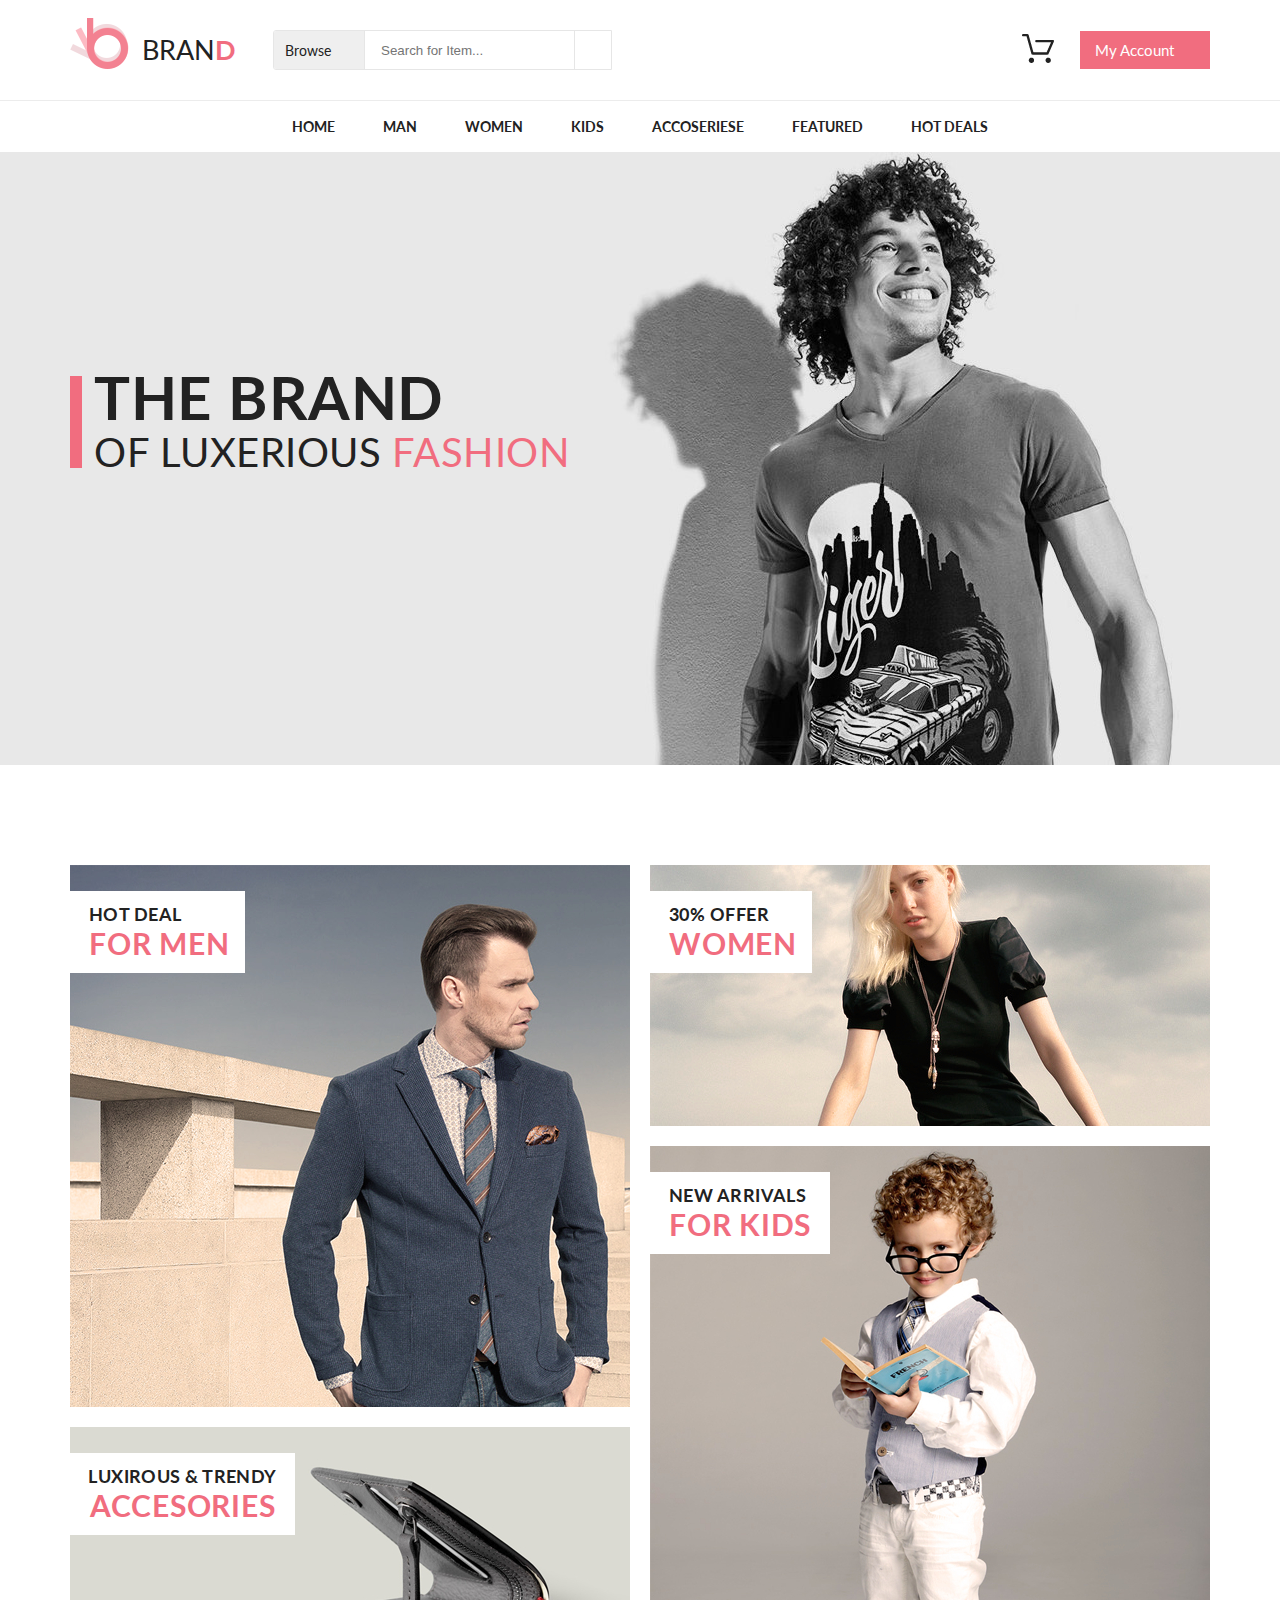
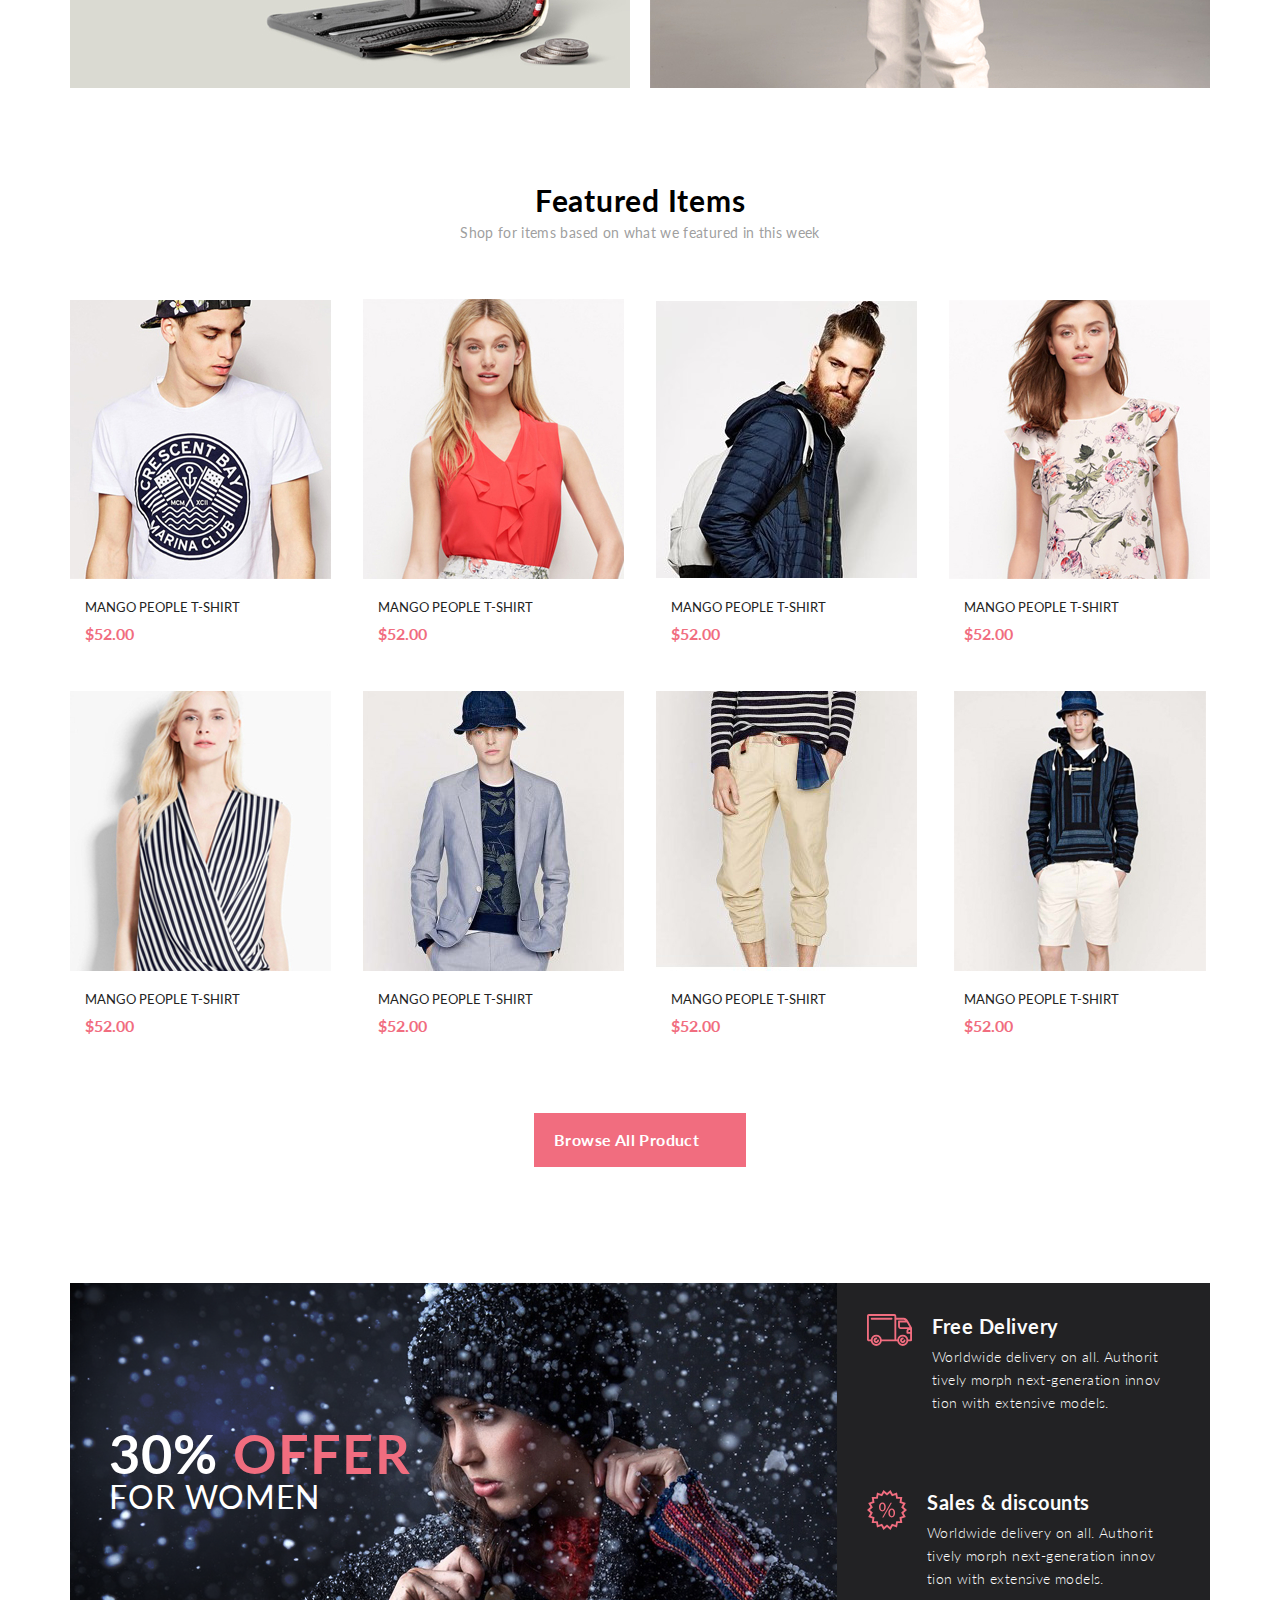
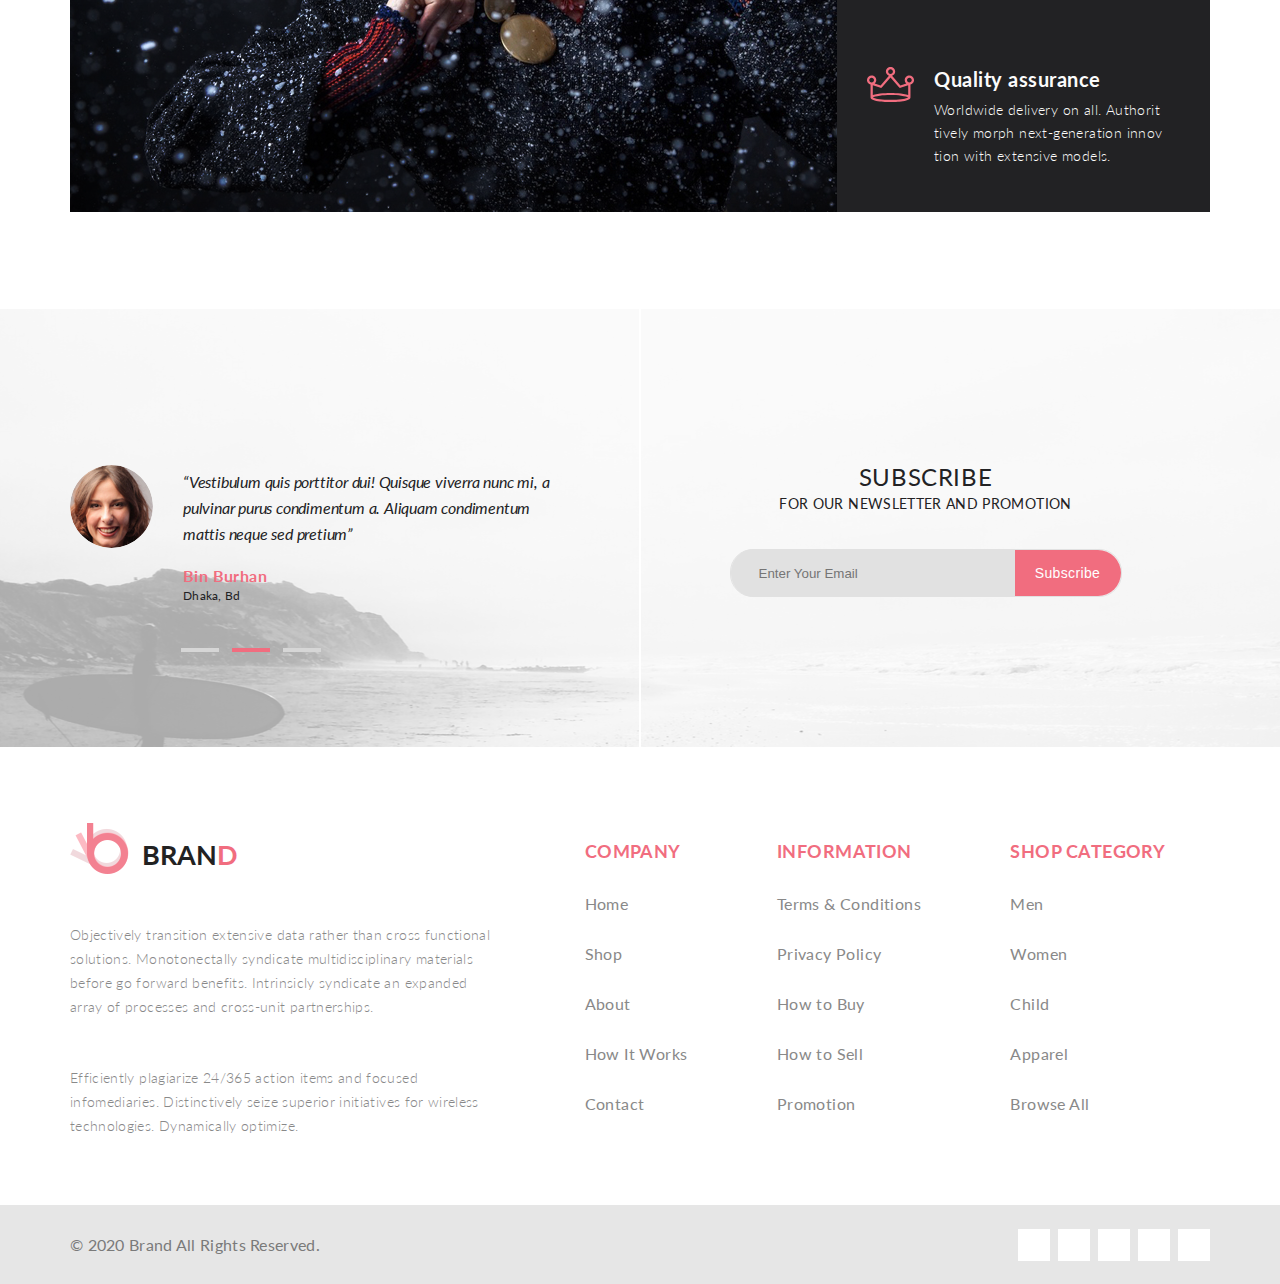
<file: Online_Store/index.html>
<!DOCTYPE html>
<html lang="en">
<head>
    <meta charset="UTF-8">
    <title>Главная</title>
    <link rel="stylesheet" href="styles/css/style.css">
    <link rel="stylesheet" href="https://use.fontawesome.com/releases/v5.14.0/css/all.css"
          integrity="sha384-HzLeBuhoNPvSl5KYnjx0BT+WB0QEEqLprO+NBkkk5gbc67FTaL7XIGa2w1L0Xbgc" crossorigin="anonymous">
</head>
<body>
    <header class="header container">
        <div class="header__left">
            <a href="index.html" class="header__logo"><img src="img/logo.png" alt="logo"> Bran<span>d</span></a>
            <form action="#" class="header__search" method="get">
                <input type="checkbox" id="browse-checkbox">
                <label for="browse-checkbox" class="browse">Browse <i class="fas fa-caret-down"></i></label>
                <label for="browse-checkbox" class="browse-active">Browse <i class="fas fa-caret-up"></i></label>
                <div class="drop-down">
                    <div>Women</div>
                    <a href="#">Dresses</a>
                    <a href="#">Tops</a>
                    <a href="#">Sweaters/Knits</a>
                    <a href="#">Jackets/Coats</a>
                    <a href="#">Blazers</a>
                    <a href="#">Denim</a>
                    <a href="#">Leggings/Pants</a>
                    <a href="#">Skirts/Shorts</a>
                    <a href="#">Accessories</a>
                    <div>Men</div>
                    <a href="#">Tees/Tank tops</a>
                    <a href="#">Shirts/Polos</a>
                    <a href="#">Sweaters</a>
                    <a href="#">Sweatshirts/Hoodies</a>
                    <a href="#">Blazers</a>
                    <a href="#">Jackets/vests</a>
                </div>
                <input name="search" type="text" placeholder="Search for Item...">
                <button><i class="fas fa-search"></i></button>
            </form>
        </div>
        <div class="header__right">
            <a class="header__cart" href="shopping-cart.html"><img src="img/cart.png" alt="cart"></a>
            <a class="header__account-bar" href="#">My Account <i class="fas fa-caret-down"></i></a>
        </div>
    </header>
    <div class="header__line"></div>
    <nav class="topNav">
        <a href="index.html">Home</a>
        <!--<div class="drop-menu">
            <div class="drop-menu__block">
                <h3>Women</h3>
                <a href="#">Dresses</a>
                <a href="#">Tops</a>
                <a href="#">Sweaters/Knits</a>
                <a href="#">Jackets/Coats</a>
                <a href="#">Blazers</a>
                <a href="#">Denim</a>
                <a href="#">Leggings/Pants</a>
                <a href="#">Skirts/Shorts</a>
                <a href="#">Accessories</a>
            </div>
            <div class="drop-menu__block">
                <h3>Women</h3>
                <a href="#">Dresses</a>
                <a href="#">Tops</a>
                <a href="#">Sweaters/Knits</a>
                <a href="#">Jackets/Coats</a>
                <h3>Women</h3>
                <a href="#">Dresses</a>
                <a href="#">Tops</a>
                <a href="#">Sweaters/Knits</a>
            </div>
            <div class="drop-menu__block">
                <h3>Women</h3>
                <a href="#">Dresses</a>
                <a href="#">Tops</a>
                <a href="#">Sweaters/Knits</a>
                <a href="#">Jackets/Coats</a>
                <img src="img/drop-menu-pic.jpg" alt="drop-menu-pic">
            </div>
        </div>-->
        <a href="product.html">Man</a>
        <!--<div class="drop-menu">
            <div class="drop-menu__block">
                <h3>Women</h3>
                <a href="#">Dresses</a>
                <a href="#">Tops</a>
                <a href="#">Sweaters/Knits</a>
                <a href="#">Jackets/Coats</a>
                <a href="#">Blazers</a>
                <a href="#">Denim</a>
                <a href="#">Leggings/Pants</a>
                <a href="#">Skirts/Shorts</a>
                <a href="#">Accessories</a>
            </div>
            <div class="drop-menu__block">
                <h3>Women</h3>
                <a href="#">Dresses</a>
                <a href="#">Tops</a>
                <a href="#">Sweaters/Knits</a>
                <a href="#">Jackets/Coats</a>
                <h3>Women</h3>
                <a href="#">Dresses</a>
                <a href="#">Tops</a>
                <a href="#">Sweaters/Knits</a>
            </div>
            <div class="drop-menu__block">
                <h3>Women</h3>
                <a href="#">Dresses</a>
                <a href="#">Tops</a>
                <a href="#">Sweaters/Knits</a>
                <a href="#">Jackets/Coats</a>
                <img src="img/drop-menu-pic.jpg" alt="drop-menu-pic">
            </div>
        </div>-->
        <a href="single-page.html">Women</a>
        <!--<div class="drop-menu">
            <div class="drop-menu__block">
                <h3>Women</h3>
                <a href="#">Dresses</a>
                <a href="#">Tops</a>
                <a href="#">Sweaters/Knits</a>
                <a href="#">Jackets/Coats</a>
                <a href="#">Blazers</a>
                <a href="#">Denim</a>
                <a href="#">Leggings/Pants</a>
                <a href="#">Skirts/Shorts</a>
                <a href="#">Accessories</a>
            </div>
            <div class="drop-menu__block">
                <h3>Women</h3>
                <a href="#">Dresses</a>
                <a href="#">Tops</a>
                <a href="#">Sweaters/Knits</a>
                <a href="#">Jackets/Coats</a>
                <h3>Women</h3>
                <a href="#">Dresses</a>
                <a href="#">Tops</a>
                <a href="#">Sweaters/Knits</a>
            </div>
            <div class="drop-menu__block">
                <h3>Women</h3>
                <a href="#">Dresses</a>
                <a href="#">Tops</a>
                <a href="#">Sweaters/Knits</a>
                <a href="#">Jackets/Coats</a>
                <img src="img/drop-menu-pic.jpg" alt="drop-menu-pic">
            </div>
        </div>-->
        <a href="#">Kids</a>
        <!--<div class="drop-menu">
            <div class="drop-menu__block">
                <h3>Women</h3>
                <a href="#">Dresses</a>
                <a href="#">Tops</a>
                <a href="#">Sweaters/Knits</a>
                <a href="#">Jackets/Coats</a>
                <a href="#">Blazers</a>
                <a href="#">Denim</a>
                <a href="#">Leggings/Pants</a>
                <a href="#">Skirts/Shorts</a>
                <a href="#">Accessories</a>
            </div>
            <div class="drop-menu__block">
                <h3>Women</h3>
                <a href="#">Dresses</a>
                <a href="#">Tops</a>
                <a href="#">Sweaters/Knits</a>
                <a href="#">Jackets/Coats</a>
                <h3>Women</h3>
                <a href="#">Dresses</a>
                <a href="#">Tops</a>
                <a href="#">Sweaters/Knits</a>
            </div>
            <div class="drop-menu__block">
                <h3>Women</h3>
                <a href="#">Dresses</a>
                <a href="#">Tops</a>
                <a href="#">Sweaters/Knits</a>
                <a href="#">Jackets/Coats</a>
                <img src="img/drop-menu-pic.jpg" alt="drop-menu-pic">
            </div>
        </div>-->
        <a href="#">Accoseriese</a>
        <!--<div class="drop-menu">
            <div class="drop-menu__block">
                <h3>Women</h3>
                <a href="#">Dresses</a>
                <a href="#">Tops</a>
                <a href="#">Sweaters/Knits</a>
                <a href="#">Jackets/Coats</a>
                <a href="#">Blazers</a>
                <a href="#">Denim</a>
                <a href="#">Leggings/Pants</a>
                <a href="#">Skirts/Shorts</a>
                <a href="#">Accessories</a>
            </div>
            <div class="drop-menu__block">
                <h3>Women</h3>
                <a href="#">Dresses</a>
                <a href="#">Tops</a>
                <a href="#">Sweaters/Knits</a>
                <a href="#">Jackets/Coats</a>
                <h3>Women</h3>
                <a href="#">Dresses</a>
                <a href="#">Tops</a>
                <a href="#">Sweaters/Knits</a>
            </div>
            <div class="drop-menu__block">
                <h3>Women</h3>
                <a href="#">Dresses</a>
                <a href="#">Tops</a>
                <a href="#">Sweaters/Knits</a>
                <a href="#">Jackets/Coats</a>
                <img src="img/drop-menu-pic.jpg" alt="drop-menu-pic">
            </div>
        </div>-->
        <a href="#">Featured</a>
        <!--<div class="drop-menu">
            <div class="drop-menu__block">
                <h3>Women</h3>
                <a href="#">Dresses</a>
                <a href="#">Tops</a>
                <a href="#">Sweaters/Knits</a>
                <a href="#">Jackets/Coats</a>
                <a href="#">Blazers</a>
                <a href="#">Denim</a>
                <a href="#">Leggings/Pants</a>
                <a href="#">Skirts/Shorts</a>
                <a href="#">Accessories</a>
            </div>
            <div class="drop-menu__block">
                <h3>Women</h3>
                <a href="#">Dresses</a>
                <a href="#">Tops</a>
                <a href="#">Sweaters/Knits</a>
                <a href="#">Jackets/Coats</a>
                <h3>Women</h3>
                <a href="#">Dresses</a>
                <a href="#">Tops</a>
                <a href="#">Sweaters/Knits</a>
            </div>
            <div class="drop-menu__block">
                <h3>Women</h3>
                <a href="#">Dresses</a>
                <a href="#">Tops</a>
                <a href="#">Sweaters/Knits</a>
                <a href="#">Jackets/Coats</a>
                <img src="img/drop-menu-pic.jpg" alt="drop-menu-pic">
            </div>
        </div>-->
        <a href="#">Hot Deals</a>
        <!--<div class="drop-menu">
            <div class="drop-menu__block">
                <h3>Women</h3>
                <a href="#">Dresses</a>
                <a href="#">Tops</a>
                <a href="#">Sweaters/Knits</a>
                <a href="#">Jackets/Coats</a>
                <a href="#">Blazers</a>
                <a href="#">Denim</a>
                <a href="#">Leggings/Pants</a>
                <a href="#">Skirts/Shorts</a>
                <a href="#">Accessories</a>
            </div>
            <div class="drop-menu__block">
                <h3>Women</h3>
                <a href="#">Dresses</a>
                <a href="#">Tops</a>
                <a href="#">Sweaters/Knits</a>
                <a href="#">Jackets/Coats</a>
                <h3>Women</h3>
                <a href="#">Dresses</a>
                <a href="#">Tops</a>
                <a href="#">Sweaters/Knits</a>
            </div>
            <div class="drop-menu__block">
                <h3>Women</h3>
                <a href="#">Dresses</a>
                <a href="#">Tops</a>
                <a href="#">Sweaters/Knits</a>
                <a href="#">Jackets/Coats</a>
                <img src="img/drop-menu-pic.jpg" alt="drop-menu-pic">
            </div>
        </div>-->
    </nav>
    <div class="brand-top__background">
        <div class="brand-top container">
            <div class="brand-top__header">
                <div class="brand-top__header-part1">The Brand</div>
                <div class="brand-top__header-part2">of luxerious <span>fashion</span></div>
            </div>
        </div>
    </div>
    <div class="news-and-offers container">
        <div class="news-and-offers__list1">
            <div class="news-and-offers__list1-content">
                <div class="news-and-offers__declaration-top">hot deal</div>
                <div class="news-and-offers__declaration-bottom">for men</div>
            </div>
        </div>
        <div class="news-and-offers__list2">
            <div class="news-and-offers__list2-content">
                <div class="news-and-offers__declaration-top">luxirous &amp; trendy</div>
                <div class="news-and-offers__declaration-bottom">accesories</div>
            </div>
        </div>
        <div class="news-and-offers__list3">
            <div class="news-and-offers__list3-content">
                <div class="news-and-offers__declaration-top">30% offer</div>
                <div class="news-and-offers__declaration-bottom">women</div>
            </div>
        </div>
        <div class="news-and-offers__list4">
            <div class="news-and-offers__list4-content">
                <div class="news-and-offers__declaration-top">new arrivals</div>
                <div class="news-and-offers__declaration-bottom">for kids</div>
            </div>
        </div>
    </div>
    <div class="featured-items container">
        <div class="featured-items__header">
            <div class="featured-items__header-top">Featured Items</div>
            <div class="featured-items__header-bottom">Shop for items based on what we featured in this week</div>
        </div>
        <div class="featured-items__list">
            <div class="featured-items__item">
                <div class="featured-items__item-top"><img src="img/featured-items-1.jpg" alt="featured-items-1">
                    <div class="add-hover-div">
                        <div>
                            <a href="#"><img src="img/cart_small.png" alt="cart_small">Add to Cart</a>
                            <a href="#"><i class="fas fa-retweet"></i></a>
                            <a href="#"><i class="far fa-heart"></i></a>
                        </div>
                    </div>
                </div>
                <div class="featured-items__item-bottom">
                    <div>Mango People T-shirt</div>
                    <div>$52.00</div>
                </div>
            </div>
            <div class="featured-items__item">
                <div class="featured-items__item-top"><img src="img/featured-items-2.jpg" alt="featured-items-2">
                    <div class="add-hover-div">
                        <div>
                            <a href="#"><img src="img/cart_small.png" alt="cart_small">Add to Cart</a>
                            <a href="#"><i class="fas fa-retweet"></i></a>
                            <a href="#"><i class="far fa-heart"></i></a>
                        </div>
                    </div>
                </div>
                <div class="featured-items__item-bottom">
                    <div>Mango People T-shirt</div>
                    <div>$52.00</div>
                </div>
            </div>
            <div class="featured-items__item">
                <div class="featured-items__item-top"><img src="img/featured-items-3.jpg" alt="featured-items-3">
                    <div class="add-hover-div">
                        <div>
                            <a href="#"><img src="img/cart_small.png" alt="cart_small">Add to Cart</a>
                            <a href="#"><i class="fas fa-retweet"></i></a>
                            <a href="#"><i class="far fa-heart"></i></a>
                        </div>
                    </div>
                </div>
                <div class="featured-items__item-bottom">
                    <div>Mango People T-shirt</div>
                    <div>$52.00</div>
                </div>
            </div>
            <div class="featured-items__item">
                <div class="featured-items__item-top"><img src="img/featured-items-4.jpg" alt="featured-items-4">
                    <div class="add-hover-div">
                        <div>
                            <a href="#"><img src="img/cart_small.png" alt="cart_small">Add to Cart</a>
                            <a href="#"><i class="fas fa-retweet"></i></a>
                            <a href="#"><i class="far fa-heart"></i></a>
                        </div>
                    </div>
                </div>
                <div class="featured-items__item-bottom">
                    <div>Mango People T-shirt</div>
                    <div>$52.00</div>
                </div>
            </div>
            <div class="featured-items__item">
                <div class="featured-items__item-top"><img src="img/featured-items-5.jpg" alt="featured-items-5">
                    <div class="add-hover-div">
                        <div>
                            <a href="#"><img src="img/cart_small.png" alt="cart_small">Add to Cart</a>
                            <a href="#"><i class="fas fa-retweet"></i></a>
                            <a href="#"><i class="far fa-heart"></i></a>
                        </div>
                    </div>
                </div>
                <div class="featured-items__item-bottom">
                    <div>Mango People T-shirt</div>
                    <div>$52.00</div>
                </div>
            </div>
            <div class="featured-items__item">
                <div class="featured-items__item-top"><img src="img/featured-items-6.jpg" alt="featured-items-6">
                    <div class="add-hover-div">
                        <div>
                            <a href="#"><img src="img/cart_small.png" alt="cart_small">Add to Cart</a>
                            <a href="#"><i class="fas fa-retweet"></i></a>
                            <a href="#"><i class="far fa-heart"></i></a>
                        </div>
                    </div>
                </div>
                <div class="featured-items__item-bottom">
                    <div>Mango People T-shirt</div>
                    <div>$52.00</div>
                </div>
            </div>
            <div class="featured-items__item">
                <div class="featured-items__item-top"><img src="img/featured-items-7.jpg" alt="featured-items-7">
                    <div class="add-hover-div">
                        <div>
                            <a href="#"><img src="img/cart_small.png" alt="cart_small">Add to Cart</a>
                            <a href="#"><i class="fas fa-retweet"></i></a>
                            <a href="#"><i class="far fa-heart"></i></a>
                        </div>
                    </div>
                </div>
                <div class="featured-items__item-bottom">
                    <div>Mango People T-shirt</div>
                    <div>$52.00</div>
                </div>
            </div>
            <div class="featured-items__item">
                <div class="featured-items__item-top"><img src="img/featured-items-8.jpg" alt="featured-items-8">
                    <div class="add-hover-div">
                        <div>
                            <a href="#"><img src="img/cart_small.png" alt="cart_small">Add to Cart</a>
                            <a href="#"><i class="fas fa-retweet"></i></a>
                            <a href="#"><i class="far fa-heart"></i></a>
                        </div>
                    </div>
                </div>
                <div class="featured-items__item-bottom">
                    <div>Mango People T-shirt</div>
                    <div>$52.00</div>
                </div>
            </div>
        </div>
        <div class="featured-items__button">
            <a href="#">Browse All Product <i class="fas fa-long-arrow-alt-right"></i></a>
        </div>
    </div>
    <div class="special-offer container">
        <div class="special-offer__info">
            <div class="special-offer__info-declaration">
                <div>30% <span>offer</span></div>
                <div>for women</div>
            </div>
        </div>
        <div class="special-offer__general-info">
            <div class="special-offer__general-info__div">
                <img src="img/truck.svg" alt="truck">
                <div class="special-offer__general-info__div-text">
                    <h3>Free Delivery</h3>
                    <p>Worldwide delivery on all. Authorit tively morph next-generation innov tion with extensive
                        models.</p>
                </div>
            </div>
            <div class="special-offer__general-info__div">
                <img src="img/percentage.svg" alt="percentage">
                <div class="special-offer__general-info__div-text">
                    <h3>Sales & discounts</h3>
                    <p>Worldwide delivery on all. Authorit tively morph next-generation innov tion with extensive
                        models.</p>
                </div>
            </div>
            <div class="special-offer__general-info__div">
                <img src="img/crown.svg" alt="crown">
                <div class="special-offer__general-info__div-text">
                    <h3>Quality assurance</h3>
                    <p>Worldwide delivery on all. Authorit tively morph next-generation innov tion with extensive
                        models.</p>
                </div>
            </div>
        </div>
    </div>
    <div class="subscribe-parent">
        <div class="subscribe container">
            <div class="subscribe-left">
                <div class="subscribe-left__content">
                    <div class="subscribe-left__content-photo"><img src="img/subscribe-woman-photo.jpg"
                                                                    alt="subscribe-woman-photo"></div>
                    <div class="subscribe-left__text">
                        <p class="subscribe-left__text-main">“Vestibulum quis porttitor dui! Quisque viverra nunc mi,
                            a pulvinar purus condimentum a. Aliquam condimentum mattis neque sed pretium”</p>
                        <div class="subscribe-left__text-main-author1">Bin Burhan</div>
                        <div class="subscribe-left__text-main-author2">Dhaka, Bd</div>
                    </div>
                    <div class="pagination-rectangle">
                        <a href="#"></a><a href="#"></a><a href="#"></a>
                    </div>
                </div>
            </div>
            <div class="subscribe-right">
                <div class="subscribe-right__header">
                    <div class="subscribe-right__header-top">Subscribe</div>
                    <div class="subscribe-right__header-bottom">for our newsletter and promotion</div>
                </div>
                <form action="#" class="subscribe-right__form" method="get">
                    <input name="search" type="text" placeholder="Enter Your Email">
                    <button>Subscribe</button>
                </form>
            </div>
        </div>
    </div>
    <div class="various-info container">
        <div class="brand__about">
            <h2 class="header__logo"><img src="img/logo.png" alt="logo"> Bran<span>d</span></h2>
            <p>Objectively transition extensive data rather than cross functional solutions. Monotonectally syndicate
                multidisciplinary materials before go forward benefits. Intrinsicly syndicate an expanded array of processes
                and cross-unit partnerships. </p><br>
            <p>Efficiently plagiarize 24/365 action items and focused infomediaries. Distinctively seize superior
                initiatives for wireless technologies. Dynamically optimize.</p>
        </div>
        <div class="brand__various-links">
            <div class="brand__various-links__list">
                <h2>company</h2>
                <a href="index.html">Home</a>
                <a href="#">Shop</a>
                <a href="#">About</a>
                <a href="#">How It Works</a>
                <a href="#">Contact</a>
            </div>
            <div class="brand__various-links__list">
                <h2>information</h2>
                <a href="#">Terms &amp; Conditions</a>
                <a href="#">Privacy Policy</a>
                <a href="#">How to Buy</a>
                <a href="#">How to Sell</a>
                <a href="#">Promotion</a>
            </div>
            <div class="brand__various-links__list">
                <h2>shop category</h2>
                <a href="product.html">Men</a>
                <a href="single-page.html">Women</a>
                <a href="#">Child</a>
                <a href="#">Apparel</a>
                <a href="#">Browse All</a>
            </div>
        </div>
    </div>
    <div class="footer-main">
        <div class="footer container">
            <div class="copyright">&copy; 2020 Brand All Rights Reserved.</div>
            <div class="socials"><a href="#"><i class="fab fa-facebook-f"></i></a><a href="#"><i class="fab fa-twitter"></i></a><a
                    href="#"><i class="fab fa-linkedin-in"></i></a><a href="#"><i class="fab fa-pinterest-p"></i></a><a
                    href="#"><i class="fab fa-google-plus-g"></i></a></div>
        </div>
    </div>
</body>
</html>
</file>
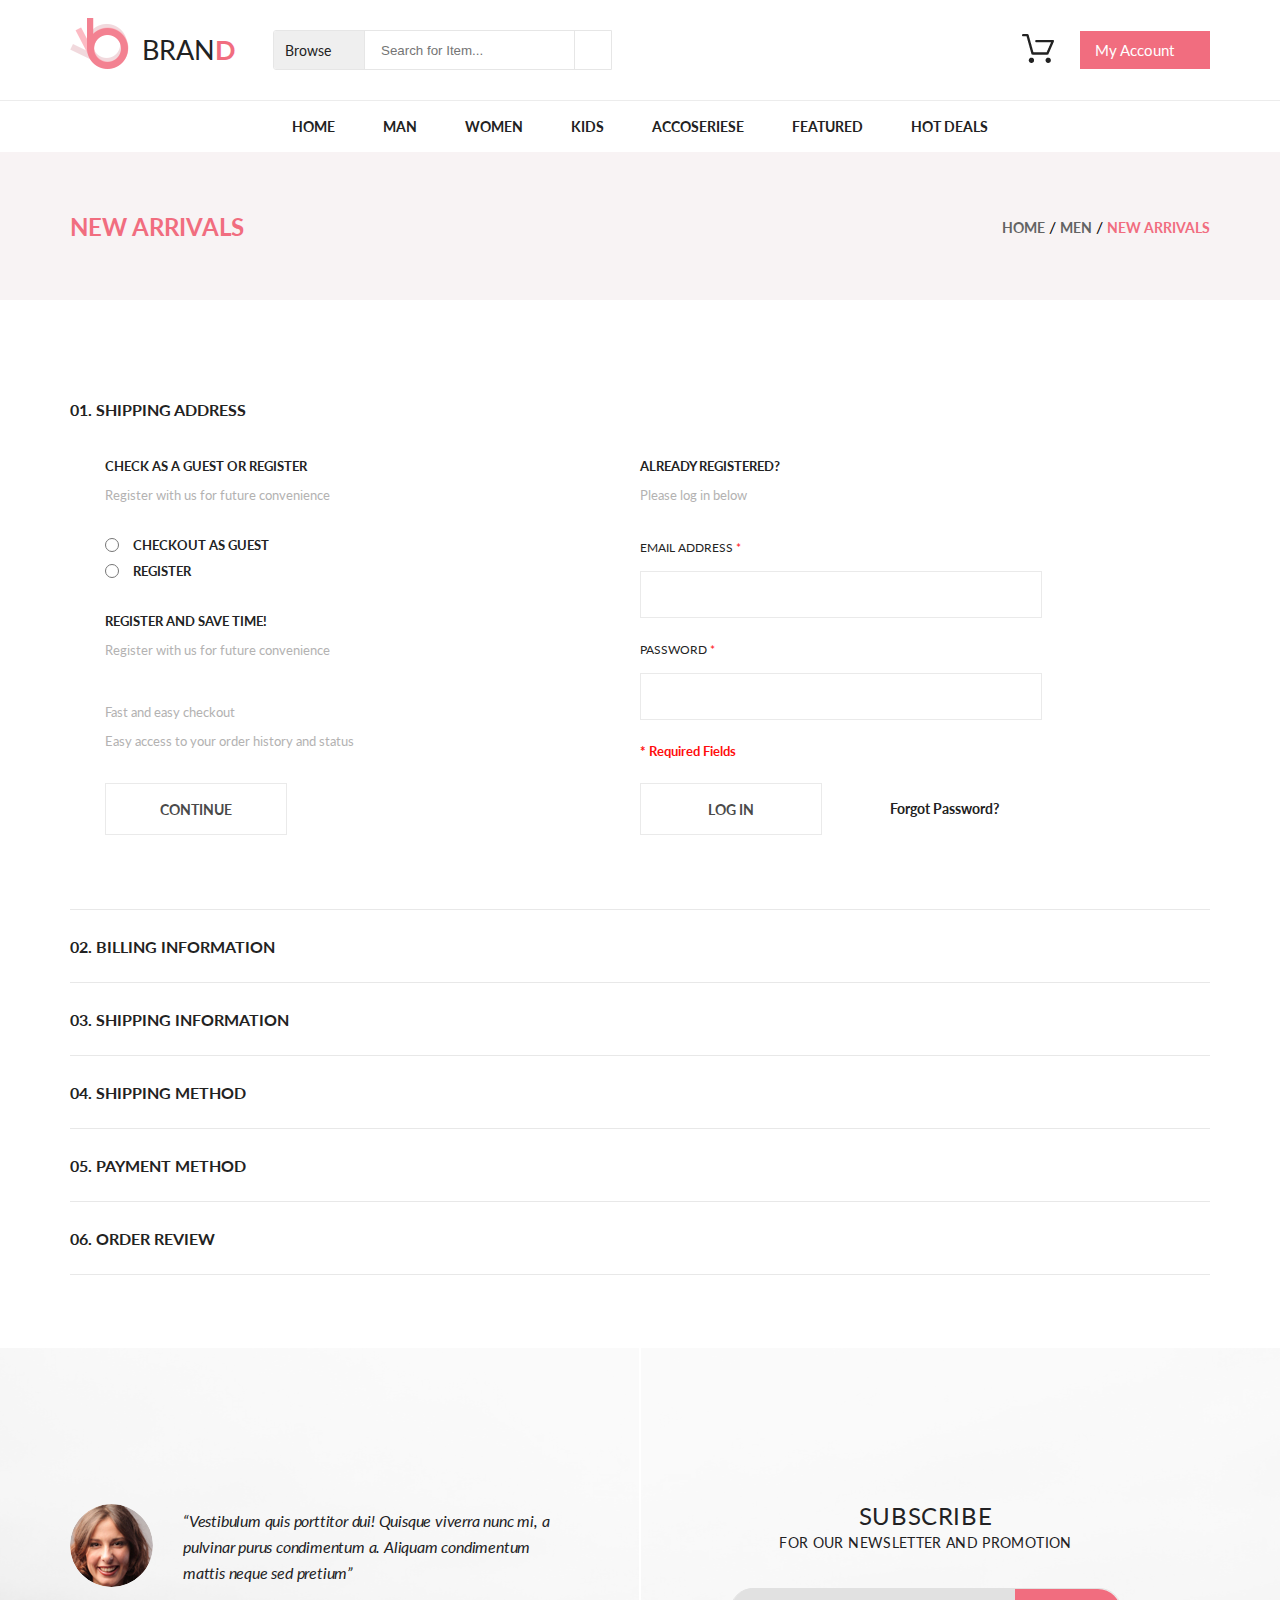
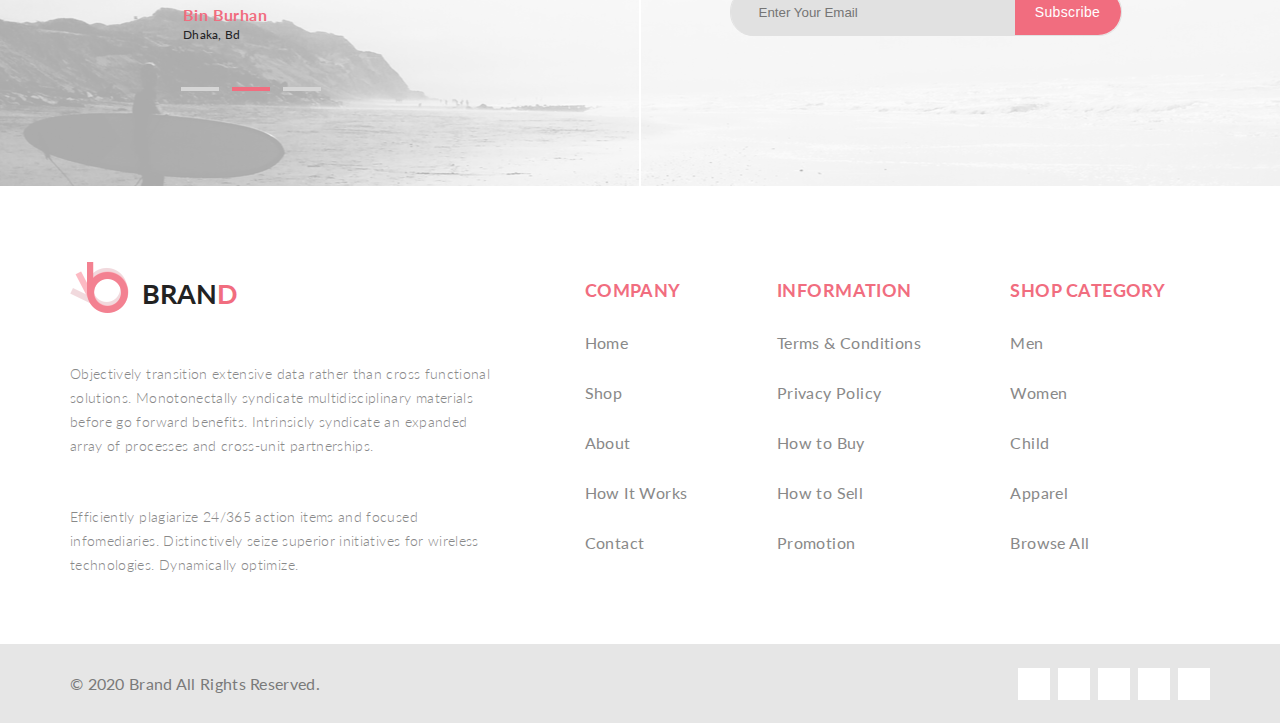
<file: Online_Store/checkout.html>
<!DOCTYPE html>
<html lang="en">
<head>
    <meta charset="UTF-8">
    <title>Checkout</title>
    <link rel="stylesheet" href="styles/css/style.css">
    <link rel="stylesheet" href="https://use.fontawesome.com/releases/v5.14.0/css/all.css" integrity="sha384-HzLeBuhoNPvSl5KYnjx0BT+WB0QEEqLprO+NBkkk5gbc67FTaL7XIGa2w1L0Xbgc" crossorigin="anonymous">
</head>
<body>
    <header class="header container">
        <div class="header__left">
            <a href="index.html" class="header__logo"><img src="img/logo.png" alt="logo"> Bran<span>d</span></a>
            <form action="#" class="header__search" method="get">
                <input type="checkbox" id="browse-checkbox">
                <label for="browse-checkbox" class="browse">Browse <i class="fas fa-caret-down"></i></label>
                <label for="browse-checkbox" class="browse-active">Browse <i class="fas fa-caret-up"></i></label>
                <div class="drop-down">
                    <div>Women</div>
                    <a href="#">Dresses</a>
                    <a href="#">Tops</a>
                    <a href="#">Sweaters/Knits</a>
                    <a href="#">Jackets/Coats</a>
                    <a href="#">Blazers</a>
                    <a href="#">Denim</a>
                    <a href="#">Leggings/Pants</a>
                    <a href="#">Skirts/Shorts</a>
                    <a href="#">Accessories</a>
                    <div>Men</div>
                    <a href="#">Tees/Tank tops</a>
                    <a href="#">Shirts/Polos</a>
                    <a href="#">Sweaters</a>
                    <a href="#">Sweatshirts/Hoodies</a>
                    <a href="#">Blazers</a>
                    <a href="#">Jackets/vests</a>
                </div>
                <input name="search" type="text" placeholder="Search for Item...">
                <button><i class="fas fa-search"></i></button>
            </form>
        </div>
        <div class="header__right">
            <a class="header__cart" href="shopping-cart.html"><img src="img/cart.png" alt="cart"></a>
            <a class="header__account-bar" href="#">My Account <i class="fas fa-caret-down"></i></a>
        </div>
    </header>
    <div class="header__line"></div>
    <nav class="topNav">
        <a href="index.html">Home</a>
        <!--<div class="drop-menu">
            <div class="drop-menu__block">
                <h3>Women</h3>
                <a href="#">Dresses</a>
                <a href="#">Tops</a>
                <a href="#">Sweaters/Knits</a>
                <a href="#">Jackets/Coats</a>
                <a href="#">Blazers</a>
                <a href="#">Denim</a>
                <a href="#">Leggings/Pants</a>
                <a href="#">Skirts/Shorts</a>
                <a href="#">Accessories</a>
            </div>
            <div class="drop-menu__block">
                <h3>Women</h3>
                <a href="#">Dresses</a>
                <a href="#">Tops</a>
                <a href="#">Sweaters/Knits</a>
                <a href="#">Jackets/Coats</a>
                <h3>Women</h3>
                <a href="#">Dresses</a>
                <a href="#">Tops</a>
                <a href="#">Sweaters/Knits</a>
            </div>
            <div class="drop-menu__block">
                <h3>Women</h3>
                <a href="#">Dresses</a>
                <a href="#">Tops</a>
                <a href="#">Sweaters/Knits</a>
                <a href="#">Jackets/Coats</a>
                <img src="img/drop-menu-pic.jpg" alt="drop-menu-pic">
            </div>
        </div>-->
        <a href="product.html">Man</a>
        <!--<div class="drop-menu">
            <div class="drop-menu__block">
                <h3>Women</h3>
                <a href="#">Dresses</a>
                <a href="#">Tops</a>
                <a href="#">Sweaters/Knits</a>
                <a href="#">Jackets/Coats</a>
                <a href="#">Blazers</a>
                <a href="#">Denim</a>
                <a href="#">Leggings/Pants</a>
                <a href="#">Skirts/Shorts</a>
                <a href="#">Accessories</a>
            </div>
            <div class="drop-menu__block">
                <h3>Women</h3>
                <a href="#">Dresses</a>
                <a href="#">Tops</a>
                <a href="#">Sweaters/Knits</a>
                <a href="#">Jackets/Coats</a>
                <h3>Women</h3>
                <a href="#">Dresses</a>
                <a href="#">Tops</a>
                <a href="#">Sweaters/Knits</a>
            </div>
            <div class="drop-menu__block">
                <h3>Women</h3>
                <a href="#">Dresses</a>
                <a href="#">Tops</a>
                <a href="#">Sweaters/Knits</a>
                <a href="#">Jackets/Coats</a>
                <img src="img/drop-menu-pic.jpg" alt="drop-menu-pic">
            </div>
        </div>-->
        <a href="single-page.html">Women</a>
        <!--<div class="drop-menu">
            <div class="drop-menu__block">
                <h3>Women</h3>
                <a href="#">Dresses</a>
                <a href="#">Tops</a>
                <a href="#">Sweaters/Knits</a>
                <a href="#">Jackets/Coats</a>
                <a href="#">Blazers</a>
                <a href="#">Denim</a>
                <a href="#">Leggings/Pants</a>
                <a href="#">Skirts/Shorts</a>
                <a href="#">Accessories</a>
            </div>
            <div class="drop-menu__block">
                <h3>Women</h3>
                <a href="#">Dresses</a>
                <a href="#">Tops</a>
                <a href="#">Sweaters/Knits</a>
                <a href="#">Jackets/Coats</a>
                <h3>Women</h3>
                <a href="#">Dresses</a>
                <a href="#">Tops</a>
                <a href="#">Sweaters/Knits</a>
            </div>
            <div class="drop-menu__block">
                <h3>Women</h3>
                <a href="#">Dresses</a>
                <a href="#">Tops</a>
                <a href="#">Sweaters/Knits</a>
                <a href="#">Jackets/Coats</a>
                <img src="img/drop-menu-pic.jpg" alt="drop-menu-pic">
            </div>
        </div>-->
        <a href="#">Kids</a>
        <!--<div class="drop-menu">
            <div class="drop-menu__block">
                <h3>Women</h3>
                <a href="#">Dresses</a>
                <a href="#">Tops</a>
                <a href="#">Sweaters/Knits</a>
                <a href="#">Jackets/Coats</a>
                <a href="#">Blazers</a>
                <a href="#">Denim</a>
                <a href="#">Leggings/Pants</a>
                <a href="#">Skirts/Shorts</a>
                <a href="#">Accessories</a>
            </div>
            <div class="drop-menu__block">
                <h3>Women</h3>
                <a href="#">Dresses</a>
                <a href="#">Tops</a>
                <a href="#">Sweaters/Knits</a>
                <a href="#">Jackets/Coats</a>
                <h3>Women</h3>
                <a href="#">Dresses</a>
                <a href="#">Tops</a>
                <a href="#">Sweaters/Knits</a>
            </div>
            <div class="drop-menu__block">
                <h3>Women</h3>
                <a href="#">Dresses</a>
                <a href="#">Tops</a>
                <a href="#">Sweaters/Knits</a>
                <a href="#">Jackets/Coats</a>
                <img src="img/drop-menu-pic.jpg" alt="drop-menu-pic">
            </div>
        </div>-->
        <a href="#">Accoseriese</a>
        <!--<div class="drop-menu">
            <div class="drop-menu__block">
                <h3>Women</h3>
                <a href="#">Dresses</a>
                <a href="#">Tops</a>
                <a href="#">Sweaters/Knits</a>
                <a href="#">Jackets/Coats</a>
                <a href="#">Blazers</a>
                <a href="#">Denim</a>
                <a href="#">Leggings/Pants</a>
                <a href="#">Skirts/Shorts</a>
                <a href="#">Accessories</a>
            </div>
            <div class="drop-menu__block">
                <h3>Women</h3>
                <a href="#">Dresses</a>
                <a href="#">Tops</a>
                <a href="#">Sweaters/Knits</a>
                <a href="#">Jackets/Coats</a>
                <h3>Women</h3>
                <a href="#">Dresses</a>
                <a href="#">Tops</a>
                <a href="#">Sweaters/Knits</a>
            </div>
            <div class="drop-menu__block">
                <h3>Women</h3>
                <a href="#">Dresses</a>
                <a href="#">Tops</a>
                <a href="#">Sweaters/Knits</a>
                <a href="#">Jackets/Coats</a>
                <img src="img/drop-menu-pic.jpg" alt="drop-menu-pic">
            </div>
        </div>-->
        <a href="#">Featured</a>
        <!--<div class="drop-menu">
            <div class="drop-menu__block">
                <h3>Women</h3>
                <a href="#">Dresses</a>
                <a href="#">Tops</a>
                <a href="#">Sweaters/Knits</a>
                <a href="#">Jackets/Coats</a>
                <a href="#">Blazers</a>
                <a href="#">Denim</a>
                <a href="#">Leggings/Pants</a>
                <a href="#">Skirts/Shorts</a>
                <a href="#">Accessories</a>
            </div>
            <div class="drop-menu__block">
                <h3>Women</h3>
                <a href="#">Dresses</a>
                <a href="#">Tops</a>
                <a href="#">Sweaters/Knits</a>
                <a href="#">Jackets/Coats</a>
                <h3>Women</h3>
                <a href="#">Dresses</a>
                <a href="#">Tops</a>
                <a href="#">Sweaters/Knits</a>
            </div>
            <div class="drop-menu__block">
                <h3>Women</h3>
                <a href="#">Dresses</a>
                <a href="#">Tops</a>
                <a href="#">Sweaters/Knits</a>
                <a href="#">Jackets/Coats</a>
                <img src="img/drop-menu-pic.jpg" alt="drop-menu-pic">
            </div>
        </div>-->
        <a href="#">Hot Deals</a>
        <!--<div class="drop-menu">
            <div class="drop-menu__block">
                <h3>Women</h3>
                <a href="#">Dresses</a>
                <a href="#">Tops</a>
                <a href="#">Sweaters/Knits</a>
                <a href="#">Jackets/Coats</a>
                <a href="#">Blazers</a>
                <a href="#">Denim</a>
                <a href="#">Leggings/Pants</a>
                <a href="#">Skirts/Shorts</a>
                <a href="#">Accessories</a>
            </div>
            <div class="drop-menu__block">
                <h3>Women</h3>
                <a href="#">Dresses</a>
                <a href="#">Tops</a>
                <a href="#">Sweaters/Knits</a>
                <a href="#">Jackets/Coats</a>
                <h3>Women</h3>
                <a href="#">Dresses</a>
                <a href="#">Tops</a>
                <a href="#">Sweaters/Knits</a>
            </div>
            <div class="drop-menu__block">
                <h3>Women</h3>
                <a href="#">Dresses</a>
                <a href="#">Tops</a>
                <a href="#">Sweaters/Knits</a>
                <a href="#">Jackets/Coats</a>
                <img src="img/drop-menu-pic.jpg" alt="drop-menu-pic">
            </div>
        </div>-->
    </nav>
    <div class="new-arrivals-main">
        <div class="new-arrivals container">
            <h2>New Arrivals</h2>
            <div class="new-arrivals__breadcrumbs"><a href="index.html">Home</a> / <a href="#">Men</a> / <a href="#">New Arrivals</a></div>
        </div>
    </div>
    <div class="checkout-details container">
        <div class="checkout-details__contents">
            <label for="checkout-checkbox-1">01. shipping address</label>
            <input type="checkbox" id="checkout-checkbox-1" checked>
            <div class="checkout-details__forms">
                <form action="#">
                    <div>
                        <h3>Check as a guest or register</h3>
                        <p>Register with us for future convenience</p>
                    </div>
                    <div>
                        <label for="checkout-radio"><input type="radio" name="checkout" id="checkout-radio">checkout as guest</label>
                        <label for="checkout-radio"><input type="radio" name="checkout" id="checkout-radio">register</label>
                    </div>
                    <div>
                        <h3>register and save time!</h3>
                        <p>Register with us for future convenience</p>
                    </div>
                    <div>
                        <p><i class="fas fa-angle-double-right"></i> Fast and easy checkout</p>
                        <p><i class="fas fa-angle-double-right"></i> Easy access to your order history and status</p>
                    </div>
                    <a href="#">Continue</a>
                </form>
                <form action="#">
                    <div>
                        <h3>Already registered?</h3>
                        <p>Please log in below</p>
                    </div>
                    <div>
                        <h4>email address <span>&#42;</span></h4>
                        <input type="text">
                    </div>
                    <div>
                        <h4>password <span>&#42;</span></h4>
                        <input type="password">
                    </div>
                    <div>&#42; Required Fields</div>
                    <div>
                        <a href="#">Log in</a>
                        <a href="#">Forgot Password?</a>
                    </div>
                </form>
            </div>
        </div>
        <div class="checkout-details__contents">
            <label for="checkout-checkbox-2">02. billing information</label>
            <input type="checkbox" id="checkout-checkbox-2">
            <div class="checkout-details__forms">
                <form action="#">
                    <div>
                        <h3>Check as a guest or register</h3>
                        <p>Register with us for future convenience</p>
                    </div>
                    <div>
                        <label for="checkout-radio"><input type="radio" name="checkout" id="checkout-radio">checkout as guest</label>
                        <label for="checkout-radio"><input type="radio" name="checkout" id="checkout-radio">register</label>
                    </div>
                    <div>
                        <h3>register and save time!</h3>
                        <p>Register with us for future convenience</p>
                    </div>
                    <div>
                        <p><i class="fas fa-angle-double-right"></i> Fast and easy checkout</p>
                        <p><i class="fas fa-angle-double-right"></i> Easy access to your order history and status</p>
                    </div>
                    <a href="#">Continue</a>
                </form>
                <form action="#">
                    <div>
                        <h3>Already registered?</h3>
                        <p>Please log in below</p>
                    </div>
                    <div>
                        <h4>email address <span>&#42;</span></h4>
                        <input type="text">
                    </div>
                    <div>
                        <h4>password <span>&#42;</span></h4>
                        <input type="text">
                    </div>
                    <div>&#42; Required Fields</div>
                    <div>
                        <a href="#">Log in</a>
                        <a href="#">Forgot Password?</a>
                    </div>
                </form>
            </div>
        </div>
        <div class="checkout-details__contents">
            <label for="checkout-checkbox-3">03. shipping information</label>
            <input type="checkbox" id="checkout-checkbox-3">
            <div class="checkout-details__forms">
                <form action="#">
                    <div>
                        <h3>Check as a guest or register</h3>
                        <p>Register with us for future convenience</p>
                    </div>
                    <div>
                        <label for="checkout-radio"><input type="radio" name="checkout" id="checkout-radio">checkout as guest</label>
                        <label for="checkout-radio"><input type="radio" name="checkout" id="checkout-radio">register</label>
                    </div>
                    <div>
                        <h3>register and save time!</h3>
                        <p>Register with us for future convenience</p>
                    </div>
                    <div>
                        <p><i class="fas fa-angle-double-right"></i> Fast and easy checkout</p>
                        <p><i class="fas fa-angle-double-right"></i> Easy access to your order history and status</p>
                    </div>
                    <a href="#">Continue</a>
                </form>
                <form action="#">
                    <div>
                        <h3>Already registered?</h3>
                        <p>Please log in below</p>
                    </div>
                    <div>
                        <h4>email address <span>&#42;</span></h4>
                        <input type="text">
                    </div>
                    <div>
                        <h4>password <span>&#42;</span></h4>
                        <input type="text">
                    </div>
                    <div>&#42; Required Fields</div>
                    <div>
                        <a href="#">Log in</a>
                        <a href="#">Forgot Password?</a>
                    </div>
                </form>
            </div>
        </div>
        <div class="checkout-details__contents">
            <label for="checkout-checkbox-4">04. shipping method</label>
            <input type="checkbox" id="checkout-checkbox-4">
            <div class="checkout-details__forms">
                <form action="#">
                    <div>
                        <h3>Check as a guest or register</h3>
                        <p>Register with us for future convenience</p>
                    </div>
                    <div>
                        <label for="checkout-radio"><input type="radio" name="checkout" id="checkout-radio">checkout as guest</label>
                        <label for="checkout-radio"><input type="radio" name="checkout" id="checkout-radio">register</label>
                    </div>
                    <div>
                        <h3>register and save time!</h3>
                        <p>Register with us for future convenience</p>
                    </div>
                    <div>
                        <p><i class="fas fa-angle-double-right"></i> Fast and easy checkout</p>
                        <p><i class="fas fa-angle-double-right"></i> Easy access to your order history and status</p>
                    </div>
                    <a href="#">Continue</a>
                </form>
                <form action="#">
                    <div>
                        <h3>Already registered?</h3>
                        <p>Please log in below</p>
                    </div>
                    <div>
                        <h4>email address <span>&#42;</span></h4>
                        <input type="text">
                    </div>
                    <div>
                        <h4>password <span>&#42;</span></h4>
                        <input type="text">
                    </div>
                    <div>&#42; Required Fields</div>
                    <div>
                        <a href="#">Log in</a>
                        <a href="#">Forgot Password?</a>
                    </div>
                </form>
            </div>
        </div>
        <div class="checkout-details__contents">
            <label for="checkout-checkbox-5">05. payment method</label>
            <input type="checkbox" id="checkout-checkbox-5">
            <div class="checkout-details__forms">
                <form action="#">
                    <div>
                        <h3>Check as a guest or register</h3>
                        <p>Register with us for future convenience</p>
                    </div>
                    <div>
                        <label for="checkout-radio"><input type="radio" name="checkout" id="checkout-radio">checkout as guest</label>
                        <label for="checkout-radio"><input type="radio" name="checkout" id="checkout-radio">register</label>
                    </div>
                    <div>
                        <h3>register and save time!</h3>
                        <p>Register with us for future convenience</p>
                    </div>
                    <div>
                        <p><i class="fas fa-angle-double-right"></i> Fast and easy checkout</p>
                        <p><i class="fas fa-angle-double-right"></i> Easy access to your order history and status</p>
                    </div>
                    <a href="#">Continue</a>
                </form>
                <form action="#">
                    <div>
                        <h3>Already registered?</h3>
                        <p>Please log in below</p>
                    </div>
                    <div>
                        <h4>email address <span>&#42;</span></h4>
                        <input type="text">
                    </div>
                    <div>
                        <h4>password <span>&#42;</span></h4>
                        <input type="text">
                    </div>
                    <div>&#42; Required Fields</div>
                    <div>
                        <a href="#">Log in</a>
                        <a href="#">Forgot Password?</a>
                    </div>
                </form>
            </div>
        </div>
        <div class="checkout-details__contents">
            <label for="checkout-checkbox-6">06. order review</label>
            <input type="checkbox" id="checkout-checkbox-6">
            <div class="checkout-details__forms">
                <form action="#">
                    <div>
                        <h3>Check as a guest or register</h3>
                        <p>Register with us for future convenience</p>
                    </div>
                    <div>
                        <label for="checkout-radio"><input type="radio" name="checkout" id="checkout-radio">checkout as guest</label>
                        <label for="checkout-radio"><input type="radio" name="checkout" id="checkout-radio">register</label>
                    </div>
                    <div>
                        <h3>register and save time!</h3>
                        <p>Register with us for future convenience</p>
                    </div>
                    <div>
                        <p><i class="fas fa-angle-double-right"></i> Fast and easy checkout</p>
                        <p><i class="fas fa-angle-double-right"></i> Easy access to your order history and status</p>
                    </div>
                    <a href="#">Continue</a>
                </form>
                <form action="#">
                    <div>
                        <h3>Already registered?</h3>
                        <p>Please log in below</p>
                    </div>
                    <div>
                        <h4>email address <span>&#42;</span></h4>
                        <input type="text">
                    </div>
                    <div>
                        <h4>password <span>&#42;</span></h4>
                        <input type="text">
                    </div>
                    <div>&#42; Required Fields</div>
                    <div>
                        <a href="#">Log in</a>
                        <a href="#">Forgot Password?</a>
                    </div>
                </form>
            </div>
        </div>
    </div>
    <div class="subscribe-parent">
        <div class="subscribe container">
            <div class="subscribe-left">
                <div class="subscribe-left__content">
                    <div class="subscribe-left__content-photo"><img src="img/subscribe-woman-photo.jpg" alt="subscribe-woman-photo"></div>
                    <div class="subscribe-left__text">
                        <p class="subscribe-left__text-main">“Vestibulum quis porttitor dui! Quisque viverra nunc mi,
                            a pulvinar purus condimentum a. Aliquam condimentum mattis neque sed pretium”</p>
                        <div class="subscribe-left__text-main-author1">Bin Burhan</div>
                        <div class="subscribe-left__text-main-author2">Dhaka, Bd</div>
                    </div>
                    <div class="pagination-rectangle">
                        <a href="#"></a><a href="#"></a><a href="#"></a>
                    </div>
                </div>
            </div>
            <div class="subscribe-right">
                <div class="subscribe-right__header">
                    <div class="subscribe-right__header-top">Subscribe</div>
                    <div class="subscribe-right__header-bottom">for our newsletter and promotion</div>
                </div>
                <form action="#" class="subscribe-right__form" method="get">
                    <input name="search" type="text" placeholder="Enter Your Email">
                    <button>Subscribe</button>
                </form>
            </div>
        </div>
    </div>
    <div class="various-info container">
        <div class="brand__about">
            <h2 class="header__logo"><img src="img/logo.png" alt="logo"> Bran<span>d</span></h2>
            <p>Objectively transition extensive data rather than cross functional solutions. Monotonectally syndicate multidisciplinary materials before go forward benefits. Intrinsicly syndicate an expanded array of processes and cross-unit partnerships. </p><br>
            <p>Efficiently plagiarize 24/365 action items and focused infomediaries. Distinctively seize superior initiatives for wireless technologies. Dynamically optimize.</p>
        </div>
        <div class="brand__various-links">
            <div class="brand__various-links__list">
                <h2>company</h2>
                <a href="index.html">Home</a>
                <a href="#">Shop</a>
                <a href="#">About</a>
                <a href="#">How It Works</a>
                <a href="#">Contact</a>
            </div>
            <div class="brand__various-links__list">
                <h2>information</h2>
                <a href="#">Terms &amp; Conditions</a>
                <a href="#">Privacy Policy</a>
                <a href="#">How to Buy</a>
                <a href="#">How to Sell</a>
                <a href="#">Promotion</a>
            </div>
            <div class="brand__various-links__list">
                <h2>shop category</h2>
                <a href="product.html">Men</a>
                <a href="single-page.html">Women</a>
                <a href="#">Child</a>
                <a href="#">Apparel</a>
                <a href="#">Browse All</a>
            </div>
        </div>
    </div>
    <div class="footer-main">
        <div class="footer container">
            <div class="copyright">&copy; 2020  Brand  All Rights Reserved.</div>
            <div class="socials"><a href="#"><i class="fab fa-facebook-f"></i></a><a href="#"><i class="fab fa-twitter"></i></a><a href="#"><i class="fab fa-linkedin-in"></i></a><a href="#"><i class="fab fa-pinterest-p"></i></a><a href="#"><i class="fab fa-google-plus-g"></i></a></div>
        </div>
    </div>
</body>
</html>
</file>
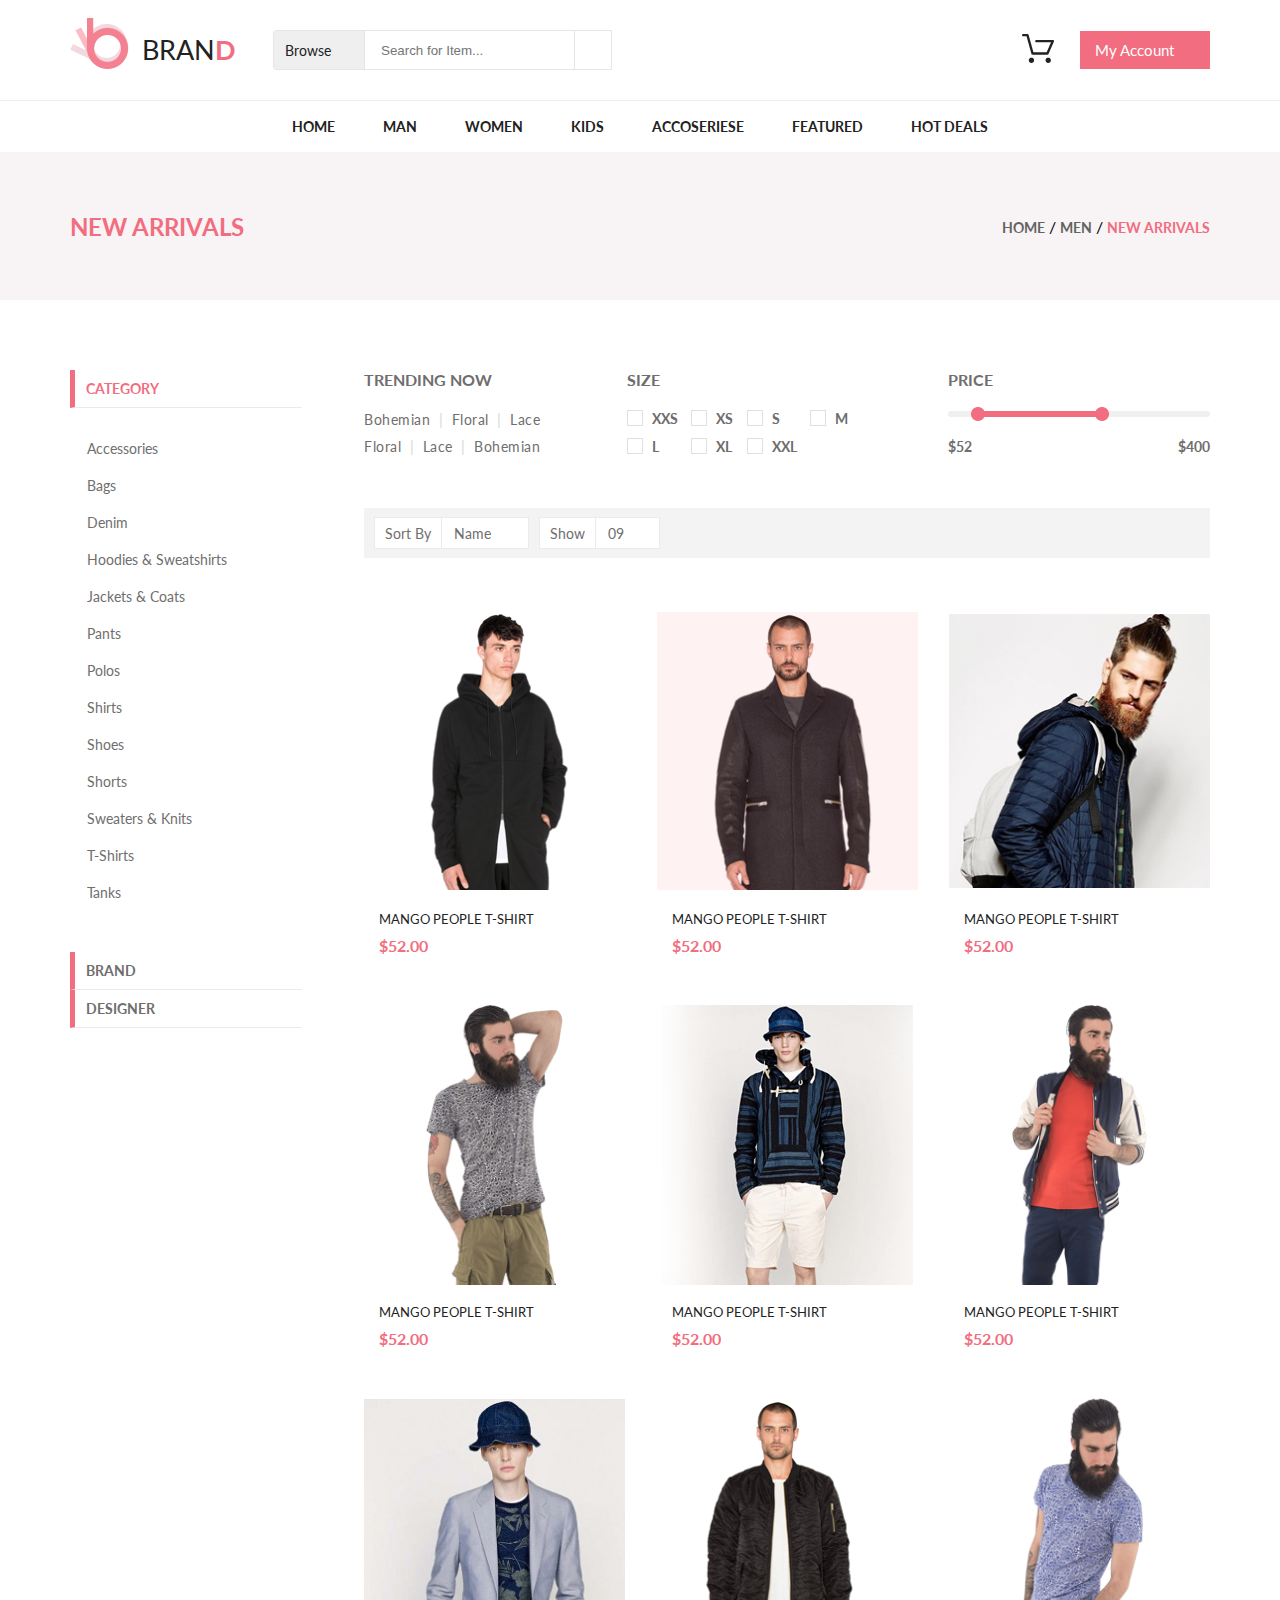
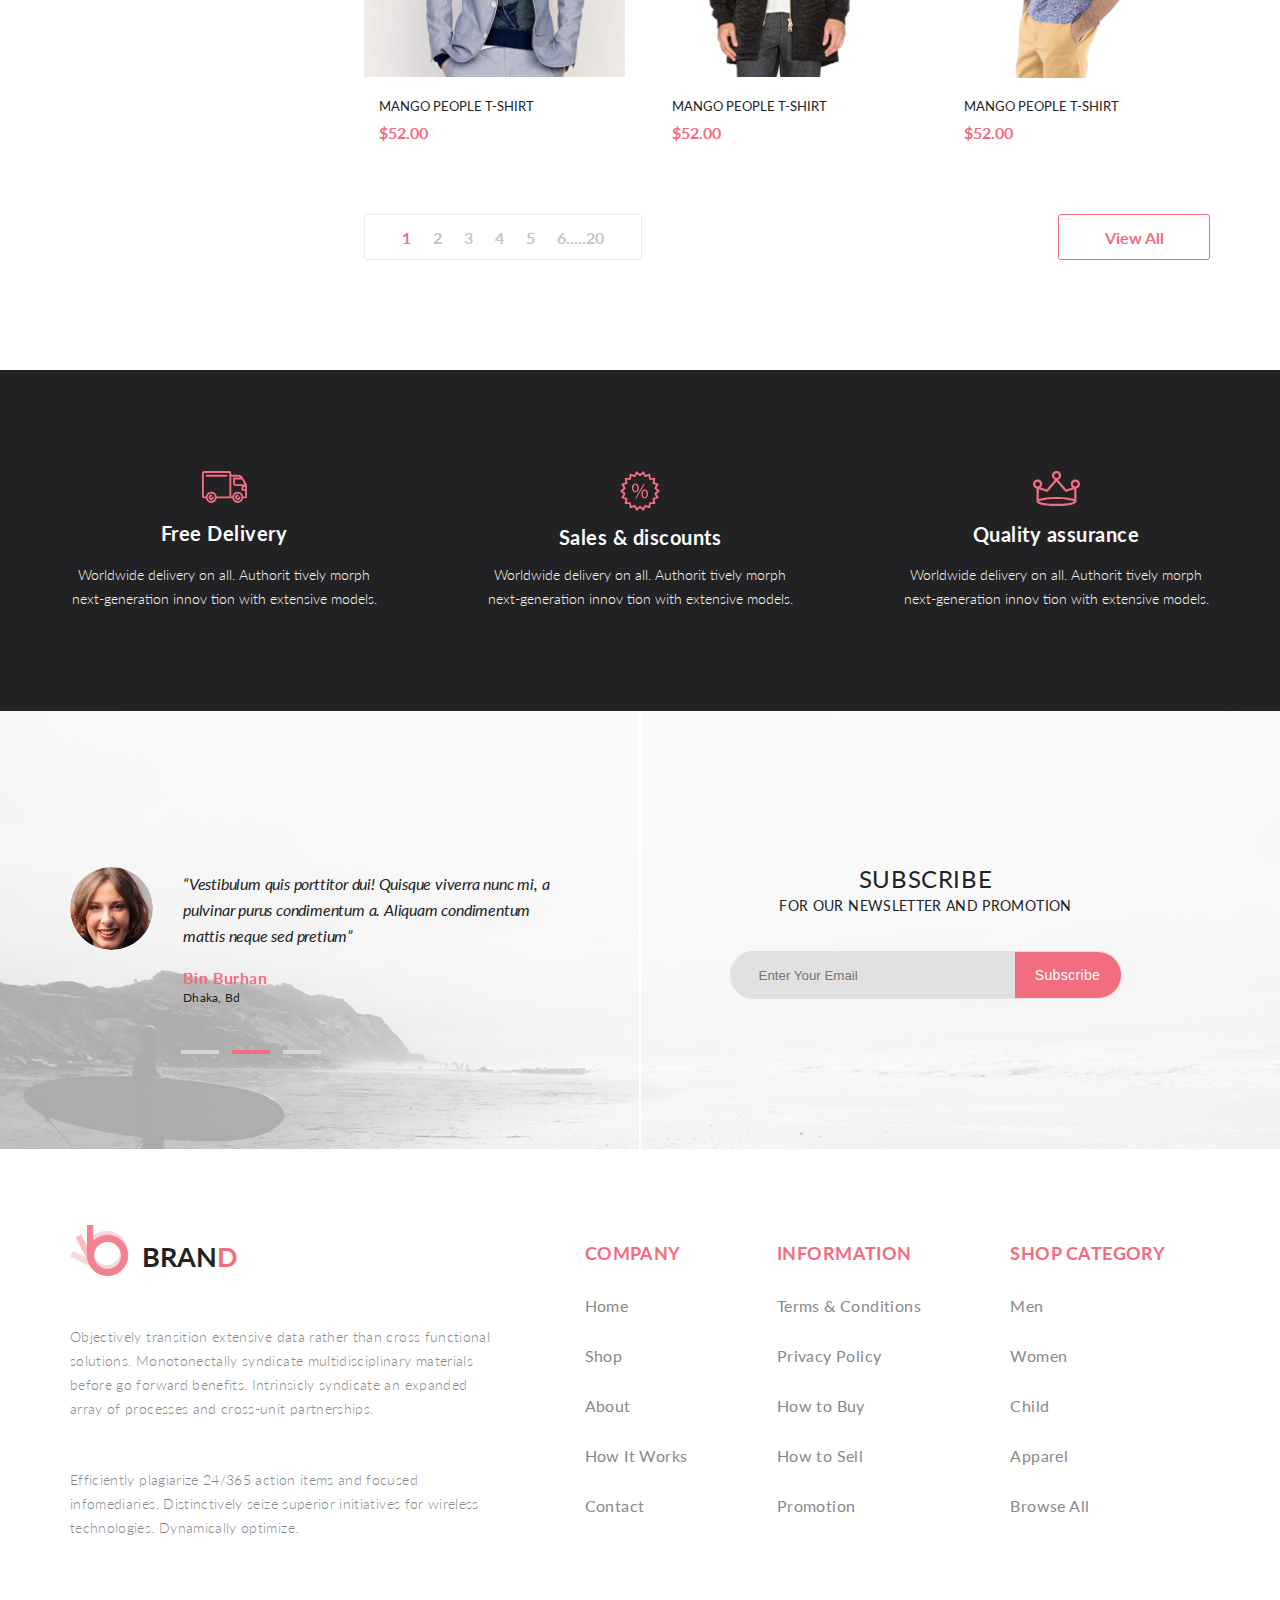
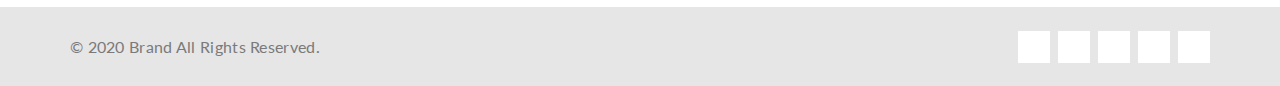
<file: Online_Store/product.html>
<!DOCTYPE html>
<html lang="en">
<head>
    <meta charset="UTF-8">
    <title>Product</title>
    <link rel="stylesheet" href="styles/css/style.css">
    <link rel="stylesheet" href="https://use.fontawesome.com/releases/v5.14.0/css/all.css" integrity="sha384-HzLeBuhoNPvSl5KYnjx0BT+WB0QEEqLprO+NBkkk5gbc67FTaL7XIGa2w1L0Xbgc" crossorigin="anonymous">
</head>
<body>
    <header class="header container">
        <div class="header__left">
            <a href="index.html" class="header__logo"><img src="img/logo.png" alt="logo"> Bran<span>d</span></a>
            <form action="#" class="header__search" method="get">
                <input type="checkbox" id="browse-checkbox">
                <label for="browse-checkbox" class="browse">Browse <i class="fas fa-caret-down"></i></label>
                <label for="browse-checkbox" class="browse-active">Browse <i class="fas fa-caret-up"></i></label>
                <div class="drop-down">
                    <div>Women</div>
                    <a href="#">Dresses</a>
                    <a href="#">Tops</a>
                    <a href="#">Sweaters/Knits</a>
                    <a href="#">Jackets/Coats</a>
                    <a href="#">Blazers</a>
                    <a href="#">Denim</a>
                    <a href="#">Leggings/Pants</a>
                    <a href="#">Skirts/Shorts</a>
                    <a href="#">Accessories</a>
                    <div>Men</div>
                    <a href="#">Tees/Tank tops</a>
                    <a href="#">Shirts/Polos</a>
                    <a href="#">Sweaters</a>
                    <a href="#">Sweatshirts/Hoodies</a>
                    <a href="#">Blazers</a>
                    <a href="#">Jackets/vests</a>
                </div>
                <input name="search" type="text" placeholder="Search for Item...">
                <button><i class="fas fa-search"></i></button>
            </form>
        </div>
        <div class="header__right">
            <a class="header__cart" href="shopping-cart.html"><img src="img/cart.png" alt="cart"></a>
            <a class="header__account-bar" href="#">My Account <i class="fas fa-caret-down"></i></a>
        </div>
    </header>
    <div class="header__line"></div>
    <nav class="topNav">
        <a href="index.html">Home</a>
        <!--<div class="drop-menu">
            <div class="drop-menu__block">
                <h3>Women</h3>
                <a href="#">Dresses</a>
                <a href="#">Tops</a>
                <a href="#">Sweaters/Knits</a>
                <a href="#">Jackets/Coats</a>
                <a href="#">Blazers</a>
                <a href="#">Denim</a>
                <a href="#">Leggings/Pants</a>
                <a href="#">Skirts/Shorts</a>
                <a href="#">Accessories</a>
            </div>
            <div class="drop-menu__block">
                <h3>Women</h3>
                <a href="#">Dresses</a>
                <a href="#">Tops</a>
                <a href="#">Sweaters/Knits</a>
                <a href="#">Jackets/Coats</a>
                <h3>Women</h3>
                <a href="#">Dresses</a>
                <a href="#">Tops</a>
                <a href="#">Sweaters/Knits</a>
            </div>
            <div class="drop-menu__block">
                <h3>Women</h3>
                <a href="#">Dresses</a>
                <a href="#">Tops</a>
                <a href="#">Sweaters/Knits</a>
                <a href="#">Jackets/Coats</a>
                <img src="img/drop-menu-pic.jpg" alt="drop-menu-pic">
            </div>
        </div>-->
        <a href="product.html">Man</a>
        <!--<div class="drop-menu">
            <div class="drop-menu__block">
                <h3>Women</h3>
                <a href="#">Dresses</a>
                <a href="#">Tops</a>
                <a href="#">Sweaters/Knits</a>
                <a href="#">Jackets/Coats</a>
                <a href="#">Blazers</a>
                <a href="#">Denim</a>
                <a href="#">Leggings/Pants</a>
                <a href="#">Skirts/Shorts</a>
                <a href="#">Accessories</a>
            </div>
            <div class="drop-menu__block">
                <h3>Women</h3>
                <a href="#">Dresses</a>
                <a href="#">Tops</a>
                <a href="#">Sweaters/Knits</a>
                <a href="#">Jackets/Coats</a>
                <h3>Women</h3>
                <a href="#">Dresses</a>
                <a href="#">Tops</a>
                <a href="#">Sweaters/Knits</a>
            </div>
            <div class="drop-menu__block">
                <h3>Women</h3>
                <a href="#">Dresses</a>
                <a href="#">Tops</a>
                <a href="#">Sweaters/Knits</a>
                <a href="#">Jackets/Coats</a>
                <img src="img/drop-menu-pic.jpg" alt="drop-menu-pic">
            </div>
        </div>-->
        <a href="single-page.html">Women</a>
        <!--<div class="drop-menu">
            <div class="drop-menu__block">
                <h3>Women</h3>
                <a href="#">Dresses</a>
                <a href="#">Tops</a>
                <a href="#">Sweaters/Knits</a>
                <a href="#">Jackets/Coats</a>
                <a href="#">Blazers</a>
                <a href="#">Denim</a>
                <a href="#">Leggings/Pants</a>
                <a href="#">Skirts/Shorts</a>
                <a href="#">Accessories</a>
            </div>
            <div class="drop-menu__block">
                <h3>Women</h3>
                <a href="#">Dresses</a>
                <a href="#">Tops</a>
                <a href="#">Sweaters/Knits</a>
                <a href="#">Jackets/Coats</a>
                <h3>Women</h3>
                <a href="#">Dresses</a>
                <a href="#">Tops</a>
                <a href="#">Sweaters/Knits</a>
            </div>
            <div class="drop-menu__block">
                <h3>Women</h3>
                <a href="#">Dresses</a>
                <a href="#">Tops</a>
                <a href="#">Sweaters/Knits</a>
                <a href="#">Jackets/Coats</a>
                <img src="img/drop-menu-pic.jpg" alt="drop-menu-pic">
            </div>
        </div>-->
        <a href="#">Kids</a>
        <!--<div class="drop-menu">
            <div class="drop-menu__block">
                <h3>Women</h3>
                <a href="#">Dresses</a>
                <a href="#">Tops</a>
                <a href="#">Sweaters/Knits</a>
                <a href="#">Jackets/Coats</a>
                <a href="#">Blazers</a>
                <a href="#">Denim</a>
                <a href="#">Leggings/Pants</a>
                <a href="#">Skirts/Shorts</a>
                <a href="#">Accessories</a>
            </div>
            <div class="drop-menu__block">
                <h3>Women</h3>
                <a href="#">Dresses</a>
                <a href="#">Tops</a>
                <a href="#">Sweaters/Knits</a>
                <a href="#">Jackets/Coats</a>
                <h3>Women</h3>
                <a href="#">Dresses</a>
                <a href="#">Tops</a>
                <a href="#">Sweaters/Knits</a>
            </div>
            <div class="drop-menu__block">
                <h3>Women</h3>
                <a href="#">Dresses</a>
                <a href="#">Tops</a>
                <a href="#">Sweaters/Knits</a>
                <a href="#">Jackets/Coats</a>
                <img src="img/drop-menu-pic.jpg" alt="drop-menu-pic">
            </div>
        </div>-->
        <a href="#">Accoseriese</a>
        <!--<div class="drop-menu">
            <div class="drop-menu__block">
                <h3>Women</h3>
                <a href="#">Dresses</a>
                <a href="#">Tops</a>
                <a href="#">Sweaters/Knits</a>
                <a href="#">Jackets/Coats</a>
                <a href="#">Blazers</a>
                <a href="#">Denim</a>
                <a href="#">Leggings/Pants</a>
                <a href="#">Skirts/Shorts</a>
                <a href="#">Accessories</a>
            </div>
            <div class="drop-menu__block">
                <h3>Women</h3>
                <a href="#">Dresses</a>
                <a href="#">Tops</a>
                <a href="#">Sweaters/Knits</a>
                <a href="#">Jackets/Coats</a>
                <h3>Women</h3>
                <a href="#">Dresses</a>
                <a href="#">Tops</a>
                <a href="#">Sweaters/Knits</a>
            </div>
            <div class="drop-menu__block">
                <h3>Women</h3>
                <a href="#">Dresses</a>
                <a href="#">Tops</a>
                <a href="#">Sweaters/Knits</a>
                <a href="#">Jackets/Coats</a>
                <img src="img/drop-menu-pic.jpg" alt="drop-menu-pic">
            </div>
        </div>-->
        <a href="#">Featured</a>
        <!--<div class="drop-menu">
            <div class="drop-menu__block">
                <h3>Women</h3>
                <a href="#">Dresses</a>
                <a href="#">Tops</a>
                <a href="#">Sweaters/Knits</a>
                <a href="#">Jackets/Coats</a>
                <a href="#">Blazers</a>
                <a href="#">Denim</a>
                <a href="#">Leggings/Pants</a>
                <a href="#">Skirts/Shorts</a>
                <a href="#">Accessories</a>
            </div>
            <div class="drop-menu__block">
                <h3>Women</h3>
                <a href="#">Dresses</a>
                <a href="#">Tops</a>
                <a href="#">Sweaters/Knits</a>
                <a href="#">Jackets/Coats</a>
                <h3>Women</h3>
                <a href="#">Dresses</a>
                <a href="#">Tops</a>
                <a href="#">Sweaters/Knits</a>
            </div>
            <div class="drop-menu__block">
                <h3>Women</h3>
                <a href="#">Dresses</a>
                <a href="#">Tops</a>
                <a href="#">Sweaters/Knits</a>
                <a href="#">Jackets/Coats</a>
                <img src="img/drop-menu-pic.jpg" alt="drop-menu-pic">
            </div>
        </div>-->
        <a href="#">Hot Deals</a>
        <!--<div class="drop-menu">
            <div class="drop-menu__block">
                <h3>Women</h3>
                <a href="#">Dresses</a>
                <a href="#">Tops</a>
                <a href="#">Sweaters/Knits</a>
                <a href="#">Jackets/Coats</a>
                <a href="#">Blazers</a>
                <a href="#">Denim</a>
                <a href="#">Leggings/Pants</a>
                <a href="#">Skirts/Shorts</a>
                <a href="#">Accessories</a>
            </div>
            <div class="drop-menu__block">
                <h3>Women</h3>
                <a href="#">Dresses</a>
                <a href="#">Tops</a>
                <a href="#">Sweaters/Knits</a>
                <a href="#">Jackets/Coats</a>
                <h3>Women</h3>
                <a href="#">Dresses</a>
                <a href="#">Tops</a>
                <a href="#">Sweaters/Knits</a>
            </div>
            <div class="drop-menu__block">
                <h3>Women</h3>
                <a href="#">Dresses</a>
                <a href="#">Tops</a>
                <a href="#">Sweaters/Knits</a>
                <a href="#">Jackets/Coats</a>
                <img src="img/drop-menu-pic.jpg" alt="drop-menu-pic">
            </div>
        </div>-->
    </nav>
    <div class="new-arrivals-main">
        <div class="new-arrivals container">
            <h2>New Arrivals</h2>
            <div class="new-arrivals__breadcrumbs"><a href="index.html">Home</a> / <a href="#">Men</a> / <a href="#">New Arrivals</a></div>
        </div>
    </div>
    <div class="man-main container">
        <div class="man-sideBar">
            <div>
                <input type="checkbox" id="sideBar-checkbox-1" checked>
                <label for="sideBar-checkbox-1">Category <i class="fas fa-caret-down"></i></label>
                <label for="sideBar-checkbox-1">Category <i class="fas fa-caret-up"></i></label>
                <div>
                    <a href="#">Accessories</a>
                    <a href="#">Bags</a>
                    <a href="#">Denim</a>
                    <a href="#">Hoodies &amp; Sweatshirts</a>
                    <a href="#">Jackets &amp; Coats</a>
                    <a href="#">Pants</a>
                    <a href="#">Polos</a>
                    <a href="#">Shirts</a>
                    <a href="#">Shoes</a>
                    <a href="#">Shorts</a>
                    <a href="#">Sweaters &amp; Knits</a>
                    <a href="#">T-Shirts</a>
                    <a href="#">Tanks</a>
                </div>
            </div>
            <div>
                <input type="checkbox" id="sideBar-checkbox-2">
                <label for="sideBar-checkbox-2">Brand <i class="fas fa-caret-down"></i></label>
                <label for="sideBar-checkbox-2">Brand <i class="fas fa-caret-up"></i></label>
                <div>
                    <a href="#">Accessories</a>
                    <a href="#">Bags</a>
                    <a href="#">Denim</a>
                    <a href="#">Hoodies &amp; Sweatshirts</a>
                    <a href="#">Jackets &amp; Coats</a>
                    <a href="#">Pants</a>
                    <a href="#">Polos</a>
                    <a href="#">Shirts</a>
                    <a href="#">Shoes</a>
                    <a href="#">Shorts</a>
                    <a href="#">Sweaters &amp; Knits</a>
                    <a href="#">T-Shirts</a>
                    <a href="#">Tanks</a>
                </div>
            </div>
            <div>
                <input type="checkbox" id="sideBar-checkbox-3">
                <label for="sideBar-checkbox-3">Designer <i class="fas fa-caret-down"></i></label>
                <label for="sideBar-checkbox-3">Designer <i class="fas fa-caret-up"></i></label>
                <div>
                    <a href="#">Accessories</a>
                    <a href="#">Bags</a>
                    <a href="#">Denim</a>
                    <a href="#">Hoodies &amp; Sweatshirts</a>
                    <a href="#">Jackets &amp; Coats</a>
                    <a href="#">Pants</a>
                    <a href="#">Polos</a>
                    <a href="#">Shirts</a>
                    <a href="#">Shoes</a>
                    <!--<a href="#">Shorts</a>
                    <a href="#">Sweaters &amp; Knits</a>
                    <a href="#">T-Shirts</a>
                    <a href="#">Tanks</a>-->
                </div>
            </div>
        </div>
        <div class="man-goods">
            <div class="man-goods__parameters">
                <div>
                    <h3>Trending now</h3>
                    <div><a href="#">Bohemian</a> | <a href="#">Floral</a> | <a href="#">Lace</a><a href="#">Floral</a> | <a href="#">Lace</a> | <a href="#">Bohemian</a></div>
                </div>
                <div>
                    <h3>Size</h3>
                    <div>
                        <label>
                            <input type="checkbox">
                            <span>XXS</span>
                        </label>
                        <label>
                            <input type="checkbox">
                            <span>L</span>
                        </label>
                        <label>
                            <input type="checkbox">
                            <span>XS</span>
                        </label>
                        <label>
                            <input type="checkbox">
                            <span>XL</span>
                        </label>
                        <label>
                            <input type="checkbox">
                            <span>S</span>
                        </label>
                        <label>
                            <input type="checkbox">
                            <span>XXL</span>
                        </label>
                        <label>
                            <input type="checkbox">
                            <span>M</span>
                        </label>
                    </div>
                </div>
                <div>
                    <h3>Price</h3>
                    <img src="img/filter-line.png" alt="filter-line">
                    <div><span>$52</span><span>$400</span></div>
                </div>
            </div>
            <div class="man-goods__sort">
                <div>
                    <div>Sort By</div>
                    <div>Name <a href="#"><i class="fas fa-caret-down"></i></a></div>
                </div>
                <div>
                    <div>Show</div>
                    <div>09 <a href="#"><i class="fas fa-caret-down"></i></a></div>
                </div>
            </div>
            <div class="man-goods__content">
                <div class="featured-items__item">
                    <div class="featured-items__item-top"><img src="img/man-item1.png" alt="man-item1">
                        <div class="add-hover-div">
                            <div>
                                <a href="#"><img src="img/cart_small.png" alt="cart_small">Add to Cart</a>
                                <a href="#"><i class="fas fa-retweet"></i></a>
                                <a href="#"><i class="far fa-heart"></i></a>
                            </div>
                        </div>
                    </div>
                    <div class="featured-items__item-bottom">
                        <div>Mango People T-shirt</div>
                        <div>$52.00</div>
                    </div>
                </div>
                <div class="featured-items__item">
                    <div class="featured-items__item-top"><img src="img/man-item2.png" alt="man-item2">
                        <div class="add-hover-div">
                            <div>
                                <a href="#"><img src="img/cart_small.png" alt="cart_small">Add to Cart</a>
                                <a href="#"><i class="fas fa-retweet"></i></a>
                                <a href="#"><i class="far fa-heart"></i></a>
                            </div>
                        </div>
                    </div>
                    <div class="featured-items__item-bottom">
                        <div>Mango People T-shirt</div>
                        <div>$52.00</div>
                    </div>
                </div>
                <div class="featured-items__item">
                    <div class="featured-items__item-top"><img src="img/man-item3.png" alt="man-item3">
                        <div class="add-hover-div">
                            <div>
                                <a href="#"><img src="img/cart_small.png" alt="cart_small">Add to Cart</a>
                                <a href="#"><i class="fas fa-retweet"></i></a>
                                <a href="#"><i class="far fa-heart"></i></a>
                            </div>
                        </div>
                    </div>
                    <div class="featured-items__item-bottom">
                        <div>Mango People T-shirt</div>
                        <div>$52.00</div>
                    </div>
                </div>
                <div class="featured-items__item">
                    <div class="featured-items__item-top"><img src="img/man-item4.jpg" alt="man-item4">
                        <div class="add-hover-div">
                            <div>
                                <a href="#"><img src="img/cart_small.png" alt="cart_small">Add to Cart</a>
                                <a href="#"><i class="fas fa-retweet"></i></a>
                                <a href="#"><i class="far fa-heart"></i></a>
                            </div>
                        </div>
                    </div>
                    <div class="featured-items__item-bottom">
                        <div>Mango People T-shirt</div>
                        <div>$52.00</div>
                    </div>
                </div>
                <div class="featured-items__item">
                    <div class="featured-items__item-top"><img src="img/man-item5.png" alt="man-item5">
                        <div class="add-hover-div">
                            <div>
                                <a href="#"><img src="img/cart_small.png" alt="cart_small">Add to Cart</a>
                                <a href="#"><i class="fas fa-retweet"></i></a>
                                <a href="#"><i class="far fa-heart"></i></a>
                            </div>
                        </div>
                    </div>
                    <div class="featured-items__item-bottom">
                        <div>Mango People T-shirt</div>
                        <div>$52.00</div>
                    </div>
                </div>
                <div class="featured-items__item">
                    <div class="featured-items__item-top"><img src="img/man-item6.png" alt="man-item6">
                        <div class="add-hover-div">
                            <div>
                                <a href="#"><img src="img/cart_small.png" alt="cart_small">Add to Cart</a>
                                <a href="#"><i class="fas fa-retweet"></i></a>
                                <a href="#"><i class="far fa-heart"></i></a>
                            </div>
                        </div>
                    </div>
                    <div class="featured-items__item-bottom">
                        <div>Mango People T-shirt</div>
                        <div>$52.00</div>
                    </div>
                </div>
                <div class="featured-items__item">
                    <div class="featured-items__item-top"><img src="img/man-item7.png" alt="man-item7">
                        <div class="add-hover-div">
                            <div>
                                <a href="#"><img src="img/cart_small.png" alt="cart_small">Add to Cart</a>
                                <a href="#"><i class="fas fa-retweet"></i></a>
                                <a href="#"><i class="far fa-heart"></i></a>
                            </div>
                        </div>
                    </div>
                    <div class="featured-items__item-bottom">
                        <div>Mango People T-shirt</div>
                        <div>$52.00</div>
                    </div>
                </div>
                <div class="featured-items__item">
                    <div class="featured-items__item-top"><img src="img/man-item8.png" alt="man-item8">
                        <div class="add-hover-div">
                            <div>
                                <a href="#"><img src="img/cart_small.png" alt="cart_small">Add to Cart</a>
                                <a href="#"><i class="fas fa-retweet"></i></a>
                                <a href="#"><i class="far fa-heart"></i></a>
                            </div>
                        </div>
                    </div>
                    <div class="featured-items__item-bottom">
                        <div>Mango People T-shirt</div>
                        <div>$52.00</div>
                    </div>
                </div>
                <div class="featured-items__item">
                    <div class="featured-items__item-top"><img src="img/man-item9.png" alt="man-item9">
                        <div class="add-hover-div">
                            <div>
                                <a href="#"><img src="img/cart_small.png" alt="cart_small">Add to Cart</a>
                                <a href="#"><i class="fas fa-retweet"></i></a>
                                <a href="#"><i class="far fa-heart"></i></a>
                            </div>
                        </div>
                    </div>
                    <div class="featured-items__item-bottom">
                        <div>Mango People T-shirt</div>
                        <div>$52.00</div>
                    </div>
                </div>
            </div>
            <div class="man-goods__buttons">
                <div>
                    <a href="#"><i class="fas fa-chevron-left"></i></a><a href="#"><span>1</span></a><a href="#">2</a><a href="#">3</a><a href="#">4</a><a href="#">5</a><a href="#">6.....20</a><a href="#"><span><i class="fas fa-chevron-right"></i></span></a>
                </div>
                <a href="#">View All</a>
            </div>
        </div>
    </div>
    <div class="about-shop">
        <div class="about-shop__inner container">
            <div>
                <img src="img/truck.svg" alt="truck">
                <h3>Free Delivery</h3>
                <p>Worldwide delivery on all. Authorit tively morph next-generation innov tion with extensive models.</p>
            </div>
            <div>
                <img src="img/percentage.svg" alt="percentage">
                <h3>Sales &amp; discounts</h3>
                <p>Worldwide delivery on all. Authorit tively morph next-generation innov tion with extensive models.</p>
            </div>
            <div>
                <img src="img/crown.svg" alt="crown">
                <h3>Quality assurance</h3>
                <p>Worldwide delivery on all. Authorit tively morph next-generation innov tion with extensive models.</p>
            </div>
        </div>
    </div>
    <div class="subscribe-parent">
        <div class="subscribe container">
            <div class="subscribe-left">
                <div class="subscribe-left__content">
                    <div class="subscribe-left__content-photo"><img src="img/subscribe-woman-photo.jpg" alt="subscribe-woman-photo"></div>
                    <div class="subscribe-left__text">
                        <p class="subscribe-left__text-main">“Vestibulum quis porttitor dui! Quisque viverra nunc mi,
                            a pulvinar purus condimentum a. Aliquam condimentum mattis neque sed pretium”</p>
                        <div class="subscribe-left__text-main-author1">Bin Burhan</div>
                        <div class="subscribe-left__text-main-author2">Dhaka, Bd</div>
                    </div>
                    <div class="pagination-rectangle">
                        <a href="#"></a><a href="#"></a><a href="#"></a>
                    </div>
                </div>
            </div>
            <div class="subscribe-right">
                <div class="subscribe-right__header">
                    <div class="subscribe-right__header-top">Subscribe</div>
                    <div class="subscribe-right__header-bottom">for our newsletter and promotion</div>
                </div>
                <form action="#" class="subscribe-right__form" method="get">
                    <input name="search" type="text" placeholder="Enter Your Email">
                    <button>Subscribe</button>
                </form>
            </div>
        </div>
    </div>
    <div class="various-info container">
        <div class="brand__about">
            <h2 class="header__logo"><img src="img/logo.png" alt="logo"> Bran<span>d</span></h2>
            <p>Objectively transition extensive data rather than cross functional solutions. Monotonectally syndicate multidisciplinary materials before go forward benefits. Intrinsicly syndicate an expanded array of processes and cross-unit partnerships. </p><br>
            <p>Efficiently plagiarize 24/365 action items and focused infomediaries. Distinctively seize superior initiatives for wireless technologies. Dynamically optimize.</p>
        </div>
        <div class="brand__various-links">
            <div class="brand__various-links__list">
                <h2>company</h2>
                <a href="index.html">Home</a>
                <a href="#">Shop</a>
                <a href="#">About</a>
                <a href="#">How It Works</a>
                <a href="#">Contact</a>
            </div>
            <div class="brand__various-links__list">
                <h2>information</h2>
                <a href="#">Terms &amp; Conditions</a>
                <a href="#">Privacy Policy</a>
                <a href="#">How to Buy</a>
                <a href="#">How to Sell</a>
                <a href="#">Promotion</a>
            </div>
            <div class="brand__various-links__list">
                <h2>shop category</h2>
                <a href="product.html">Men</a>
                <a href="single-page.html">Women</a>
                <a href="#">Child</a>
                <a href="#">Apparel</a>
                <a href="#">Browse All</a>
            </div>
        </div>
    </div>
    <div class="footer-main">
        <div class="footer container">
            <div class="copyright">&copy; 2020  Brand  All Rights Reserved.</div>
            <div class="socials"><a href="#"><i class="fab fa-facebook-f"></i></a><a href="#"><i class="fab fa-twitter"></i></a><a href="#"><i class="fab fa-linkedin-in"></i></a><a href="#"><i class="fab fa-pinterest-p"></i></a><a href="#"><i class="fab fa-google-plus-g"></i></a></div>
        </div>
    </div>
</body>
</html>
</file>
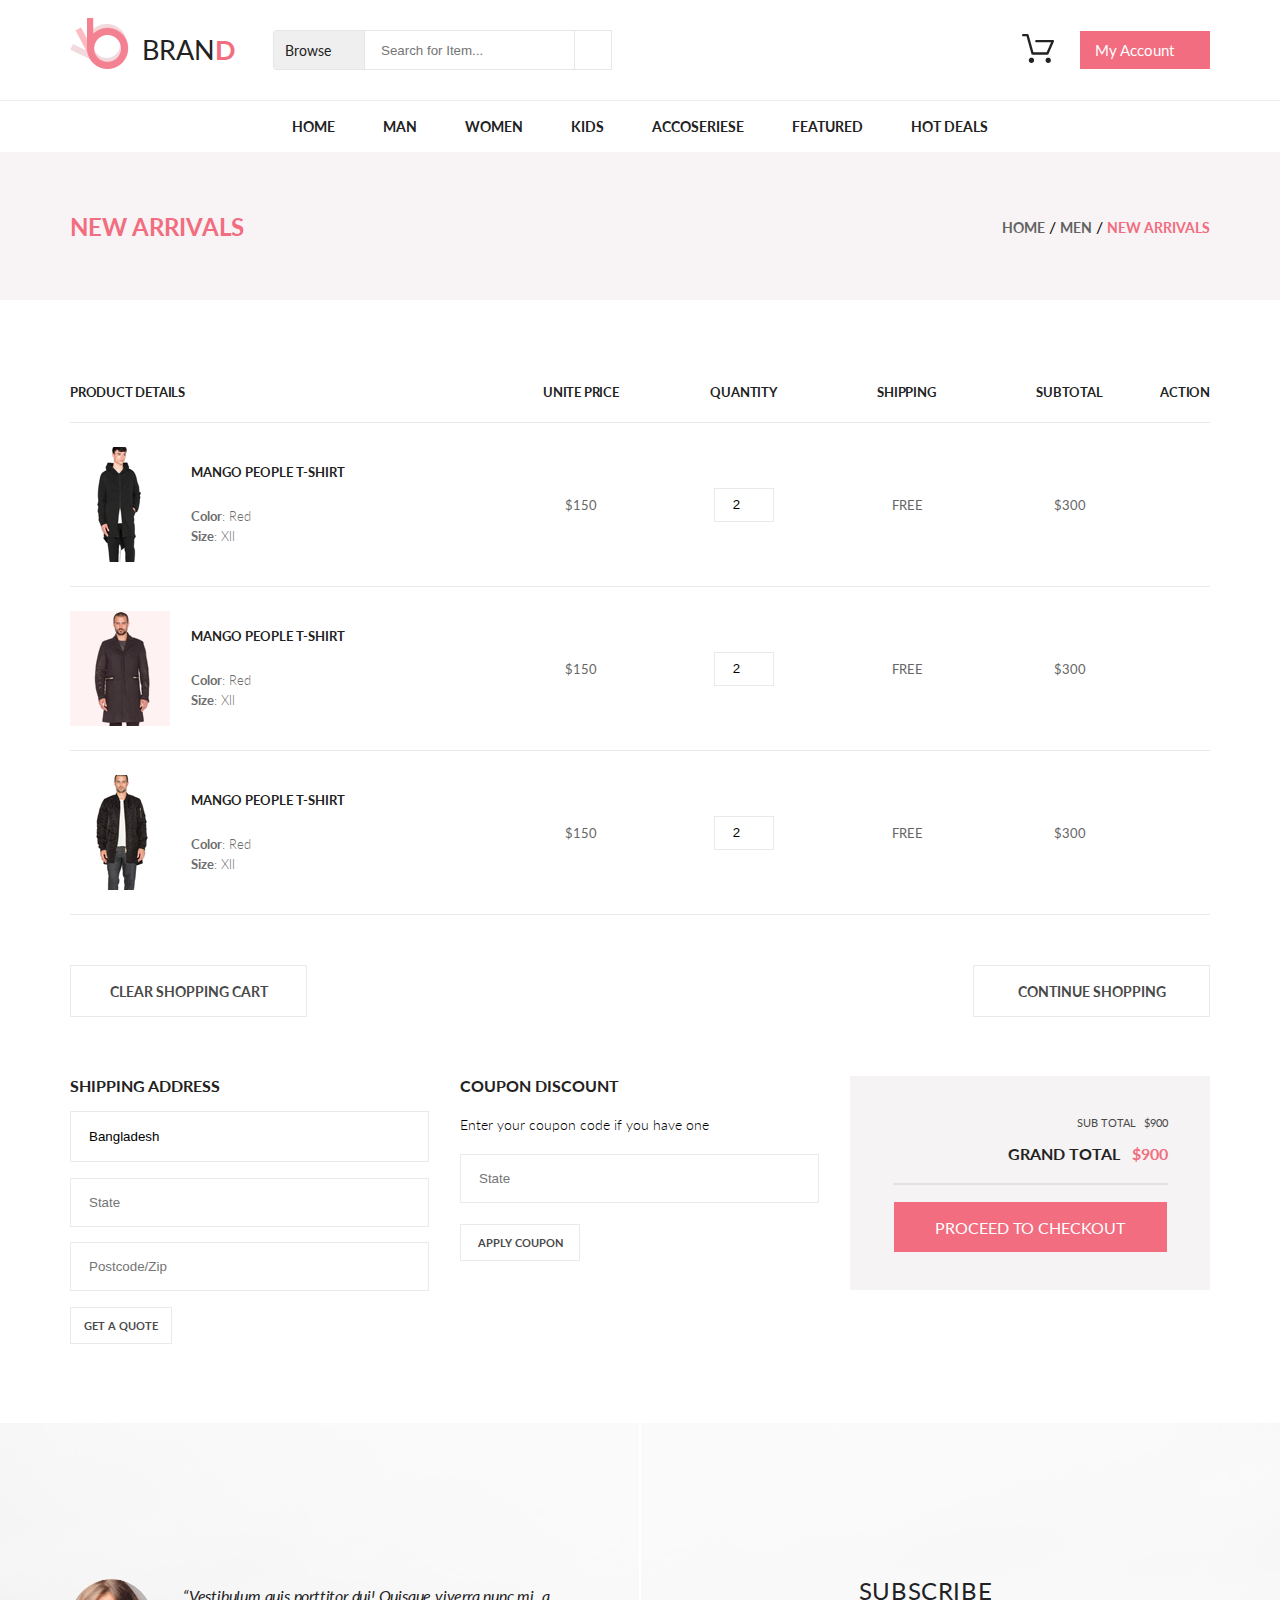
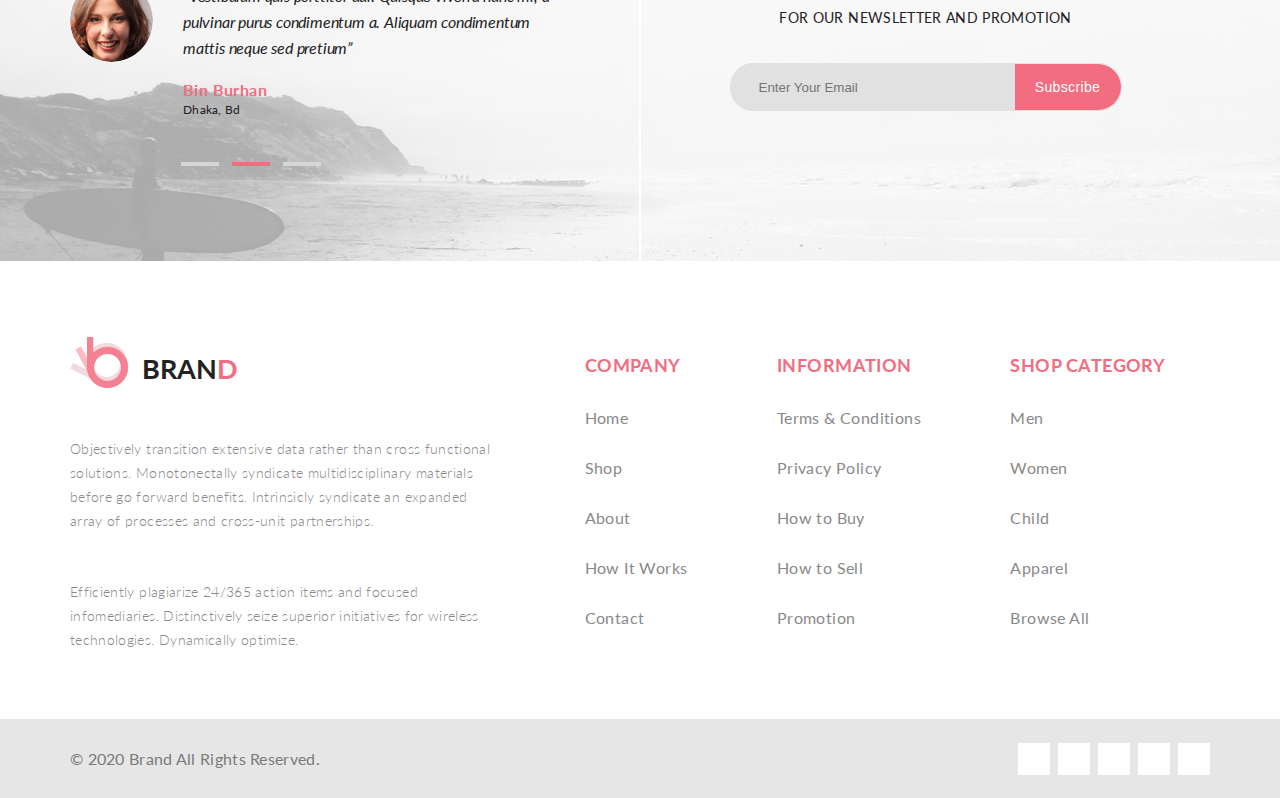
<file: Online_Store/shopping-cart.html>
<!DOCTYPE html>
<html lang="en">
<head>
    <meta charset="UTF-8">
    <title>Shopping cart</title>
    <link rel="stylesheet" href="styles/css/style.css">
    <link rel="stylesheet" href="https://use.fontawesome.com/releases/v5.14.0/css/all.css" integrity="sha384-HzLeBuhoNPvSl5KYnjx0BT+WB0QEEqLprO+NBkkk5gbc67FTaL7XIGa2w1L0Xbgc" crossorigin="anonymous">
</head>
<body>
    <header class="header container">
        <div class="header__left">
            <a href="index.html" class="header__logo"><img src="img/logo.png" alt="logo"> Bran<span>d</span></a>
            <form action="#" class="header__search" method="get">
                <input type="checkbox" id="browse-checkbox">
                <label for="browse-checkbox" class="browse">Browse <i class="fas fa-caret-down"></i></label>
                <label for="browse-checkbox" class="browse-active">Browse <i class="fas fa-caret-up"></i></label>
                <div class="drop-down">
                    <div>Women</div>
                    <a href="#">Dresses</a>
                    <a href="#">Tops</a>
                    <a href="#">Sweaters/Knits</a>
                    <a href="#">Jackets/Coats</a>
                    <a href="#">Blazers</a>
                    <a href="#">Denim</a>
                    <a href="#">Leggings/Pants</a>
                    <a href="#">Skirts/Shorts</a>
                    <a href="#">Accessories</a>
                    <div>Men</div>
                    <a href="#">Tees/Tank tops</a>
                    <a href="#">Shirts/Polos</a>
                    <a href="#">Sweaters</a>
                    <a href="#">Sweatshirts/Hoodies</a>
                    <a href="#">Blazers</a>
                    <a href="#">Jackets/vests</a>
                </div>
                <input name="search" type="text" placeholder="Search for Item...">
                <button><i class="fas fa-search"></i></button>
            </form>
        </div>
        <div class="header__right">
            <a class="header__cart" href="shopping-cart.html"><img src="img/cart.png" alt="cart"></a>
            <a class="header__account-bar" href="#">My Account <i class="fas fa-caret-down"></i></a>
        </div>
    </header>
    <div class="header__line"></div>
    <nav class="topNav">
        <a href="index.html">Home</a>
        <!--<div class="drop-menu">
            <div class="drop-menu__block">
                <h3>Women</h3>
                <a href="#">Dresses</a>
                <a href="#">Tops</a>
                <a href="#">Sweaters/Knits</a>
                <a href="#">Jackets/Coats</a>
                <a href="#">Blazers</a>
                <a href="#">Denim</a>
                <a href="#">Leggings/Pants</a>
                <a href="#">Skirts/Shorts</a>
                <a href="#">Accessories</a>
            </div>
            <div class="drop-menu__block">
                <h3>Women</h3>
                <a href="#">Dresses</a>
                <a href="#">Tops</a>
                <a href="#">Sweaters/Knits</a>
                <a href="#">Jackets/Coats</a>
                <h3>Women</h3>
                <a href="#">Dresses</a>
                <a href="#">Tops</a>
                <a href="#">Sweaters/Knits</a>
            </div>
            <div class="drop-menu__block">
                <h3>Women</h3>
                <a href="#">Dresses</a>
                <a href="#">Tops</a>
                <a href="#">Sweaters/Knits</a>
                <a href="#">Jackets/Coats</a>
                <img src="img/drop-menu-pic.jpg" alt="drop-menu-pic">
            </div>
        </div>-->
        <a href="product.html">Man</a>
        <!--<div class="drop-menu">
            <div class="drop-menu__block">
                <h3>Women</h3>
                <a href="#">Dresses</a>
                <a href="#">Tops</a>
                <a href="#">Sweaters/Knits</a>
                <a href="#">Jackets/Coats</a>
                <a href="#">Blazers</a>
                <a href="#">Denim</a>
                <a href="#">Leggings/Pants</a>
                <a href="#">Skirts/Shorts</a>
                <a href="#">Accessories</a>
            </div>
            <div class="drop-menu__block">
                <h3>Women</h3>
                <a href="#">Dresses</a>
                <a href="#">Tops</a>
                <a href="#">Sweaters/Knits</a>
                <a href="#">Jackets/Coats</a>
                <h3>Women</h3>
                <a href="#">Dresses</a>
                <a href="#">Tops</a>
                <a href="#">Sweaters/Knits</a>
            </div>
            <div class="drop-menu__block">
                <h3>Women</h3>
                <a href="#">Dresses</a>
                <a href="#">Tops</a>
                <a href="#">Sweaters/Knits</a>
                <a href="#">Jackets/Coats</a>
                <img src="img/drop-menu-pic.jpg" alt="drop-menu-pic">
            </div>
        </div>-->
        <a href="single-page.html">Women</a>
        <!--<div class="drop-menu">
            <div class="drop-menu__block">
                <h3>Women</h3>
                <a href="#">Dresses</a>
                <a href="#">Tops</a>
                <a href="#">Sweaters/Knits</a>
                <a href="#">Jackets/Coats</a>
                <a href="#">Blazers</a>
                <a href="#">Denim</a>
                <a href="#">Leggings/Pants</a>
                <a href="#">Skirts/Shorts</a>
                <a href="#">Accessories</a>
            </div>
            <div class="drop-menu__block">
                <h3>Women</h3>
                <a href="#">Dresses</a>
                <a href="#">Tops</a>
                <a href="#">Sweaters/Knits</a>
                <a href="#">Jackets/Coats</a>
                <h3>Women</h3>
                <a href="#">Dresses</a>
                <a href="#">Tops</a>
                <a href="#">Sweaters/Knits</a>
            </div>
            <div class="drop-menu__block">
                <h3>Women</h3>
                <a href="#">Dresses</a>
                <a href="#">Tops</a>
                <a href="#">Sweaters/Knits</a>
                <a href="#">Jackets/Coats</a>
                <img src="img/drop-menu-pic.jpg" alt="drop-menu-pic">
            </div>
        </div>-->
        <a href="#">Kids</a>
        <!--<div class="drop-menu">
            <div class="drop-menu__block">
                <h3>Women</h3>
                <a href="#">Dresses</a>
                <a href="#">Tops</a>
                <a href="#">Sweaters/Knits</a>
                <a href="#">Jackets/Coats</a>
                <a href="#">Blazers</a>
                <a href="#">Denim</a>
                <a href="#">Leggings/Pants</a>
                <a href="#">Skirts/Shorts</a>
                <a href="#">Accessories</a>
            </div>
            <div class="drop-menu__block">
                <h3>Women</h3>
                <a href="#">Dresses</a>
                <a href="#">Tops</a>
                <a href="#">Sweaters/Knits</a>
                <a href="#">Jackets/Coats</a>
                <h3>Women</h3>
                <a href="#">Dresses</a>
                <a href="#">Tops</a>
                <a href="#">Sweaters/Knits</a>
            </div>
            <div class="drop-menu__block">
                <h3>Women</h3>
                <a href="#">Dresses</a>
                <a href="#">Tops</a>
                <a href="#">Sweaters/Knits</a>
                <a href="#">Jackets/Coats</a>
                <img src="img/drop-menu-pic.jpg" alt="drop-menu-pic">
            </div>
        </div>-->
        <a href="#">Accoseriese</a>
        <!--<div class="drop-menu">
            <div class="drop-menu__block">
                <h3>Women</h3>
                <a href="#">Dresses</a>
                <a href="#">Tops</a>
                <a href="#">Sweaters/Knits</a>
                <a href="#">Jackets/Coats</a>
                <a href="#">Blazers</a>
                <a href="#">Denim</a>
                <a href="#">Leggings/Pants</a>
                <a href="#">Skirts/Shorts</a>
                <a href="#">Accessories</a>
            </div>
            <div class="drop-menu__block">
                <h3>Women</h3>
                <a href="#">Dresses</a>
                <a href="#">Tops</a>
                <a href="#">Sweaters/Knits</a>
                <a href="#">Jackets/Coats</a>
                <h3>Women</h3>
                <a href="#">Dresses</a>
                <a href="#">Tops</a>
                <a href="#">Sweaters/Knits</a>
            </div>
            <div class="drop-menu__block">
                <h3>Women</h3>
                <a href="#">Dresses</a>
                <a href="#">Tops</a>
                <a href="#">Sweaters/Knits</a>
                <a href="#">Jackets/Coats</a>
                <img src="img/drop-menu-pic.jpg" alt="drop-menu-pic">
            </div>
        </div>-->
        <a href="#">Featured</a>
        <!--<div class="drop-menu">
            <div class="drop-menu__block">
                <h3>Women</h3>
                <a href="#">Dresses</a>
                <a href="#">Tops</a>
                <a href="#">Sweaters/Knits</a>
                <a href="#">Jackets/Coats</a>
                <a href="#">Blazers</a>
                <a href="#">Denim</a>
                <a href="#">Leggings/Pants</a>
                <a href="#">Skirts/Shorts</a>
                <a href="#">Accessories</a>
            </div>
            <div class="drop-menu__block">
                <h3>Women</h3>
                <a href="#">Dresses</a>
                <a href="#">Tops</a>
                <a href="#">Sweaters/Knits</a>
                <a href="#">Jackets/Coats</a>
                <h3>Women</h3>
                <a href="#">Dresses</a>
                <a href="#">Tops</a>
                <a href="#">Sweaters/Knits</a>
            </div>
            <div class="drop-menu__block">
                <h3>Women</h3>
                <a href="#">Dresses</a>
                <a href="#">Tops</a>
                <a href="#">Sweaters/Knits</a>
                <a href="#">Jackets/Coats</a>
                <img src="img/drop-menu-pic.jpg" alt="drop-menu-pic">
            </div>
        </div>-->
        <a href="#">Hot Deals</a>
        <!--<div class="drop-menu">
            <div class="drop-menu__block">
                <h3>Women</h3>
                <a href="#">Dresses</a>
                <a href="#">Tops</a>
                <a href="#">Sweaters/Knits</a>
                <a href="#">Jackets/Coats</a>
                <a href="#">Blazers</a>
                <a href="#">Denim</a>
                <a href="#">Leggings/Pants</a>
                <a href="#">Skirts/Shorts</a>
                <a href="#">Accessories</a>
            </div>
            <div class="drop-menu__block">
                <h3>Women</h3>
                <a href="#">Dresses</a>
                <a href="#">Tops</a>
                <a href="#">Sweaters/Knits</a>
                <a href="#">Jackets/Coats</a>
                <h3>Women</h3>
                <a href="#">Dresses</a>
                <a href="#">Tops</a>
                <a href="#">Sweaters/Knits</a>
            </div>
            <div class="drop-menu__block">
                <h3>Women</h3>
                <a href="#">Dresses</a>
                <a href="#">Tops</a>
                <a href="#">Sweaters/Knits</a>
                <a href="#">Jackets/Coats</a>
                <img src="img/drop-menu-pic.jpg" alt="drop-menu-pic">
            </div>
        </div>-->
    </nav>
    <div class="new-arrivals-main">
        <div class="new-arrivals container">
            <h2>New Arrivals</h2>
            <div class="new-arrivals__breadcrumbs"><a href="index.html">Home</a> / <a href="#">Men</a> / <a href="#">New Arrivals</a></div>
        </div>
    </div>
    <div class="shopping-cart-items container">
        <div class="shopping-cart-items__headers-row">
            <div>Product Details</div>
            <div>Unite Price</div>
            <div>Quantity</div>
            <div>Shipping</div>
            <div>Subtotal</div>
            <div>Action</div>
        </div>
        <div class="shopping-cart-items__details-row">
            <div>
                <img src="img/shopping-cart1.jpg" alt="shopping-cart1">
                <div>
                    <h3>Mango People T-shirt</h3>
                    <p><span>Color</span>: Red<br><span>Size</span>: Xll</p>
                </div>
            </div>
            <div>$150</div>
            <div><input type="number" value="2"></div>
            <div>free</div>
            <div>$300</div>
            <div><a href="#"><i class="fas fa-times-circle"></i></a></div>
        </div>
        <div class="shopping-cart-items__details-row">
            <div>
                <img src="img/shopping-cart2.jpg" alt="shopping-cart1">
                <div>
                    <h3>Mango People T-shirt</h3>
                    <p><span>Color</span>: Red<br><span>Size</span>: Xll</p>
                </div>
            </div>
            <div>$150</div>
            <div><input type="number" value="2"></div>
            <div>free</div>
            <div>$300</div>
            <div><a href="#"><i class="fas fa-times-circle"></i></a></div>
        </div>
        <div class="shopping-cart-items__details-row">
            <div>
                <img src="img/shopping-cart3.jpg" alt="shopping-cart1">
                <div>
                    <h3>Mango People T-shirt</h3>
                    <p><span>Color</span>: Red<br><span>Size</span>: Xll</p>
                </div>
            </div>
            <div>$150</div>
            <div><input type="number" value="2"></div>
            <div>free</div>
            <div>$300</div>
            <div><a href="#"><i class="fas fa-times-circle"></i></a></div>
        </div>
        <div class="shopping-cart-items__buttons">
            <a href="#">clear shopping cart</a><a href="#">continue shopping</a>
        </div>
    </div>
    <div class="delivery-details container">
        <div class="delivery-details__shipping-address">
            <h2>Shipping Address</h2>
            <div>
                <input type="text" value="Bangladesh">
                <a href="#"><i class="fas fa-caret-down"></i></a>
            </div>
            <!--<input type="text" value="Bangladesh">-->
            <input type="text" placeholder="State">
            <input type="text" placeholder="Postcode/Zip">
            <a href="#">get a quote</a>
        </div>
        <div class="delivery-details__coupon-discount">
            <h2>coupon discount</h2>
            <p>Enter your coupon code if you have one</p>
            <input type="text" placeholder="State">
            <a href="#">apply coupon</a>
        </div>
        <div class="delivery-details__checkout">
            <div class="delivery-details__checkout-inner">
                <div>
                    <h4>Sub total&emsp;$900</h4>
                    <h2>GRAND TOTAL&emsp;<span>$900</span></h2>
                </div>
                <div>
                    <a href="checkout.html">proceed to checkout</a>
                </div>
            </div>
        </div>
    </div>
    <div class="subscribe-parent">
        <div class="subscribe container">
            <div class="subscribe-left">
                <div class="subscribe-left__content">
                    <div class="subscribe-left__content-photo"><img src="img/subscribe-woman-photo.jpg" alt="subscribe-woman-photo"></div>
                    <div class="subscribe-left__text">
                        <p class="subscribe-left__text-main">“Vestibulum quis porttitor dui! Quisque viverra nunc mi,
                            a pulvinar purus condimentum a. Aliquam condimentum mattis neque sed pretium”</p>
                        <div class="subscribe-left__text-main-author1">Bin Burhan</div>
                        <div class="subscribe-left__text-main-author2">Dhaka, Bd</div>
                    </div>
                    <div class="pagination-rectangle">
                        <a href="#"></a><a href="#"></a><a href="#"></a>
                    </div>
                </div>
            </div>
            <div class="subscribe-right">
                <div class="subscribe-right__header">
                    <div class="subscribe-right__header-top">Subscribe</div>
                    <div class="subscribe-right__header-bottom">for our newsletter and promotion</div>
                </div>
                <form action="#" class="subscribe-right__form" method="get">
                    <input name="search" type="text" placeholder="Enter Your Email">
                    <button>Subscribe</button>
                </form>
            </div>
        </div>
    </div>
    <div class="various-info container">
        <div class="brand__about">
            <h2 class="header__logo"><img src="img/logo.png" alt="logo"> Bran<span>d</span></h2>
            <p>Objectively transition extensive data rather than cross functional solutions. Monotonectally syndicate multidisciplinary materials before go forward benefits. Intrinsicly syndicate an expanded array of processes and cross-unit partnerships. </p><br>
            <p>Efficiently plagiarize 24/365 action items and focused infomediaries. Distinctively seize superior initiatives for wireless technologies. Dynamically optimize.</p>
        </div>
        <div class="brand__various-links">
            <div class="brand__various-links__list">
                <h2>company</h2>
                <a href="index.html">Home</a>
                <a href="#">Shop</a>
                <a href="#">About</a>
                <a href="#">How It Works</a>
                <a href="#">Contact</a>
            </div>
            <div class="brand__various-links__list">
                <h2>information</h2>
                <a href="#">Terms &amp; Conditions</a>
                <a href="#">Privacy Policy</a>
                <a href="#">How to Buy</a>
                <a href="#">How to Sell</a>
                <a href="#">Promotion</a>
            </div>
            <div class="brand__various-links__list">
                <h2>shop category</h2>
                <a href="product.html">Men</a>
                <a href="single-page.html">Women</a>
                <a href="#">Child</a>
                <a href="#">Apparel</a>
                <a href="#">Browse All</a>
            </div>
        </div>
    </div>
    <div class="footer-main">
        <div class="footer container">
            <div class="copyright">&copy; 2020  Brand  All Rights Reserved.</div>
            <div class="socials"><a href="#"><i class="fab fa-facebook-f"></i></a><a href="#"><i class="fab fa-twitter"></i></a><a href="#"><i class="fab fa-linkedin-in"></i></a><a href="#"><i class="fab fa-pinterest-p"></i></a><a href="#"><i class="fab fa-google-plus-g"></i></a></div>
        </div>
    </div>
</body>
</html>
</file>
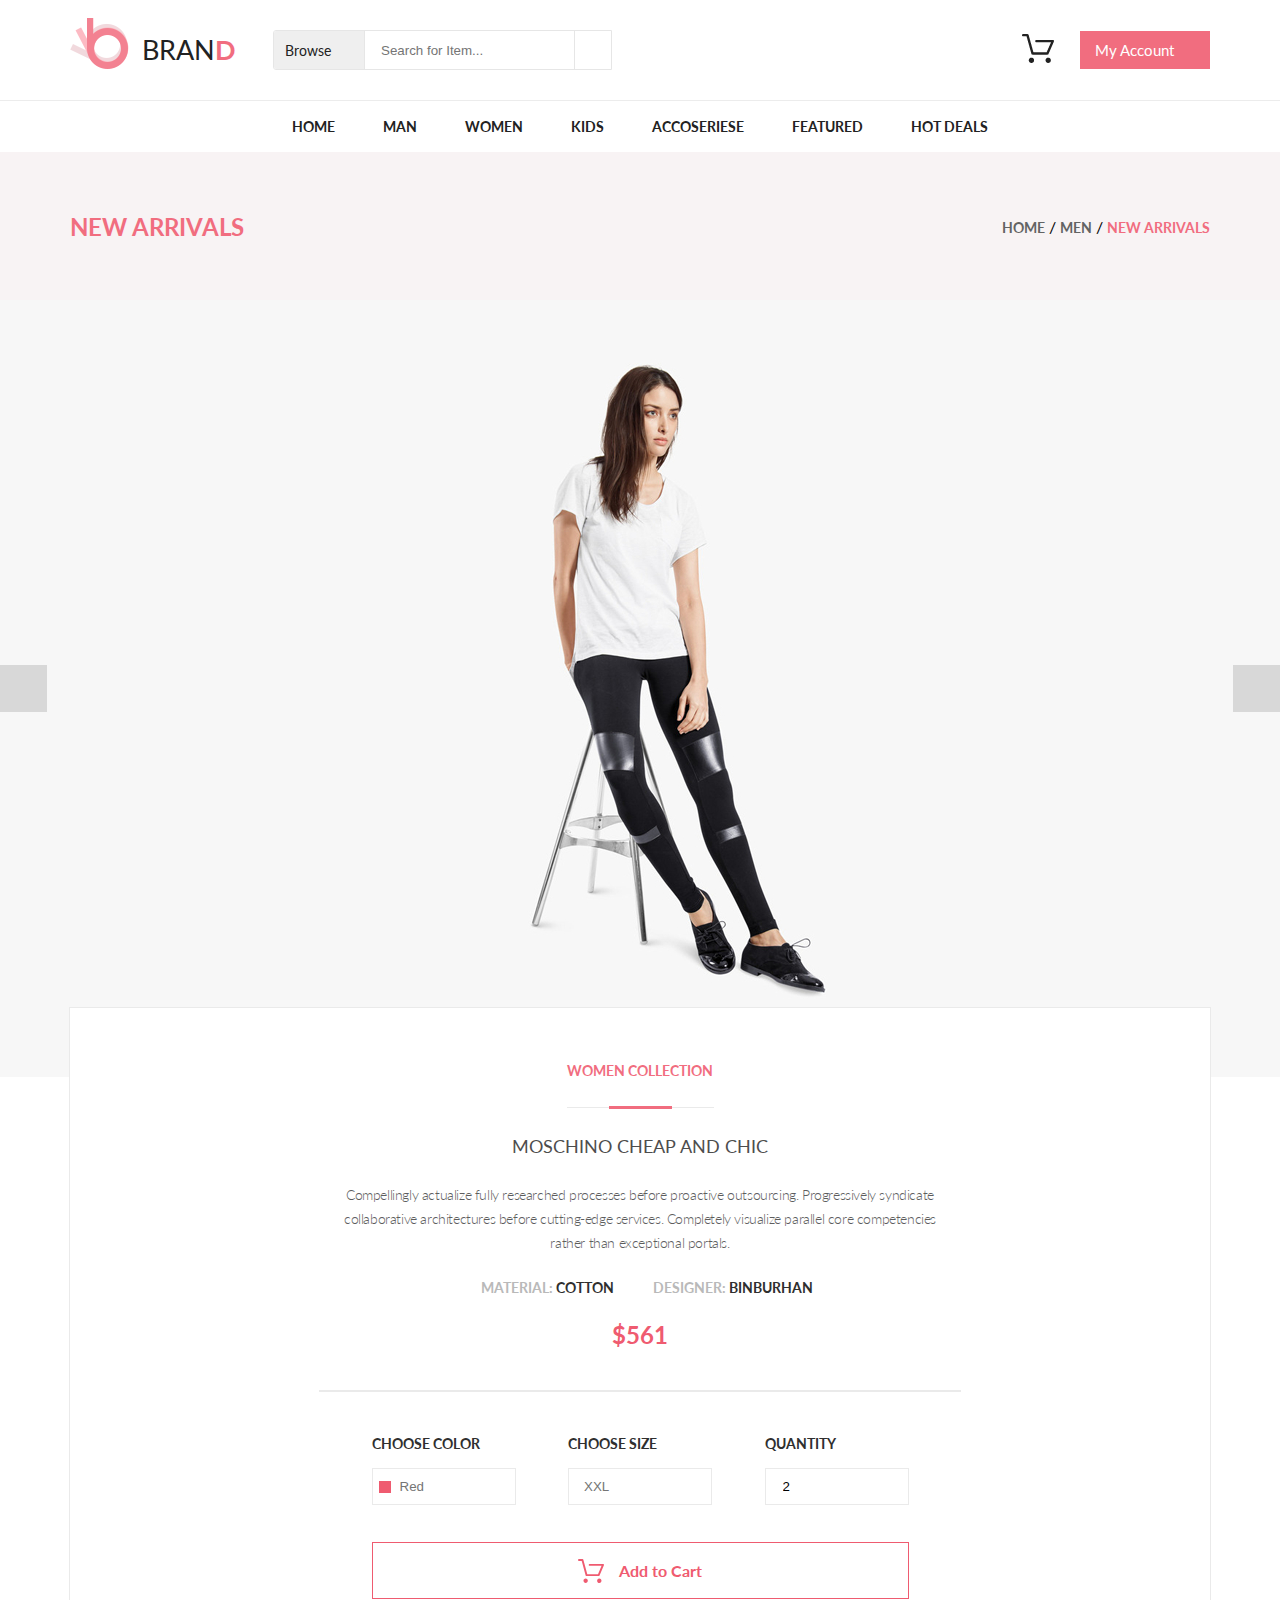
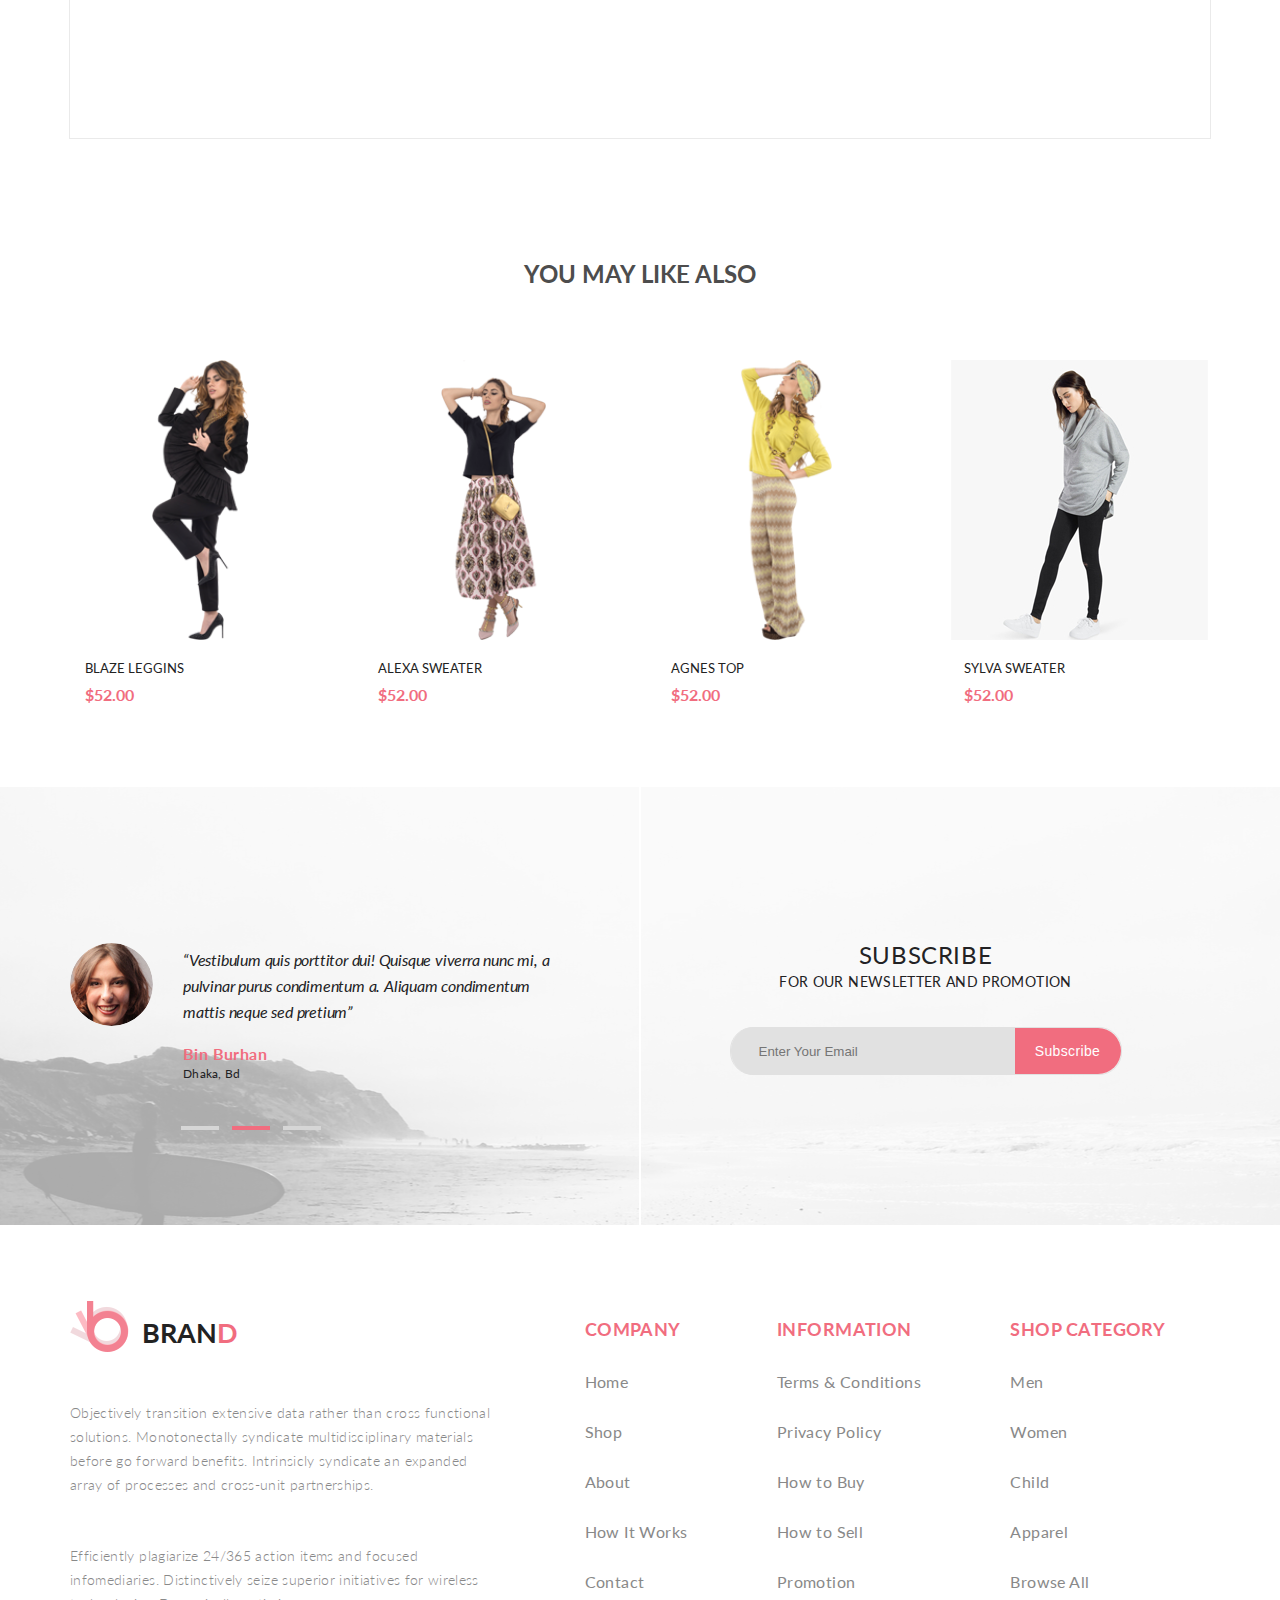
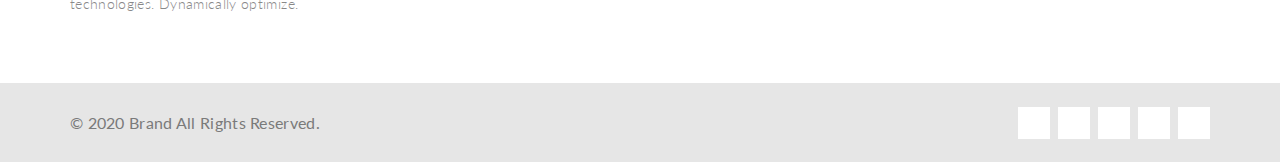
<file: Online_Store/single-page.html>
<!DOCTYPE html>
<html lang="en">
<head>
    <meta charset="UTF-8">
    <title>Women Collection</title>
    <link rel="stylesheet" href="styles/css/style.css">
    <link rel="stylesheet" href="https://use.fontawesome.com/releases/v5.14.0/css/all.css" integrity="sha384-HzLeBuhoNPvSl5KYnjx0BT+WB0QEEqLprO+NBkkk5gbc67FTaL7XIGa2w1L0Xbgc" crossorigin="anonymous">
</head>
<body>
    <header class="header container">
        <div class="header__left">
            <a href="index.html" class="header__logo"><img src="img/logo.png" alt="logo"> Bran<span>d</span></a>
            <form action="#" class="header__search" method="get">
                <input type="checkbox" id="browse-checkbox">
                <label for="browse-checkbox" class="browse">Browse <i class="fas fa-caret-down"></i></label>
                <label for="browse-checkbox" class="browse-active">Browse <i class="fas fa-caret-up"></i></label>
                <div class="drop-down">
                    <div>Women</div>
                    <a href="#">Dresses</a>
                    <a href="#">Tops</a>
                    <a href="#">Sweaters/Knits</a>
                    <a href="#">Jackets/Coats</a>
                    <a href="#">Blazers</a>
                    <a href="#">Denim</a>
                    <a href="#">Leggings/Pants</a>
                    <a href="#">Skirts/Shorts</a>
                    <a href="#">Accessories</a>
                    <div>Men</div>
                    <a href="#">Tees/Tank tops</a>
                    <a href="#">Shirts/Polos</a>
                    <a href="#">Sweaters</a>
                    <a href="#">Sweatshirts/Hoodies</a>
                    <a href="#">Blazers</a>
                    <a href="#">Jackets/vests</a>
                </div>
                <input name="search" type="text" placeholder="Search for Item...">
                <button><i class="fas fa-search"></i></button>
            </form>
        </div>
        <div class="header__right">
            <a class="header__cart" href="shopping-cart.html"><img src="img/cart.png" alt="cart"></a>
            <a class="header__account-bar" href="#">My Account <i class="fas fa-caret-down"></i></a>
        </div>
    </header>
    <div class="header__line"></div>
    <nav class="topNav">
        <a href="index.html">Home</a>
        <!--<div class="drop-menu">
            <div class="drop-menu__block">
                <h3>Women</h3>
                <a href="#">Dresses</a>
                <a href="#">Tops</a>
                <a href="#">Sweaters/Knits</a>
                <a href="#">Jackets/Coats</a>
                <a href="#">Blazers</a>
                <a href="#">Denim</a>
                <a href="#">Leggings/Pants</a>
                <a href="#">Skirts/Shorts</a>
                <a href="#">Accessories</a>
            </div>
            <div class="drop-menu__block">
                <h3>Women</h3>
                <a href="#">Dresses</a>
                <a href="#">Tops</a>
                <a href="#">Sweaters/Knits</a>
                <a href="#">Jackets/Coats</a>
                <h3>Women</h3>
                <a href="#">Dresses</a>
                <a href="#">Tops</a>
                <a href="#">Sweaters/Knits</a>
            </div>
            <div class="drop-menu__block">
                <h3>Women</h3>
                <a href="#">Dresses</a>
                <a href="#">Tops</a>
                <a href="#">Sweaters/Knits</a>
                <a href="#">Jackets/Coats</a>
                <img src="img/drop-menu-pic.jpg" alt="drop-menu-pic">
            </div>
        </div>-->
        <a href="product.html">Man</a>
        <!--<div class="drop-menu">
            <div class="drop-menu__block">
                <h3>Women</h3>
                <a href="#">Dresses</a>
                <a href="#">Tops</a>
                <a href="#">Sweaters/Knits</a>
                <a href="#">Jackets/Coats</a>
                <a href="#">Blazers</a>
                <a href="#">Denim</a>
                <a href="#">Leggings/Pants</a>
                <a href="#">Skirts/Shorts</a>
                <a href="#">Accessories</a>
            </div>
            <div class="drop-menu__block">
                <h3>Women</h3>
                <a href="#">Dresses</a>
                <a href="#">Tops</a>
                <a href="#">Sweaters/Knits</a>
                <a href="#">Jackets/Coats</a>
                <h3>Women</h3>
                <a href="#">Dresses</a>
                <a href="#">Tops</a>
                <a href="#">Sweaters/Knits</a>
            </div>
            <div class="drop-menu__block">
                <h3>Women</h3>
                <a href="#">Dresses</a>
                <a href="#">Tops</a>
                <a href="#">Sweaters/Knits</a>
                <a href="#">Jackets/Coats</a>
                <img src="img/drop-menu-pic.jpg" alt="drop-menu-pic">
            </div>
        </div>-->
        <a href="single-page.html">Women</a>
        <!--<div class="drop-menu">
            <div class="drop-menu__block">
                <h3>Women</h3>
                <a href="#">Dresses</a>
                <a href="#">Tops</a>
                <a href="#">Sweaters/Knits</a>
                <a href="#">Jackets/Coats</a>
                <a href="#">Blazers</a>
                <a href="#">Denim</a>
                <a href="#">Leggings/Pants</a>
                <a href="#">Skirts/Shorts</a>
                <a href="#">Accessories</a>
            </div>
            <div class="drop-menu__block">
                <h3>Women</h3>
                <a href="#">Dresses</a>
                <a href="#">Tops</a>
                <a href="#">Sweaters/Knits</a>
                <a href="#">Jackets/Coats</a>
                <h3>Women</h3>
                <a href="#">Dresses</a>
                <a href="#">Tops</a>
                <a href="#">Sweaters/Knits</a>
            </div>
            <div class="drop-menu__block">
                <h3>Women</h3>
                <a href="#">Dresses</a>
                <a href="#">Tops</a>
                <a href="#">Sweaters/Knits</a>
                <a href="#">Jackets/Coats</a>
                <img src="img/drop-menu-pic.jpg" alt="drop-menu-pic">
            </div>
        </div>-->
        <a href="#">Kids</a>
        <!--<div class="drop-menu">
            <div class="drop-menu__block">
                <h3>Women</h3>
                <a href="#">Dresses</a>
                <a href="#">Tops</a>
                <a href="#">Sweaters/Knits</a>
                <a href="#">Jackets/Coats</a>
                <a href="#">Blazers</a>
                <a href="#">Denim</a>
                <a href="#">Leggings/Pants</a>
                <a href="#">Skirts/Shorts</a>
                <a href="#">Accessories</a>
            </div>
            <div class="drop-menu__block">
                <h3>Women</h3>
                <a href="#">Dresses</a>
                <a href="#">Tops</a>
                <a href="#">Sweaters/Knits</a>
                <a href="#">Jackets/Coats</a>
                <h3>Women</h3>
                <a href="#">Dresses</a>
                <a href="#">Tops</a>
                <a href="#">Sweaters/Knits</a>
            </div>
            <div class="drop-menu__block">
                <h3>Women</h3>
                <a href="#">Dresses</a>
                <a href="#">Tops</a>
                <a href="#">Sweaters/Knits</a>
                <a href="#">Jackets/Coats</a>
                <img src="img/drop-menu-pic.jpg" alt="drop-menu-pic">
            </div>
        </div>-->
        <a href="#">Accoseriese</a>
        <!--<div class="drop-menu">
            <div class="drop-menu__block">
                <h3>Women</h3>
                <a href="#">Dresses</a>
                <a href="#">Tops</a>
                <a href="#">Sweaters/Knits</a>
                <a href="#">Jackets/Coats</a>
                <a href="#">Blazers</a>
                <a href="#">Denim</a>
                <a href="#">Leggings/Pants</a>
                <a href="#">Skirts/Shorts</a>
                <a href="#">Accessories</a>
            </div>
            <div class="drop-menu__block">
                <h3>Women</h3>
                <a href="#">Dresses</a>
                <a href="#">Tops</a>
                <a href="#">Sweaters/Knits</a>
                <a href="#">Jackets/Coats</a>
                <h3>Women</h3>
                <a href="#">Dresses</a>
                <a href="#">Tops</a>
                <a href="#">Sweaters/Knits</a>
            </div>
            <div class="drop-menu__block">
                <h3>Women</h3>
                <a href="#">Dresses</a>
                <a href="#">Tops</a>
                <a href="#">Sweaters/Knits</a>
                <a href="#">Jackets/Coats</a>
                <img src="img/drop-menu-pic.jpg" alt="drop-menu-pic">
            </div>
        </div>-->
        <a href="#">Featured</a>
        <!--<div class="drop-menu">
            <div class="drop-menu__block">
                <h3>Women</h3>
                <a href="#">Dresses</a>
                <a href="#">Tops</a>
                <a href="#">Sweaters/Knits</a>
                <a href="#">Jackets/Coats</a>
                <a href="#">Blazers</a>
                <a href="#">Denim</a>
                <a href="#">Leggings/Pants</a>
                <a href="#">Skirts/Shorts</a>
                <a href="#">Accessories</a>
            </div>
            <div class="drop-menu__block">
                <h3>Women</h3>
                <a href="#">Dresses</a>
                <a href="#">Tops</a>
                <a href="#">Sweaters/Knits</a>
                <a href="#">Jackets/Coats</a>
                <h3>Women</h3>
                <a href="#">Dresses</a>
                <a href="#">Tops</a>
                <a href="#">Sweaters/Knits</a>
            </div>
            <div class="drop-menu__block">
                <h3>Women</h3>
                <a href="#">Dresses</a>
                <a href="#">Tops</a>
                <a href="#">Sweaters/Knits</a>
                <a href="#">Jackets/Coats</a>
                <img src="img/drop-menu-pic.jpg" alt="drop-menu-pic">
            </div>
        </div>-->
        <a href="#">Hot Deals</a>
        <!--<div class="drop-menu">
            <div class="drop-menu__block">
                <h3>Women</h3>
                <a href="#">Dresses</a>
                <a href="#">Tops</a>
                <a href="#">Sweaters/Knits</a>
                <a href="#">Jackets/Coats</a>
                <a href="#">Blazers</a>
                <a href="#">Denim</a>
                <a href="#">Leggings/Pants</a>
                <a href="#">Skirts/Shorts</a>
                <a href="#">Accessories</a>
            </div>
            <div class="drop-menu__block">
                <h3>Women</h3>
                <a href="#">Dresses</a>
                <a href="#">Tops</a>
                <a href="#">Sweaters/Knits</a>
                <a href="#">Jackets/Coats</a>
                <h3>Women</h3>
                <a href="#">Dresses</a>
                <a href="#">Tops</a>
                <a href="#">Sweaters/Knits</a>
            </div>
            <div class="drop-menu__block">
                <h3>Women</h3>
                <a href="#">Dresses</a>
                <a href="#">Tops</a>
                <a href="#">Sweaters/Knits</a>
                <a href="#">Jackets/Coats</a>
                <img src="img/drop-menu-pic.jpg" alt="drop-menu-pic">
            </div>
        </div>-->
    </nav>
    <div class="new-arrivals-main">
        <div class="new-arrivals container">
            <h2>New Arrivals</h2>
            <div class="new-arrivals__breadcrumbs"><a href="index.html">Home</a> / <a href="#">Men</a> / <a href="#">New Arrivals</a></div>
        </div>
    </div>
    <div class="selected-item__main">
        <a href="#"><i class="fas fa-angle-left"></i></a>
        <div class="selected-item__inner container">
            <img src="img/woman-selected-item.jpg" alt="woman-selected-item">
        </div>
        <a href="#"><i class="fas fa-angle-right"></i></a>
    </div>
    <div class="selected-product__info-main container">
        <div class="selected-product__info-inner">
            <div class="selected-product__info-inner-top">
                <div>
                    <h3>women collection</h3>
                    <div><a href="#"></a><a href="#"></a><a href="#"></a></div>
                    <h2>Moschino Cheap And Chic</h2>
                    <p>Compellingly actualize fully researched processes before proactive outsourcing. Progressively syndicate collaborative architectures before cutting-edge services. Completely visualize parallel core competencies rather than exceptional portals. </p>
                    <div>
                        <div>material:&nbsp;<span>cotton</span></div>
                        <div>designer:&nbsp;<span>binburhan</span></div>
                    </div>
                    <div>$561</div>
                </div>
            </div>
            <div class="selected-product__info-inner-bottom">
                <div>
                    <div>
                        <h3>choose color</h3>
                        <div>
                            <div><img src="img/red-color.png" alt="red-color"></div>
                            <input type="text" placeholder="Red">
                            <a href="#"><i class="fas fa-angle-down"></i></a>
                        </div>
                    </div>
                    <div>
                        <h3>choose size</h3>
                        <div>
                            <input type="text" placeholder="XXL">
                            <a href="#"><i class="fas fa-angle-down"></i></a>
                        </div>
                    </div>
                    <div>
                        <h3>quantity</h3>
                        <div><input type="number" value="2"></div>
                    </div>
                    <a href="#"><img src="img/cart-red.svg" alt="cart-red"> Add to Cart</a>
                </div>
            </div>
        </div>
    </div>
    <div class="matched-items container">
        <div class="matched-items__header">you may like also</div>
        <div class="matched-items__list">
            <div class="featured-items__item">
                <div class="featured-items__item-top"><img src="img/matched-item1.png" alt="matched-item1">
                    <div class="add-hover-div">
                        <div>
                            <a href="#"><img src="img/cart_small.png" alt="cart_small">Add to Cart</a>
                            <a href="#"><i class="fas fa-retweet"></i></a>
                            <a href="#"><i class="far fa-heart"></i></a>
                        </div>
                    </div>
                </div>
                <div class="featured-items__item-bottom">
                    <div>blaze leggins</div>
                    <div>$52.00</div>
                </div>
            </div>
            <div class="featured-items__item">
                <div class="featured-items__item-top"><img src="img/matched-item2.png" alt="matched-item2">
                    <div class="add-hover-div">
                        <div>
                            <a href="#"><img src="img/cart_small.png" alt="cart_small">Add to Cart</a>
                            <a href="#"><i class="fas fa-retweet"></i></a>
                            <a href="#"><i class="far fa-heart"></i></a>
                        </div>
                    </div>
                </div>
                <div class="featured-items__item-bottom">
                    <div>alexa sweater</div>
                    <div>$52.00</div>
                </div>
            </div>
            <div class="featured-items__item">
                <div class="featured-items__item-top"><img src="img/matched-item3.png" alt="matched-item3">
                    <div class="add-hover-div">
                        <div>
                            <a href="#"><img src="img/cart_small.png" alt="cart_small">Add to Cart</a>
                            <a href="#"><i class="fas fa-retweet"></i></a>
                            <a href="#"><i class="far fa-heart"></i></a>
                        </div>
                    </div>
                </div>
                <div class="featured-items__item-bottom">
                    <div>agnes top</div>
                    <div>$52.00</div>
                </div>
            </div>
            <div class="featured-items__item">
                <div class="featured-items__item-top"><img src="img/matched-item4.jpg" alt="matched-item4">
                    <div class="add-hover-div">
                        <div>
                            <a href="#"><img src="img/cart_small.png" alt="cart_small">Add to Cart</a>
                            <a href="#"><i class="fas fa-retweet"></i></a>
                            <a href="#"><i class="far fa-heart"></i></a>
                        </div>
                    </div>
                </div>
                <div class="featured-items__item-bottom">
                    <div>sylva sweater</div>
                    <div>$52.00</div>
                </div>
            </div>
        </div>
    </div>
    <div class="subscribe-parent">
        <div class="subscribe container">
            <div class="subscribe-left">
                <div class="subscribe-left__content">
                    <div class="subscribe-left__content-photo"><img src="img/subscribe-woman-photo.jpg" alt="subscribe-woman-photo"></div>
                    <div class="subscribe-left__text">
                        <p class="subscribe-left__text-main">“Vestibulum quis porttitor dui! Quisque viverra nunc mi,
                            a pulvinar purus condimentum a. Aliquam condimentum mattis neque sed pretium”</p>
                        <div class="subscribe-left__text-main-author1">Bin Burhan</div>
                        <div class="subscribe-left__text-main-author2">Dhaka, Bd</div>
                    </div>
                    <div class="pagination-rectangle">
                        <a href="#"></a><a href="#"></a><a href="#"></a>
                    </div>
                </div>
            </div>
            <div class="subscribe-right">
                <div class="subscribe-right__header">
                    <div class="subscribe-right__header-top">Subscribe</div>
                    <div class="subscribe-right__header-bottom">for our newsletter and promotion</div>
                </div>
                <form action="#" class="subscribe-right__form" method="get">
                    <input name="search" type="text" placeholder="Enter Your Email">
                    <button>Subscribe</button>
                </form>
            </div>
        </div>
    </div>
    <div class="various-info container">
        <div class="brand__about">
            <h2 class="header__logo"><img src="img/logo.png" alt="logo"> Bran<span>d</span></h2>
            <p>Objectively transition extensive data rather than cross functional solutions. Monotonectally syndicate multidisciplinary materials before go forward benefits. Intrinsicly syndicate an expanded array of processes and cross-unit partnerships. </p><br>
            <p>Efficiently plagiarize 24/365 action items and focused infomediaries. Distinctively seize superior initiatives for wireless technologies. Dynamically optimize.</p>
        </div>
        <div class="brand__various-links">
            <div class="brand__various-links__list">
                <h2>company</h2>
                <a href="index.html">Home</a>
                <a href="#">Shop</a>
                <a href="#">About</a>
                <a href="#">How It Works</a>
                <a href="#">Contact</a>
            </div>
            <div class="brand__various-links__list">
                <h2>information</h2>
                <a href="#">Terms &amp; Conditions</a>
                <a href="#">Privacy Policy</a>
                <a href="#">How to Buy</a>
                <a href="#">How to Sell</a>
                <a href="#">Promotion</a>
            </div>
            <div class="brand__various-links__list">
                <h2>shop category</h2>
                <a href="product.html">Men</a>
                <a href="single-page.html">Women</a>
                <a href="#">Child</a>
                <a href="#">Apparel</a>
                <a href="#">Browse All</a>
            </div>
        </div>
    </div>
    <div class="footer-main">
        <div class="footer container">
            <div class="copyright">&copy; 2020  Brand  All Rights Reserved.</div>
            <div class="socials"><a href="#"><i class="fab fa-facebook-f"></i></a><a href="#"><i class="fab fa-twitter"></i></a><a href="#"><i class="fab fa-linkedin-in"></i></a><a href="#"><i class="fab fa-pinterest-p"></i></a><a href="#"><i class="fab fa-google-plus-g"></i></a></div>
        </div>
    </div>
</body>
</html>
</file>
<file: Online_Store/styles/css/style.css>
@import url("https://fonts.googleapis.com/css2?family=Lato:wght@300;400;700;900&display=swap");
body {
  margin: 0;
  padding: 0;
  font-family: 'Lato', sans-serif;
  font-weight: 400; }

.container {
  width: 1140px;
  margin: 0 auto;
  position: relative; }

.header {
  height: 100px;
  display: flex;
  justify-content: space-between;
  align-content: center; }

.header__right, .header__left {
  display: flex;
  align-items: center; }

.header__logo img {
  margin-right: 13px;
  margin-bottom: 13px; }

.header__logo {
  color: #222222;
  text-decoration: none;
  text-transform: uppercase;
  font-size: 27px;
  display: flex;
  align-items: center;
  line-height: 50px;
  margin-right: 37px; }

.header__logo span {
  color: #f16d7f;
  font-weight: 700; }

.header__search {
  height: 38px;
  display: flex;
  align-items: center;
  border-radius: 3px 0 0 3px;
  border: 1px solid #e6e6e6;
  overflow: hidden; }

#browse-checkbox {
  display: none; }
  #browse-checkbox:checked ~ .drop-down {
    height: auto;
    opacity: 1;
    visibility: visible; }
  #browse-checkbox:checked ~ .browse-active {
    display: flex; }
  #browse-checkbox:checked ~ .browse {
    display: none; }

.browse, .browse-active {
  color: #222222;
  font-size: 14px;
  height: inherit;
  width: 68px;
  padding: 0 11px;
  display: flex;
  align-items: center;
  justify-content: space-between;
  background-color: #efefef;
  cursor: pointer;
  position: relative; }

.browse-active {
  display: none;
  color: #f16d7f; }

.drop-down {
  padding: 20px;
  display: flex;
  opacity: 0;
  visibility: hidden;
  flex-direction: column;
  width: 220px;
  background-color: #ffffff;
  border-radius: 5px;
  border: solid 1px #e8e8e8;
  position: absolute;
  top: 70px;
  left: 201px;
  z-index: 2;
  transition: all 600ms cubic-bezier(0.525, 0.09, 0.095, 0.905); }
  .drop-down::after {
    content: "";
    top: -10px;
    left: 64px;
    position: absolute;
    border-right: 0.8rem solid transparent;
    border-left: 0.8rem solid transparent;
    border-bottom: 0.8rem solid #ffffff; }
  .drop-down div {
    height: 30px;
    border-bottom: solid 1px #e8e8e8;
    color: #232323;
    font-size: 14px;
    font-weight: 700;
    text-transform: uppercase;
    letter-spacing: 0.35px;
    display: flex; }
    .drop-down div:not(:first-of-type) {
      margin-top: 30px; }
  .drop-down a {
    text-decoration: none;
    padding: 12px 0 0 7px;
    color: #4f4f4f;
    font-size: 14px;
    font-weight: 400;
    letter-spacing: 0.35px;
    transition-duration: 0.5s; }
    .drop-down a:hover {
      color: #f16d7f; }

.header__search input {
  border: none;
  border-right: 1px solid #e6e6e6;
  border-left: 1px solid #e6e6e6;
  outline: none;
  overflow: hidden;
  height: inherit;
  padding: 14px 16px; }

.header__search button {
  border: none;
  outline: none;
  color: #a4a4a4;
  font-size: 14px;
  font-weight: 400;
  line-height: 32px;
  height: inherit;
  width: 36px;
  background-color: white;
  cursor: pointer;
  transition-duration: 0.5s; }
  .header__search button:hover {
    background-color: #efefef;
    color: #222222; }

.header__cart {
  margin-right: 26px; }

.header__account-bar {
  width: 100px;
  padding: 0 15px;
  color: #ffffff;
  font-size: 15px;
  line-height: 38px;
  background-color: #f16d7f;
  text-decoration: none;
  display: flex;
  justify-content: space-between;
  align-items: center;
  transition-duration: 0.5s; }
  .header__account-bar:hover {
    opacity: .80; }

.header__line {
  border-bottom: 1px solid #ececec; }

.topNav {
  height: 51px;
  display: flex;
  justify-content: center;
  align-items: center;
  font-size: 14px;
  font-weight: 700;
  position: relative; }

.topNav > a {
  text-transform: uppercase;
  text-decoration: none;
  color: #222222;
  transition-duration: 0.5s;
  height: inherit;
  display: flex;
  justify-content: center;
  align-items: center;
  position: relative; }
  .topNav > a:hover {
    color: #f16d7f; }
  .topNav > a:hover ~ .drop-menu {
    /* transform: scaleY(1);
    z-index: 1000;
    opacity: 1;
    visibility: visible;*/
    display: flex; }

.topNav a:not(:last-child) {
  margin-right: 48px; }

.drop-menu {
  /*transform: scaleY(0);
  transform-origin: 0 0;
  transition-duration: 0.6s;
  transition-delay: 0.3s;*/
  width: 800px;
  height: 320px;
  padding: 22px;
  border-radius: 5px;
  background-color: #ffffff;
  border: solid 1px #e8e8e8;
  box-shadow: 0 0.3rem 0.6rem 0 rgba(0, 0, 0, 0.08);
  display: none;
  /*visibility: hidden;
  opacity: 0;*/
  justify-content: space-between;
  position: absolute;
  top: 60px;
  z-index: 1; }
  .drop-menu::after {
    content: "";
    top: -10px;
    left: 64px;
    position: absolute;
    border-right: 0.8rem solid transparent;
    border-left: 0.8rem solid transparent;
    border-bottom: 0.8rem solid #ffffff; }

.drop-menu__block {
  width: 235px;
  display: flex;
  flex-direction: column;
  justify-content: space-between; }
  .drop-menu__block h3 {
    margin: 0;
    height: 25px;
    display: flex;
    color: #232323;
    font-size: 14px;
    font-weight: 700;
    text-transform: uppercase;
    letter-spacing: 0.35px;
    border-bottom: solid 1px #e8e8e8;
    padding-top: 10px; }
  .drop-menu__block a {
    text-decoration: none;
    color: #646464;
    font-size: 14px;
    font-weight: 400;
    letter-spacing: 0.35px; }

.new-arrivals-main {
  height: 148px;
  width: 100%;
  background-color: #f8f3f4; }

.new-arrivals {
  height: inherit;
  display: flex;
  justify-content: space-between;
  align-items: center; }
  .new-arrivals h2 {
    color: #f16d7f;
    font-size: 24px;
    font-weight: 700;
    text-transform: uppercase; }
  .new-arrivals a {
    text-decoration: none;
    font-size: 14px;
    font-weight: 700;
    text-transform: uppercase;
    color: #636363; }
    .new-arrivals a:last-of-type {
      color: #f16d7f;
      font-weight: 700; }

.brand-top__background {
  width: 100%;
  height: 613px;
  background-color: #e8e8e8; }

.brand-top {
  height: inherit;
  display: flex;
  background: url(../../img/brand_top.jpg) no-repeat;
  background-position: right; }

.brand-top__header {
  margin-top: 224px;
  margin-bottom: 297px;
  height: 92px;
  display: flex;
  flex-direction: column;
  justify-content: center;
  padding-left: 12px;
  border-left: 12px solid #f16d7f; }

.brand-top__header-part1 {
  color: #222222;
  font-size: 60px;
  font-weight: 700;
  letter-spacing: 0.5px;
  text-transform: uppercase;
  line-height: 60px; }

.brand-top__header-part2 {
  color: #222222;
  font-size: 40px;
  font-weight: 400;
  text-transform: uppercase;
  letter-spacing: 0.5px;
  line-height: 50px; }

.brand-top__header-part2 span {
  color: #f16d7f; }

.news-and-offers {
  height: 823px;
  margin-top: 100px;
  margin-bottom: 100px;
  display: flex;
  flex-direction: column;
  flex-wrap: wrap;
  justify-content: space-between;
  align-content: space-between; }

.news-and-offers__list1 {
  width: 560px;
  height: 542px;
  background-image: url(../../img/news-and-offers1.jpg);
  position: relative; }

.news-and-offers__list1-content {
  width: 156px;
  height: 82px;
  background-color: #ffffff;
  position: absolute;
  top: 26px;
  padding-left: 19px;
  display: flex;
  flex-direction: column;
  justify-content: center; }

.news-and-offers__declaration-top {
  color: #222222;
  font-size: 18px;
  font-weight: 700;
  text-transform: uppercase;
  letter-spacing: 0.45px; }

.news-and-offers__declaration-bottom {
  color: #f16d7f;
  font-size: 30px;
  letter-spacing: 0.75px;
  text-transform: uppercase;
  font-weight: 700; }

.news-and-offers__list2 {
  width: 560px;
  height: 261px;
  background-image: url(../../img/news-and-offers2.jpg);
  position: relative; }

.news-and-offers__list2-content {
  width: 225px;
  height: 82px;
  background-color: #ffffff;
  position: absolute;
  top: 26px;
  display: flex;
  flex-direction: column;
  justify-content: center;
  align-items: center; }

.news-and-offers__list3 {
  width: 560px;
  height: 261px;
  background-image: url(../../img/news-and-offers3.jpg);
  position: relative; }

.news-and-offers__list3-content {
  width: 143px;
  height: 82px;
  background-color: #ffffff;
  position: absolute;
  top: 26px;
  padding-left: 19px;
  display: flex;
  flex-direction: column;
  justify-content: center; }

.news-and-offers__list4 {
  width: 560px;
  height: 542px;
  background-image: url(../../img/news-and-offers4.jpg);
  position: relative; }

.news-and-offers__list4-content {
  width: 161px;
  height: 82px;
  background-color: #ffffff;
  position: absolute;
  top: 26px;
  padding-left: 19px;
  display: flex;
  flex-direction: column;
  justify-content: center; }

.featured-items {
  height: 1095px; }

.featured-items__header {
  width: inherit;
  height: 52px;
  display: flex;
  flex-direction: column;
  align-items: center; }

.featured-items__header-top {
  font-size: 30px;
  font-weight: 700;
  letter-spacing: 0.75px;
  line-height: 25px; }

.featured-items__header-bottom {
  font-size: 14px;
  font-weight: 400;
  letter-spacing: 0.35px;
  color: #9f9f9f;
  line-height: 40px; }

.featured-items__list {
  height: 755px;
  margin-top: 59px;
  margin-bottom: 59px;
  display: flex;
  flex-direction: row;
  flex-wrap: wrap;
  align-content: space-between;
  justify-content: space-between; }

.featured-items__item {
  width: 261px;
  height: 363px;
  position: relative; }

.add-hover-div {
  width: inherit;
  height: inherit;
  background-color: #3a3838;
  opacity: .80;
  position: absolute;
  top: 0;
  right: 0;
  left: 0;
  bottom: 0;
  display: none;
  justify-content: center;
  align-items: center; }
  .add-hover-div div {
    height: 90px;
    width: 125px;
    display: flex;
    flex-direction: row;
    flex-wrap: wrap;
    justify-content: space-between; }
    .add-hover-div div a {
      color: #ffffff;
      text-decoration: none;
      display: flex;
      align-items: center;
      font-size: 13px;
      font-weight: 700;
      letter-spacing: 0.2px;
      border: 1px solid #ffffff;
      border-radius: 3px; }
      .add-hover-div div a:first-of-type {
        width: 101px;
        padding: 0 11px;
        height: 39px;
        color: #ffffff;
        text-decoration: none;
        display: flex;
        justify-content: space-between;
        align-items: center;
        font-size: 13px;
        font-weight: 700;
        letter-spacing: 0.2px; }
      .add-hover-div div a:nth-of-type(2), .add-hover-div div a:nth-of-type(3) {
        width: 57px;
        height: 38px;
        border: 1px solid #ffffff;
        justify-content: center;
        font-size: 18px; }

.featured-items__item:hover {
  outline: 1px solid #e6e6e6;
  box-shadow: 0 5px 8px rgba(0, 0, 0, 0.16); }

.featured-items__item:hover .add-hover-div {
  display: flex; }

.featured-items__item-top {
  width: inherit;
  height: 280px; }

.featured-items__item-top > img {
  width: inherit;
  height: inherit;
  object-fit: contain;
  object-position: center center; }

.featured-items__item-bottom {
  width: 231px;
  height: 53px;
  padding: 15px;
  display: flex;
  flex-direction: column;
  justify-content: space-around; }

.featured-items__item-bottom div:first-of-type {
  color: #222222;
  font-size: 13px;
  font-weight: 400;
  text-transform: uppercase; }

.featured-items__item-bottom div:last-of-type {
  color: #f16d7f;
  font-size: 16px;
  font-weight: 700;
  text-transform: uppercase; }

.featured-items__button {
  height: 162px;
  display: flex;
  justify-content: center;
  align-items: flex-start; }

.featured-items__button a {
  width: 172px;
  padding: 0 20px;
  text-decoration: none;
  color: #ffffff;
  background-color: #f16d7f;
  font-size: 16px;
  font-weight: 700;
  line-height: 54px;
  display: flex;
  justify-content: space-between;
  align-items: baseline;
  letter-spacing: 0.4px;
  transition-duration: 0.5s; }
  .featured-items__button a:hover {
    opacity: .80; }

.special-offer {
  height: 529px;
  margin-bottom: 97px;
  display: flex; }

.special-offer__info {
  height: inherit;
  width: 767px;
  background: url("../../img/offer_overlay.png"), url("../../img/special_offer_woman.jpg");
  background-blend-mode: overlay;
  background-size: cover;
  position: relative; }

.special-offer__info-declaration {
  height: 78px;
  width: 330px;
  display: flex;
  flex-direction: column;
  justify-content: center;
  position: absolute;
  top: 146px;
  left: 39px; }
  .special-offer__info-declaration div:first-child {
    color: #ffffff;
    font-size: 54px;
    font-weight: 700;
    text-transform: uppercase;
    line-height: 57px;
    letter-spacing: 1.2px; }
    .special-offer__info-declaration div:first-child span {
      color: #f16d7f; }
  .special-offer__info-declaration div:nth-child(2) {
    font-size: 32px;
    color: #ffffff;
    text-transform: uppercase;
    line-height: 30px;
    letter-spacing: 0.9px; }

.special-offer__general-info {
  display: flex;
  flex-direction: column;
  justify-content: space-around;
  background-color: #222224;
  padding: 0 30px;
  height: inherit;
  width: 313px; }

.special-offer__general-info__div {
  display: flex;
  align-items: flex-start;
  overflow: hidden;
  max-height: 24%; }

.special-offer__general-info__div-text {
  color: #fbfbfb;
  padding-left: 20px; }
  .special-offer__general-info__div-text h3 {
    font-size: 20px;
    font-weight: 700;
    letter-spacing: 0.5px;
    margin: 0 auto; }
  .special-offer__general-info__div-text p {
    font-size: 14px;
    font-weight: 300;
    letter-spacing: 0.4px;
    margin-top: 7px;
    line-height: 23px; }

.shopping-cart-items {
  height: 713px; }

.shopping-cart-items__headers-row {
  height: 122px;
  border-bottom: 1px solid #eaeaea;
  display: flex;
  justify-content: space-between;
  align-items: flex-end; }
  .shopping-cart-items__headers-row div {
    margin-bottom: 20px;
    color: #222222;
    font-size: 13px;
    font-weight: 700;
    line-height: 20px;
    text-transform: uppercase;
    letter-spacing: -0.2px;
    display: flex; }
    .shopping-cart-items__headers-row div:first-of-type {
      width: 420px; }
    .shopping-cart-items__headers-row div:not(:first-of-type):not(:last-of-type) {
      width: 144px;
      justify-content: center; }

.shopping-cart-items__details-row {
  height: 163px;
  border-bottom: 1px solid #eaeaea;
  display: flex;
  justify-content: space-between; }
  .shopping-cart-items__details-row div {
    display: flex; }
    .shopping-cart-items__details-row div:first-of-type {
      width: 420px;
      align-items: center; }
      .shopping-cart-items__details-row div:first-of-type img {
        height: 115px;
        width: 100px;
        margin-right: 21px; }
      .shopping-cart-items__details-row div:first-of-type div {
        display: flex;
        align-items: baseline;
        flex-direction: column;
        width: 160px; }
        .shopping-cart-items__details-row div:first-of-type div h3 {
          color: #222222;
          font-size: 13px;
          font-weight: 700;
          text-transform: uppercase; }
        .shopping-cart-items__details-row div:first-of-type div p {
          color: #6f6e6e;
          font-size: 13px;
          font-weight: 300;
          line-height: 20px; }
          .shopping-cart-items__details-row div:first-of-type div p span {
            font-weight: 700; }
    .shopping-cart-items__details-row div:not(:first-of-type):not(:last-of-type) {
      width: 144px;
      justify-content: center;
      align-items: center;
      color: #656565;
      font-size: 13px;
      font-weight: 400;
      text-transform: uppercase; }
      .shopping-cart-items__details-row div:not(:first-of-type):not(:last-of-type) input {
        width: 54px;
        height: 30px;
        border: 1px solid #eaeaea;
        background-color: #ffffff;
        text-align: center; }
    .shopping-cart-items__details-row div:last-of-type {
      width: 49px;
      display: flex;
      justify-content: center;
      align-items: center; }
      .shopping-cart-items__details-row div:last-of-type a {
        color: #c0c0c0;
        font-size: 16px;
        font-weight: 400;
        text-transform: uppercase;
        transition-duration: 0.5s; }
        .shopping-cart-items__details-row div:last-of-type a:hover {
          color: #f16d7f; }

.shopping-cart-items__buttons {
  height: 102px;
  display: flex;
  justify-content: space-between;
  align-items: flex-end; }
  .shopping-cart-items__buttons a {
    width: 235px;
    height: 50px;
    border: 1px solid #eaeaea;
    background-color: #ffffff;
    text-decoration: none;
    color: #4a4a4a;
    font-size: 14px;
    font-weight: 700;
    text-transform: uppercase;
    display: flex;
    justify-content: center;
    align-items: center;
    transition-duration: 0.5s; }
    .shopping-cart-items__buttons a:hover {
      background-color: #f16d7f;
      color: #ffffff; }

.delivery-details {
  height: 347px;
  padding-top: 63px;
  display: flex;
  justify-content: space-between; }

.delivery-details__shipping-address {
  width: 360px;
  height: 268px;
  display: flex;
  flex-direction: column;
  justify-content: space-between; }
  .delivery-details__shipping-address h2 {
    margin: 0;
    color: #222222;
    font-size: 16px;
    font-weight: 700;
    text-transform: uppercase; }
  .delivery-details__shipping-address div {
    width: 357px;
    height: 49px;
    border: 1px solid #eaeaea;
    background-color: #ffffff;
    display: flex;
    align-items: center; }
    .delivery-details__shipping-address div input {
      width: 324px;
      border: none;
      outline: none; }
    .delivery-details__shipping-address div a {
      border: none;
      height: inherit;
      width: 33px;
      color: #bdbdbd;
      font-size: 15px;
      font-weight: 400; }
      .delivery-details__shipping-address div a:hover {
        background-color: white;
        color: #bdbdbd; }
  .delivery-details__shipping-address input {
    width: 337px;
    height: 45px;
    border: 1px solid #eaeaea;
    background-color: #ffffff;
    padding-left: 18px; }
  .delivery-details__shipping-address a {
    width: 100px;
    height: 35px;
    border: 1px solid #eaeaea;
    background-color: #ffffff;
    text-decoration: none;
    color: #4a4a4a;
    font-size: 11px;
    font-weight: 700;
    text-transform: uppercase;
    display: flex;
    justify-content: center;
    align-items: center;
    transition-duration: 0.5s; }
    .delivery-details__shipping-address a:hover {
      background-color: #f16d7f;
      color: #ffffff; }

.delivery-details__coupon-discount {
  width: 360px;
  height: 185px;
  display: flex;
  flex-direction: column;
  justify-content: space-between; }
  .delivery-details__coupon-discount h2 {
    margin: 0;
    color: #222222;
    font-size: 16px;
    font-weight: 700;
    text-transform: uppercase; }
  .delivery-details__coupon-discount p {
    color: #000000;
    font-size: 14px;
    font-weight: 300;
    margin: 0; }
  .delivery-details__coupon-discount input {
    width: 337px;
    height: 45px;
    border: 1px solid #eaeaea;
    background-color: #ffffff;
    padding-left: 18px; }
  .delivery-details__coupon-discount a {
    width: 118px;
    height: 35px;
    border: 1px solid #eaeaea;
    background-color: #ffffff;
    color: #4a4a4a;
    font-size: 11px;
    font-weight: 700;
    text-transform: uppercase;
    display: flex;
    justify-content: center;
    align-items: center;
    text-decoration: none;
    transition-duration: 0.5s; }
    .delivery-details__coupon-discount a:hover {
      background-color: #f16d7f;
      color: #ffffff; }

.delivery-details__checkout {
  width: 360px;
  height: 214px;
  background-color: #f5f3f3;
  display: flex;
  justify-content: center;
  align-items: center; }

.delivery-details__checkout-inner {
  width: 275px;
  height: 134px; }
  .delivery-details__checkout-inner div {
    height: 67px;
    width: inherit; }
    .delivery-details__checkout-inner div:first-of-type {
      border-bottom: 0.5px solid #e2e2e2; }
      .delivery-details__checkout-inner div:first-of-type h4 {
        color: #4a4a4a;
        font-size: 11px;
        font-weight: 400;
        text-transform: uppercase;
        margin-top: 0;
        text-align: right; }
      .delivery-details__checkout-inner div:first-of-type h2 {
        color: #222222;
        font-size: 16px;
        font-weight: 700;
        text-transform: uppercase;
        text-align: right; }
        .delivery-details__checkout-inner div:first-of-type h2 span {
          color: #f16d7f; }
@keyframes move {
  from {
    left: 0; }
  to {
    left: 100%; } }
    .delivery-details__checkout-inner div:last-of-type {
      border-top: 0.5px solid #e2e2e2;
      display: flex;
      justify-content: center;
      align-items: flex-end; }
      .delivery-details__checkout-inner div:last-of-type a {
        width: 273px;
        height: 50px;
        background-color: #f16d7f;
        color: #ffffff;
        font-size: 16px;
        font-weight: 400;
        text-transform: uppercase;
        display: flex;
        justify-content: center;
        align-items: center;
        text-decoration: none;
        position: relative;
        transition: all 0.2s cubic-bezier(0.2, 0.22, 0.25, 1); }
        .delivery-details__checkout-inner div:last-of-type a::before {
          transform: skew(-10deg, 0deg);
          width: 30px;
          height: 100%;
          content: "";
          position: absolute;
          opacity: .3;
          top: 0;
          left: 0;
          background: linear-gradient(to right, rgba(255, 255, 255, 0) 0%, rgba(255, 255, 255, 0.03) 1%, rgba(255, 255, 255, 0.6) 30%, rgba(255, 255, 255, 0.85) 50%, rgba(255, 255, 255, 0.85) 70%, rgba(255, 255, 255, 0.85) 71%, rgba(255, 255, 255, 0) 100%);
          display: none;
          animation: move 2s infinite; }
        .delivery-details__checkout-inner div:last-of-type a:hover {
          opacity: .75; }
          .delivery-details__checkout-inner div:last-of-type a:hover::before {
            display: block; }

.selected-item__main {
  width: 100%;
  height: 777px;
  background-color: #f7f7f7;
  display: flex;
  align-items: center; }
  .selected-item__main a {
    height: 47px;
    width: 47px;
    display: flex;
    justify-content: center;
    align-items: center;
    background-color: #d8d8d8;
    color: #ffffff;
    font-size: 24px;
    font-weight: 400;
    text-decoration: none; }

.selected-item__inner {
  height: inherit;
  display: flex;
  justify-content: center;
  align-items: center; }

.selected-product__info-main {
  height: 730px;
  border: 1px solid #eaeaea;
  background-color: #ffffff;
  display: flex;
  justify-content: center;
  position: relative;
  bottom: 70px;
  margin-bottom: 50px; }

.selected-product__info-inner {
  width: 642px;
  height: 537px;
  margin-top: 54px; }

.selected-product__info-inner-top {
  height: 328px;
  width: inherit;
  border-bottom: solid 0.5px #eaeaea;
  display: flex;
  justify-content: center; }
  .selected-product__info-inner-top div {
    height: 284px;
    width: 618px;
    display: flex;
    flex-direction: column;
    justify-content: space-between;
    align-items: center;
    text-align: center; }
    .selected-product__info-inner-top div h3 {
      color: #f16d7f;
      font-size: 14px;
      font-weight: 700;
      text-transform: uppercase;
      margin: 0; }
    .selected-product__info-inner-top div h2 {
      color: #4d4d4d;
      font-size: 18px;
      font-weight: 400;
      text-transform: uppercase;
      margin: 0; }
    .selected-product__info-inner-top div p {
      color: #5e5e5e;
      font-size: 14px;
      font-weight: 300;
      line-height: 24px;
      letter-spacing: -0.4px;
      margin: 0;
      width: inherit; }
    .selected-product__info-inner-top div div:first-of-type {
      height: 5px;
      width: 147px;
      display: flex;
      flex-direction: row;
      justify-content: center;
      align-items: center; }
      .selected-product__info-inner-top div div:first-of-type a:nth-of-type(odd) {
        height: 1px;
        width: 42px;
        background-color: #eaeaea;
        transition-duration: 1ms; }
        .selected-product__info-inner-top div div:first-of-type a:nth-of-type(odd):hover {
          background-color: #f16d7f;
          height: 3px; }
      .selected-product__info-inner-top div div:first-of-type a:nth-of-type(2) {
        height: 3px;
        width: 63px;
        background-color: #f16d7f; }
    .selected-product__info-inner-top div div:nth-of-type(2) {
      width: 346px;
      height: 14px;
      display: flex;
      flex-direction: row;
      justify-content: space-between;
      align-items: center; }
      .selected-product__info-inner-top div div:nth-of-type(2) div {
        height: 12px;
        width: 160px;
        color: #b9b9b9;
        font-size: 14px;
        font-weight: 700;
        text-transform: uppercase; }
        .selected-product__info-inner-top div div:nth-of-type(2) div span {
          color: #2f2f2f; }
    .selected-product__info-inner-top div div:nth-of-type(3) {
      height: 26px;
      width: 56px;
      color: #ef5b70;
      font-size: 24px;
      font-weight: 700; }

.selected-product__info-inner-bottom {
  height: 207px;
  width: inherit;
  border-top: solid 0.5px #eaeaea;
  display: flex;
  justify-content: center;
  align-items: flex-end; }
  .selected-product__info-inner-bottom div {
    height: 164px;
    width: 537px;
    display: flex;
    flex-direction: row;
    flex-wrap: wrap;
    justify-content: space-between;
    align-content: space-between; }
    .selected-product__info-inner-bottom div div {
      height: 69px;
      width: 144px; }
      .selected-product__info-inner-bottom div div:first-of-type h3 {
        margin: 0 0 16px 0;
        color: #2f2f2f;
        font-size: 14px;
        font-weight: 700;
        text-transform: uppercase; }
      .selected-product__info-inner-bottom div div:first-of-type div {
        width: 144px;
        height: 35px;
        border: 1px solid #eaeaea;
        background-color: #ffffff;
        display: flex; }
        .selected-product__info-inner-bottom div div:first-of-type div div, .selected-product__info-inner-bottom div div:first-of-type div a {
          width: 25px;
          height: 35px;
          border: none;
          justify-content: center;
          align-items: center;
          color: #bcbcbc; }
        .selected-product__info-inner-bottom div div:first-of-type div input {
          width: 88px;
          height: 35px;
          border: none;
          outline: none;
          padding: 0; }
      .selected-product__info-inner-bottom div div:nth-of-type(2) h3 {
        margin: 0 0 16px 0;
        color: #2f2f2f;
        font-size: 14px;
        font-weight: 700;
        text-transform: uppercase; }
      .selected-product__info-inner-bottom div div:nth-of-type(2) div {
        width: 144px;
        height: 35px;
        border: 1px solid #eaeaea;
        background-color: #ffffff;
        display: flex; }
        .selected-product__info-inner-bottom div div:nth-of-type(2) div div, .selected-product__info-inner-bottom div div:nth-of-type(2) div a {
          width: 25px;
          height: 35px;
          border: none;
          justify-content: center;
          align-content: center;
          color: #bcbcbc; }
        .selected-product__info-inner-bottom div div:nth-of-type(2) div input {
          width: 98px;
          height: 35px;
          border: none;
          outline: none;
          padding: 0 0 0 15px; }
      .selected-product__info-inner-bottom div div:last-of-type h3 {
        margin: 0 0 16px 0;
        color: #2f2f2f;
        font-size: 14px;
        font-weight: 700;
        text-transform: uppercase; }
      .selected-product__info-inner-bottom div div:last-of-type div {
        width: 144px;
        height: 35px;
        border: 1px solid #eaeaea;
        background-color: #ffffff;
        display: flex;
        justify-content: center;
        align-content: center; }
        .selected-product__info-inner-bottom div div:last-of-type div input {
          border: none;
          outline: none;
          width: 108px;
          height: 31px;
          padding: 0; }
    .selected-product__info-inner-bottom div a {
      width: 537px;
      height: 55px;
      border: 1px solid #ef5b70;
      background-color: #ffffff;
      color: #ef5b70;
      font-size: 16px;
      font-weight: 700;
      display: flex;
      justify-content: center;
      align-items: center;
      text-decoration: none;
      transition-duration: 0.5s; }
      .selected-product__info-inner-bottom div a:hover {
        opacity: .75; }
      .selected-product__info-inner-bottom div a img {
        margin-right: 15px; }

.matched-items {
  height: 528px; }

.matched-items__header {
  display: flex;
  justify-content: center;
  color: #4d4d4d;
  font-size: 24px;
  font-weight: 700;
  text-transform: uppercase; }

.matched-items__list {
  height: 363px;
  display: flex;
  justify-content: space-between;
  margin-top: 72px;
  margin-bottom: 72px; }

.checkout-details {
  padding: 73px 0; }

.checkout-details__contents {
  border-bottom: 1px solid #e8e8e8; }
  .checkout-details__contents label {
    height: 72px;
    cursor: pointer;
    display: flex;
    align-items: center;
    margin: 0;
    color: #222222;
    font-size: 16px;
    font-weight: 700;
    text-transform: uppercase; }
  .checkout-details__contents input {
    display: none; }
    .checkout-details__contents input:checked ~ .checkout-details__forms {
      display: flex; }

.checkout-details__forms {
  height: 464px;
  width: inherit;
  display: none;
  justify-content: center; }
  .checkout-details__forms form {
    height: 390px;
    width: 535px;
    display: flex;
    flex-direction: column;
    justify-content: space-between; }
    .checkout-details__forms form h3 {
      font-size: 13px;
      font-weight: 700;
      text-transform: uppercase;
      color: #222222; }
    .checkout-details__forms form p {
      font-size: 13px;
      font-weight: 400;
      color: #b3b2b2; }
    .checkout-details__forms form label {
      height: auto;
      display: flex;
      align-content: center;
      align-items: center;
      color: #222222;
      font-size: 13px;
      font-weight: 700;
      text-transform: uppercase; }
      .checkout-details__forms form label:first-of-type {
        margin-bottom: 10px; }
      .checkout-details__forms form label input {
        height: 14px;
        width: 14px;
        display: flex;
        margin: 0 14px 0 0; }
    .checkout-details__forms form a {
      width: 180px;
      height: 50px;
      border: 1px solid #eaeaea;
      background-color: #ffffff;
      display: flex;
      justify-content: center;
      align-items: center;
      text-decoration: none;
      color: #4a4a4a;
      font-size: 14px;
      font-weight: 700;
      text-transform: uppercase;
      transition-duration: 0.5s; }
      .checkout-details__forms form a:hover {
        background-color: #f16d7f;
        color: #ffffff; }
    .checkout-details__forms form:last-of-type h4 {
      color: #222222;
      font-size: 12px;
      font-weight: 400;
      text-transform: uppercase;
      margin: 0 0 16px 0; }
      .checkout-details__forms form:last-of-type h4 span {
        color: #ff0d0d; }
    .checkout-details__forms form:last-of-type input {
      display: block;
      width: 380px;
      height: 45px;
      border: 1px solid #eaeaea;
      background-color: #ffffff;
      outline: none;
      padding: 0 10px; }
    .checkout-details__forms form:last-of-type div:nth-of-type(4) {
      color: #ff0d0d;
      font-size: 13px;
      font-weight: 700; }
    .checkout-details__forms form:last-of-type div:last-of-type {
      display: flex; }
      .checkout-details__forms form:last-of-type div:last-of-type a:first-of-type {
        margin-right: 32px; }
      .checkout-details__forms form:last-of-type div:last-of-type a:last-of-type {
        color: #222222;
        font-size: 14px;
        font-weight: 700;
        text-transform: none;
        text-decoration: none;
        border: none; }
        .checkout-details__forms form:last-of-type div:last-of-type a:last-of-type:hover {
          color: #f16d7f;
          border: none;
          background-color: inherit; }

.man-main {
  height: 1490px;
  display: flex;
  justify-content: space-between;
  padding: 70px 0 110px 0; }

.man-sideBar {
  width: 232px;
  height: inherit; }
  .man-sideBar > div input {
    display: none; }
    .man-sideBar > div input:checked ~ div {
      display: flex; }
    .man-sideBar > div input:checked ~ label:first-of-type {
      display: none; }
    .man-sideBar > div input:checked ~ label:nth-of-type(2) {
      display: flex; }
  .man-sideBar > div label {
    padding-left: 11px;
    border-bottom: solid 1px #ebebeb;
    border-left: 5px solid #f16d7f;
    width: inherit;
    height: 37px;
    display: flex;
    justify-content: space-between;
    align-items: center;
    color: #6f6e6e;
    font-size: 14px;
    font-weight: 700;
    text-transform: uppercase;
    cursor: pointer; }
    .man-sideBar > div label:nth-of-type(2) {
      color: #f16d7f;
      display: none; }
  .man-sideBar > div div {
    padding: 22px 0 41px 17px;
    display: none;
    flex-direction: column;
    justify-content: space-between; }
    .man-sideBar > div div a {
      color: #6f6e6e;
      font-size: 14px;
      font-weight: 400;
      text-decoration: none;
      margin: 10px 0; }

.man-goods {
  width: 846px;
  height: inherit;
  display: flex;
  flex-direction: column;
  justify-content: space-between; }

.man-goods__parameters {
  width: inherit;
  height: 85px;
  display: flex;
  justify-content: space-between;
  color: #6f6e6e;
  font-size: 14px;
  font-weight: 700; }
  .man-goods__parameters a {
    text-decoration: none;
    color: #6f6e6e;
    letter-spacing: 0.5px;
    font-weight: 400;
    height: fit-content; }
  .man-goods__parameters h3 {
    text-transform: uppercase;
    margin: 0;
    color: #6f6e6e; }
  .man-goods__parameters div {
    display: flex;
    flex-direction: column;
    justify-content: space-between; }
    .man-goods__parameters div:first-of-type {
      width: 176px;
      height: inherit; }
      .man-goods__parameters div:first-of-type div {
        width: 176px;
        height: 55px;
        display: flex;
        flex-direction: row;
        flex-wrap: wrap;
        justify-content: space-between;
        align-items: flex-end;
        color: #dfdfdf; }
    .man-goods__parameters div:nth-of-type(2) {
      width: 235px;
      height: inherit; }
      .man-goods__parameters div:nth-of-type(2) div {
        height: 45px;
        width: inherit;
        display: flex;
        flex-direction: column;
        flex-wrap: wrap;
        justify-content: space-between; }
        .man-goods__parameters div:nth-of-type(2) div label input {
          display: none; }
          .man-goods__parameters div:nth-of-type(2) div label input:checked + span::after {
            opacity: 1; }
        .man-goods__parameters div:nth-of-type(2) div label span {
          position: relative;
          color: #6f6e6e;
          padding-left: 25px; }
          .man-goods__parameters div:nth-of-type(2) div label span::before {
            content: "";
            display: inline-block;
            width: 14px;
            height: 14px;
            border: 1px solid #dfdfdf;
            position: absolute;
            left: 0; }
          .man-goods__parameters div:nth-of-type(2) div label span::after {
            content: "";
            display: block;
            position: absolute;
            top: 3px;
            left: 3px;
            width: 10px;
            height: 10px;
            background-color: #6f6e6e;
            opacity: 0; }
    .man-goods__parameters div:nth-of-type(3) {
      width: 262px;
      height: inherit; }
      .man-goods__parameters div:nth-of-type(3) div {
        width: inherit;
        height: 17px;
        flex-direction: row; }

.man-goods__sort {
  width: 846px;
  height: 50px;
  background-color: #f3f3f3;
  display: flex;
  align-items: center; }
  .man-goods__sort > div:first-of-type {
    width: 153px;
    height: 30px;
    border: 1px solid #ebebeb;
    background-color: #ffffff;
    margin: 10px;
    display: flex; }
    .man-goods__sort > div:first-of-type div {
      color: #6f6e6e;
      font-size: 14px;
      font-weight: 400;
      display: flex;
      align-items: center; }
      .man-goods__sort > div:first-of-type div:first-of-type {
        width: 66px;
        border-right: 1px solid #ebebeb;
        justify-content: center; }
      .man-goods__sort > div:first-of-type div:nth-of-type(2) {
        width: 86px;
        justify-content: space-around; }
        .man-goods__sort > div:first-of-type div:nth-of-type(2) a {
          color: inherit; }
  .man-goods__sort > div:nth-of-type(2) {
    width: 119px;
    height: 30px;
    border: 1px solid #ebebeb;
    background-color: #ffffff;
    display: flex; }
    .man-goods__sort > div:nth-of-type(2) div {
      color: #6f6e6e;
      font-size: 14px;
      font-weight: 400;
      display: flex;
      align-items: center; }
      .man-goods__sort > div:nth-of-type(2) div:first-of-type {
        width: 55px;
        border-right: 1px solid #ebebeb;
        justify-content: center; }
      .man-goods__sort > div:nth-of-type(2) div:nth-of-type(2) {
        width: 63px;
        justify-content: space-around; }
        .man-goods__sort > div:nth-of-type(2) div:nth-of-type(2) a {
          color: inherit; }

.man-goods__content {
  width: inherit;
  height: 1150px;
  display: flex;
  flex-direction: row;
  flex-wrap: wrap;
  justify-content: space-between;
  align-content: space-between; }

.man-goods__buttons {
  width: inherit;
  height: 46px;
  display: flex;
  justify-content: space-between; }
  .man-goods__buttons div {
    width: 246px;
    height: 44px;
    padding: 0 15px;
    border-radius: 3px;
    border: 1px solid #ebebeb;
    background-color: #ffffff;
    color: #c4c4c4;
    display: flex;
    justify-content: space-between;
    align-items: center; }
    .man-goods__buttons div a {
      font-size: 16px;
      font-weight: bold;
      text-decoration: none;
      color: #c4c4c4; }
      .man-goods__buttons div a span {
        color: #f16d7f; }
  .man-goods__buttons > a {
    width: 150px;
    height: 44px;
    border-radius: 3px;
    border: 1px solid #f16d7f;
    background-color: #ffffff;
    display: flex;
    justify-content: center;
    align-items: center;
    color: #f16d7f;
    font-size: 16px;
    font-weight: bold;
    text-decoration: none;
    transition-duration: 0.5s; }
    .man-goods__buttons > a:hover {
      background-color: #f16d7f;
      color: #ffffff; }

.about-shop {
  width: 100%;
  height: 341px;
  background-color: #222224; }

.about-shop__inner {
  height: inherit;
  display: flex;
  justify-content: space-between;
  align-items: center; }
  .about-shop__inner div {
    width: 308px;
    height: 140px;
    display: flex;
    flex-direction: column;
    justify-content: space-between;
    align-items: center; }
    .about-shop__inner div h3 {
      color: #fbfbfb;
      font-size: 20px;
      font-weight: 700;
      letter-spacing: 0.5px;
      margin: 0; }
    .about-shop__inner div p {
      color: #fbfbfb;
      font-size: 14px;
      font-weight: 300;
      line-height: 23.95px;
      margin: 0;
      text-align: center;
      width: inherit; }

.subscribe-parent {
  width: 100%;
  height: 438px;
  background: url("../../img/subscribe-background.jpg") no-repeat;
  background-position: bottom;
  background-size: cover;
  /*background-position: center;*/
  background-color: lightgray;
  background-blend-mode: overlay; }

.subscribe {
  height: inherit;
  display: flex; }

.subscribe-left {
  width: 570px;
  border-right: 0.5px solid #ffffff;
  display: flex;
  position: relative; }

.subscribe-left__content {
  display: flex;
  justify-content: center;
  align-items: center; }

.subscribe-left__content-photo img {
  margin-right: 30px;
  margin-bottom: 40px;
  border-radius: 50%; }

.subscribe-left__text {
  width: 386px; }

.subscribe-left__text-main {
  color: #222224;
  font-size: 16px;
  line-height: 26px;
  letter-spacing: -0.2px;
  font-style: italic; }

.subscribe-left__text-main-author1 {
  color: #f16d7f;
  font-size: 16px;
  font-weight: 700;
  letter-spacing: 0.4px;
  line-height: 26px; }

.subscribe-left__text-main-author2 {
  color: #222224;
  font-size: 12px;
  font-weight: 400;
  letter-spacing: 0.3px;
  line-height: 14px; }

.pagination-rectangle {
  display: flex;
  position: absolute;
  bottom: 95px;
  left: 111px; }
  .pagination-rectangle a {
    width: 38px;
    height: 4px;
    background-color: #d6d6d6;
    transition-duration: 0.5s; }
    .pagination-rectangle a:not(:last-child) {
      margin-right: 13px; }
    .pagination-rectangle a:hover {
      background-color: #f16d7f; }
    .pagination-rectangle a:nth-child(2) {
      background-color: #f16d7f; }

.subscribe-right {
  width: 570px;
  border-left: 0.5px solid #ffffff;
  display: flex;
  flex-direction: column;
  justify-content: center;
  align-items: center; }

.subscribe-right__header {
  text-align: center; }

.subscribe-right__header-top {
  color: #222224;
  font-weight: 400;
  font-size: 24px;
  letter-spacing: 0.6px;
  text-transform: uppercase;
  line-height: 35px; }

.subscribe-right__header-bottom {
  color: #222224;
  font-weight: 400;
  font-size: 14px;
  letter-spacing: 0.35px;
  text-transform: uppercase;
  margin-bottom: 35px;
  line-height: 20px; }

.subscribe-right__form {
  height: 46px;
  display: flex;
  align-items: center;
  border: solid 1px #e1e1e1;
  border-radius: 23px; }
  .subscribe-right__form input {
    background-color: #e1e1e1;
    border: none;
    outline: none;
    overflow: hidden;
    height: inherit;
    width: 254px;
    border-radius: 23px 0 0 23px;
    padding-left: 28px; }
  .subscribe-right__form button {
    border: none;
    outline: none;
    height: inherit;
    width: 106px;
    border-radius: 0 23px 23px 0;
    color: #ffffff;
    font-size: 14px;
    font-weight: 400;
    letter-spacing: 0.35px;
    background-color: #f16d7f;
    cursor: pointer;
    transition-duration: 0.5s; }
    .subscribe-right__form button:hover {
      opacity: .80; }

.various-info {
  height: 458px;
  display: flex;
  justify-content: space-between; }

.brand__about {
  height: inherit;
  width: 427px;
  display: flex;
  flex-direction: column;
  justify-content: center; }
  .brand__about p {
    color: #898989;
    font-size: 14px;
    font-weight: 300;
    line-height: 24px;
    letter-spacing: 0.35px; }

.brand__various-links {
  height: inherit;
  width: 670px;
  display: flex;
  justify-content: space-around;
  align-items: center; }

.brand__various-links__list {
  display: flex;
  flex-direction: column; }
  .brand__various-links__list h2 {
    color: #f16d7f;
    font-size: 18px;
    font-weight: 700;
    line-height: 26px;
    text-transform: uppercase;
    letter-spacing: 0.45px; }
  .brand__various-links__list a {
    text-decoration: none;
    color: #898989;
    font-size: 16px;
    font-weight: 400;
    letter-spacing: 0.4px;
    line-height: 50px;
    transition-duration: 0.5s; }
    .brand__various-links__list a:hover {
      color: #f16d7f; }

.footer-main {
  height: 79px;
  width: 100%;
  background-color: #e6e6e6; }

.footer {
  height: inherit;
  display: flex;
  justify-content: space-between;
  align-items: center; }

.copyright {
  color: #7a7a7a;
  font-size: 16px;
  font-weight: 400;
  letter-spacing: 0.3px; }

.socials {
  display: flex; }
  .socials a {
    height: 32px;
    width: 32px;
    background-color: #ffffff;
    display: flex;
    text-decoration: none;
    justify-content: center;
    align-items: center;
    color: #b2b2b2;
    font-size: 16px;
    font-weight: 400;
    transition-duration: 0.5s; }
    .socials a:not(:last-child) {
      margin-right: 8px; }
    .socials a:hover {
      background-color: #f16d7f;
      color: #f7f7f8;
      transform: scale(1.2, 1.2); }

/*# sourceMappingURL=style.css.map */
</file>
